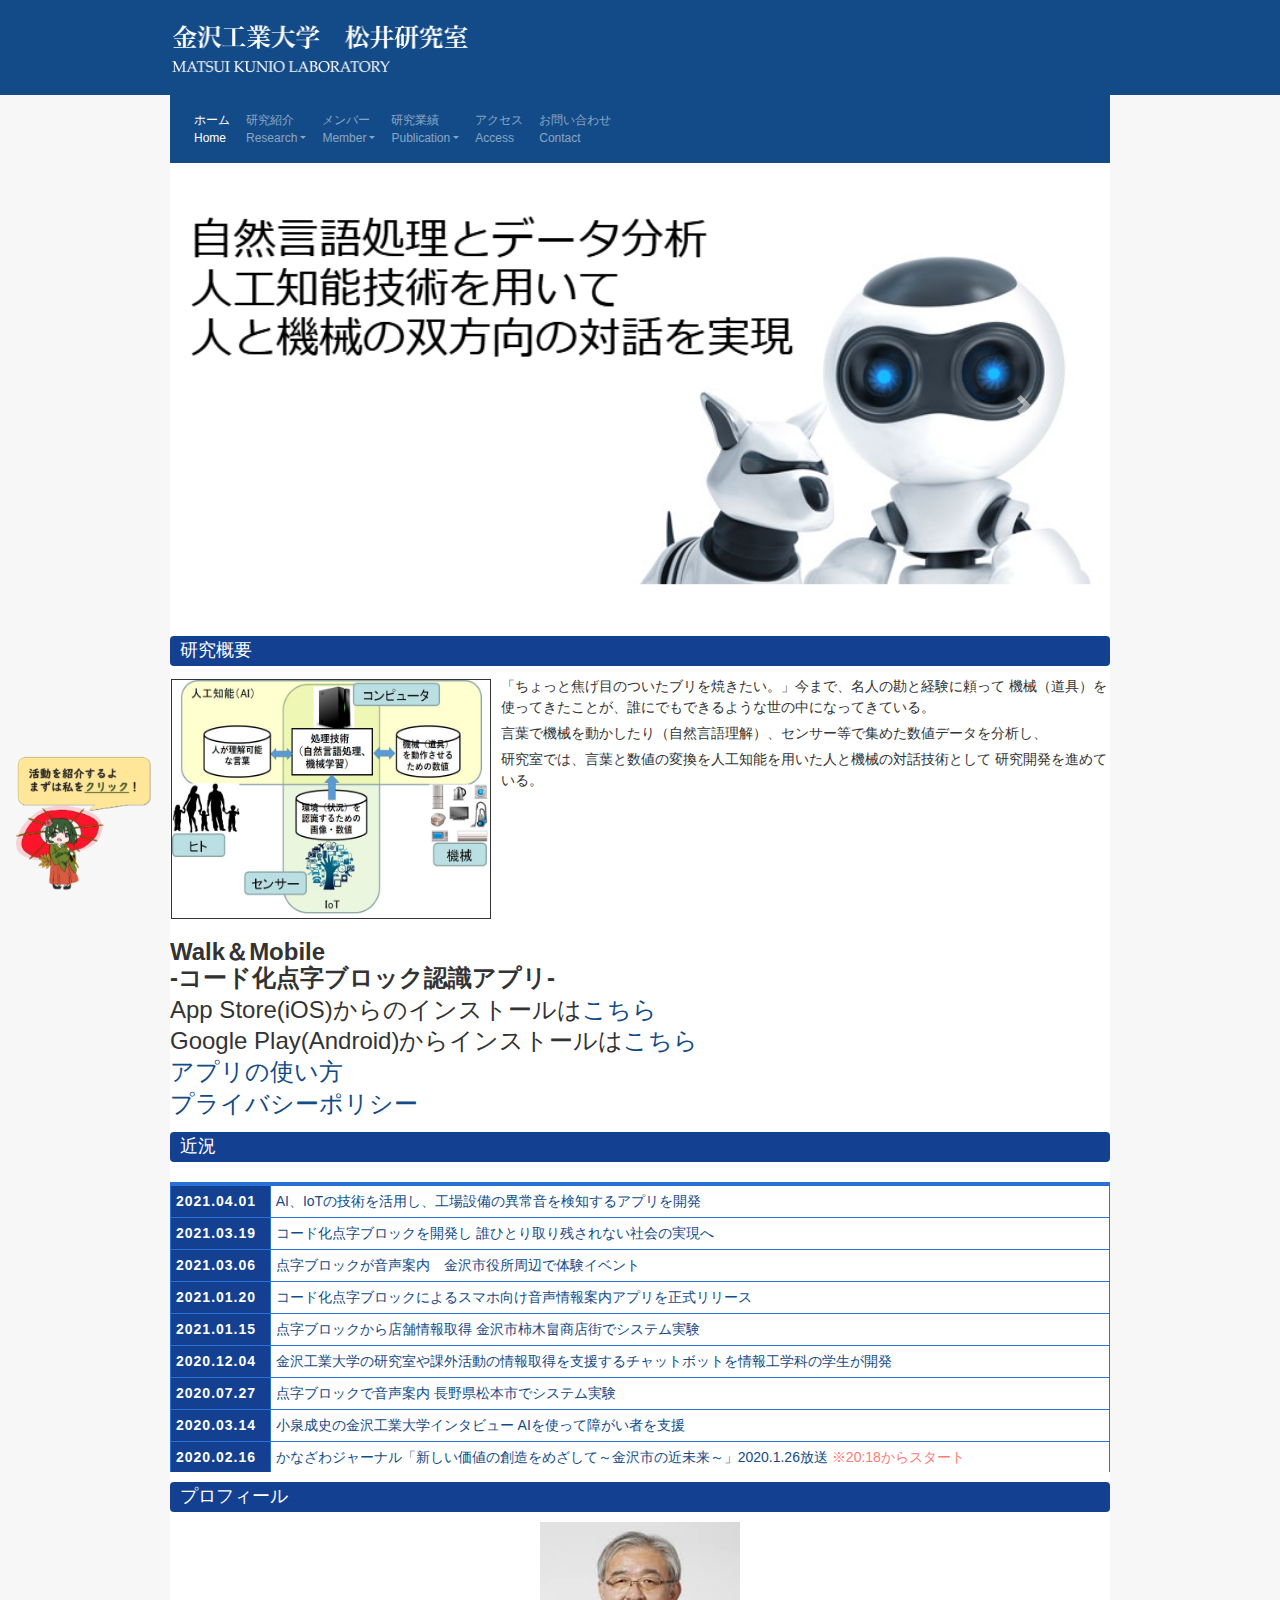
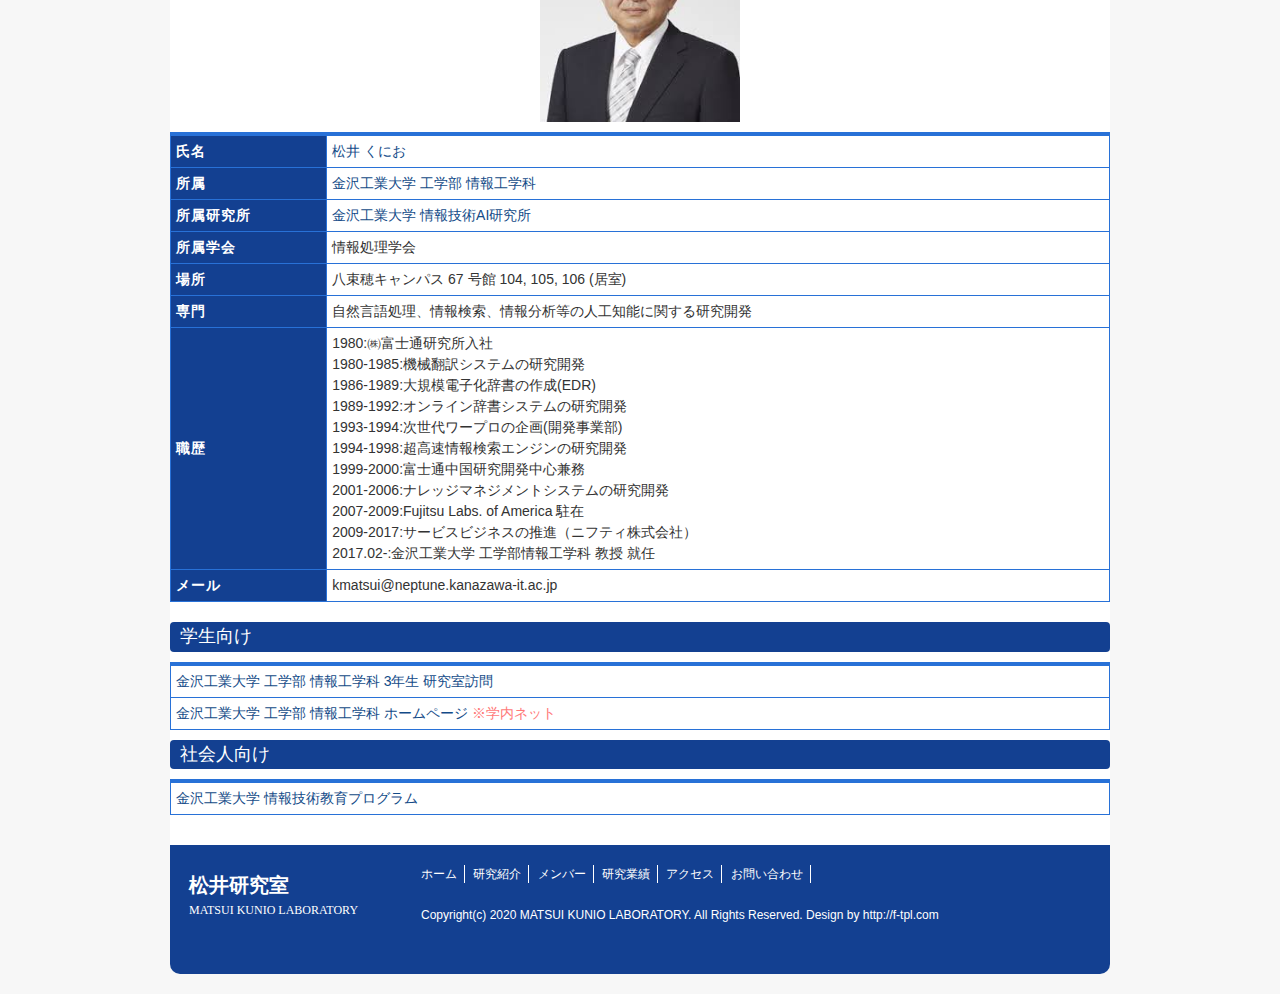
<file: index.html>
<!DOCTYPE html>
<html dir="ltr" lang="ja">
<head>
	<!-- Global site tag (gtag.js) - Google Analytics -->
	<script async src="https://www.googletagmanager.com/gtag/js?id=UA-151210319-2"></script>
	<script>
	window.dataLayer = window.dataLayer || [];
	function gtag(){dataLayer.push(arguments);}
	gtag('js', new Date());

	gtag('config', 'UA-151210319-2');
	</script>

	<meta charset="UTF-8">
	<title>金沢工業大学 松井くにお研究室</title>
	<meta name="viewport" content="width=device-width, user-scalable=yes, maximum-scale=1.0, minimum-scale=1.0">
	<meta name="description" content="「ちょっと焦げ目のついたブリを焼きたい。」今まで、名人の勘と経験に頼って 機械（道具）を使ってきたことが、誰にでもできるような世の中になってきている。
	言葉で機械を動かしたり（自然言語理解）、センサー等で集めた数値データを分析し、 スポーツ実況を自動的に行なったり（自然言語生成）することの高度化が求められている。
	金沢工業大学 松井研究室では、言葉と数値の変換を人工知能を用いた人と機械の対話技術として 研究開発を進めている。">
	<meta name="keywords" content="金沢工業大学 松井研究室">
	<link rel="stylesheet" href="custom-css-bootstrap-magic-2021-02-26.css">
	<link rel="stylesheet" href="style.css" type="text/css" media="screen">
	<!-- <link rel="stylesheet" href="https://cdn.jsdelivr.net/bxslider/4.2.12/jquery.bxslider.css"> -->
	<!-- <script src="https://ajax.googleapis.com/ajax/libs/jquery/3.1.1/jquery.min.js"></script> -->
	<!-- <script src="https://cdn.jsdelivr.net/bxslider/4.2.12/jquery.bxslider.min.js"></script> -->

	<!--追加-->
	<script>
		function openwin()
		{
			var window1 = window.open("http://ec2-54-166-236-40.compute-1.amazonaws.com:3000/", "", "locaton=no,width=500,height=580");
			window1.moveTo(0, 0);
		}
	</script>

</head>
<body>
	<a id="tag" href="javascript:openwin();">
		<img src="images/お松ちゃん.gif" width="160" height="160"/>
	</a>
<!-- ヘッダー -->
	<div id="header">
		<div class="inner">		
			<div class="logo">
				<a href="index.html"><img src="images/KITMatsuiLab.png" height="55" width="300"></a>
			</div>
		</div>
	</div>

	<div class="inner">
		
		<nav class="navbar navbar-expand-md navbar-dark bg-primary">
			<button class="navbar-toggler" data-toggle="collapse" data-target="#nav1">
				<span class="navbar-toggler-icon"></span>
			</button>
			<div class="collapse navbar-collapse" id="nav1">
				<ul class="navbar-nav">
					<!-- ホーム -->
					<li class="nav-item active"><a href="index.html" class="nav-link">ホーム<br>Home</span></a></li>
					<!-- 研究紹介 -->
					<li class="nav-item dropdown">
						<a id="toggle2" class="nav-link dropdown-toggle" href="research.html"  data-toggle="dropdown">研究紹介<br>Research</span></a>
						<div class="dropdown-menu">
						<a href="research.html#Detection" class="dropdown-item">工場設備の異常音を検知するアプリ開発</a>
						<a href="research.html#Chatbot" class="dropdown-item">学生の研究や活動情報取得を支援するチャットボット開発</a>
						<a href="research.html#Braille_blocks" class="dropdown-item">コード化点字ブロックによる音声情報案内</a>
						<a href="research.html#CM_analysis" class="dropdown-item">CM好感度調査の分析</a>
						</div>
					</li>
					<li class="nav-item dropdown">
						<a id="toggle3" class="nav-link dropdown-toggle" href="member.html"  data-toggle="dropdown">メンバー<br>Member</span></a>
						<div class="dropdown-menu">
						<a href="member.html#Professor" class="dropdown-item">教員</a>
						<a href="member.html#2021" class="dropdown-item">2021年</a>
						<a href="member.html#2020" class="dropdown-item">2020年</a>
						<a href="member.html#2019" class="dropdown-item">2019年</a>
						<a href="member.html#2018" class="dropdown-item">2018年</a>
						</div>
					</li>
					<li class="nav-item dropdown">
						<a id="toggle4" class="nav-link dropdown-toggle" href="publication.html"  data-toggle="dropdown">研究業績<br>Publication</span></a>
						<div class="dropdown-menu">
						<a href="publication.html#Symposium" class="dropdown-item">国内研究会・シンポジウム</a>
						<a href="publication.html#Product" class="dropdown-item">作品・制作物</a>
						</div>
					</li>
					<li class="nav-item"><a href="access.html" class="nav-link">アクセス<br>Access</span></a></li>
					<li class="nav-item"><a href="contact.html" class="nav-link">お問い合わせ<br>Contact</span></a></li>
				</ul>
			</div>
		</nav>
	</div>

<!-- / ヘッダー -->
<!-- メイン画像 -->

<!-- / メイン画像 -->

<div id="wrapper">

	
	<section class="content">
	<!-- 修正 -->
		<div class="container">     
		
			<div class="carousel slide" id="c1" data-ride="carousel">

			<div class="carousel-inner">
				<div class="carousel-item active"><img src="images/mainImg.png" class="d-block w-100"></div>
				<div class="carousel-item"><img src="images/Img00.png" class="d-block w-100"></div>
				<div class="carousel-item"><img src="images/Img01.png" class="d-block w-100"></div>
				<div class="carousel-item"><img src="images/Img02.jpg" class="d-block w-100"></div>
			</div>

			<a href="#c1" class="carousel-control-prev" data-slide="prev">
				<span class="carousel-control-prev-icon"></span>
				<span class="sr-only">前の画像へ</span>
			</a>
			<a href="#c1" class="carousel-control-next" data-slide="next">
				<span class="carousel-control-next-icon"></span>
				<span class="sr-only">次の画像へ</span>
			</a>
			</div>
		
		</div>
	</section>
	<!-- 修正  -->
    <div id="Research">
	<section class="content">
		<h3 class="heading">研究概要</h3>
			<article>
				<img src="images/topimage_196.jpg" width="320" height="240" alt="" class="alignleft frame">
				<p>「ちょっと焦げ目のついたブリを焼きたい。」今まで、名人の勘と経験に頼って
					機械（道具）を使ってきたことが、誰にでもできるような世の中になってきている。</p>
					<p>言葉で機械を動かしたり（自然言語理解）、センサー等で集めた数値データを分析し、</p>
					<p>研究室では、言葉と数値の変換を人工知能を用いた人と機械の対話技術として
					研究開発を進めている。</p>
			</article>
	</section>
	</div>

	<div id="Braille_blocks">
		<section class="content">
			<p class="font-weight-bold h4">Walk＆Mobile<br/>-コード化点字ブロック認識アプリ-</p>
			<p class="h4">App Store(iOS)からのインストールは<a href="https://apps.apple.com/au/app/walk-mobile/id1535368125" target="_blank" rel="noopener">こちら</a></p>
			<p class="h4">Google Play(Android)からインストールは<a href="https://play.google.com/store/apps/details?id=com.matuilab.walkandmobile" target="_blank" rel="noopener">こちら</a></p>
			<p class="h4"><a href="opendata/20201126.pdf">アプリの使い方</a></p>
			<p class="h4"><a href="opendata/privacypolicy.pdf">プライバシーポリシー</a></p>
		</section>
	</div>
	
	<div id="Recent">
	<section class="content">
		<h3 class="heading">近況</h3>
		<div style="height:300px; width:100%; overflow-y:scroll;">
			<table class="table">

				<tr>
					<th>2021.04.01</th>
					<td><ui><a href="https://www.kanazawa-it.ac.jp/kitnews/2021/0401_matsui-lab.html" target="_blank" rel="noopener">AI、IoTの技術を活用し、工場設備の異常音を検知するアプリを開発</a></ui></td>
				</tr>

				<tr>
					<th>2021.03.19</th>
					<td><ui><a href="https://kitnet.jp/backup/article/28/a28.html" target="_blank" rel="noopener">コード化点字ブロックを開発し
						誰ひとり取り残されない社会の実現へ</a></ui></td>
				</tr>

				<tr>
					<th>2021.03.06</th>
					<td><ui><a href="https://news.yahoo.co.jp/articles/ba4bc4152ffcde97bddda65e9fce98c672a5bee7?fbclid=IwAR0L6eRIQZB4yCYBYZ_qGObLNXsXmyja1DSoKjOzpOUYfu5FmvTpsAAieC8" target="_blank" rel="noopener">点字ブロックが音声案内　金沢市役所周辺で体験イベント</a></ui></td>
				</tr>

				<tr>
					<th>2021.01.20</th>
					<td><ui><a href="https://ict-enews.net/2021/01/20kit-3/?fbclid=IwAR1Akfu2FT0XpU7Cox_5Gp6a3u6ZAyj3hwBHANr5Nk6x6YzwF9asd3yKVRM" target="_blank" rel="noopener">コード化点字ブロックによるスマホ向け音声情報案内アプリを正式リリース</a></ui></td>
				</tr>

				<tr>
					<th>2021.01.15</th>
					<td><ui><a href="https://news.yahoo.co.jp/articles/efe6f7af311759715ffe85b58b4a5f59032a837f?fbclid=IwAR3gUr61uhyqCHirneCU8KGIl9h4cmAcPeGIHQ_SAozQyXrGIwXc4P2ylUY" target="_blank" rel="noopener">点字ブロックから店舗情報取得 金沢市柿木畠商店街でシステム実験</a></ui></td>
				</tr>

				<tr>
					<th>2020.12.04</th>
					<td><ui><a href="https://www.kanazawa-it.ac.jp/kitnews/2020/1204_MatsuiLab.html" target="_blank" rel="noopener">金沢工業大学の研究室や課外活動の情報取得を支援するチャットボットを情報工学科の学生が開発</a></ui></td>
				</tr>

				<tr>
					<th>2020.07.27</th>
					<td><ui><a href="https://www.shimintimes.co.jp/news/2020/07/post-10452.php?fbclid=IwAR33QlWFtQcb2EW2tUUzIJKIYw9MSjHky3C7S86anse51VSGHPWw9LdDaeQ" target_="_blank" rel="noopener">点字ブロックで音声案内 長野県松本市でシステム実験</a></ui></td>
				</tr>

				<tr>
					<th>2020.03.14</th>
					<td><ui><a href="http://kitnetblog.kitnet.jp/koizumi/2020/03/" target="_blank" rel="noopener">小泉成史の金沢工業大学インタビュー AIを使って障がい者を支援</a></ui></td>
				</tr>

				<tr>
					<th>2020.02.16</th>
					<td><ui><a href="https://youtu.be/ldwuVn1IRkQ?t=1218" target="_blank" rel="noopener">かなざわジャーナル「新しい価値の創造をめざして～金沢市の近未来～」2020.1.26放送</a><span class="red-word"> ※20:18からスタート</span></ui></td>
				</tr>

				<tr>
					<th>2020.02.15</th>
					<td><ui><a href="https://www.hokkoku.co.jp/subpage/E20200215002.htm" target="_blank" rel="noopener">観光案内に点字ブロック　２１世紀美術館周辺で実証実験</a></ui></td>
				</tr>

				<tr>
					<th>2019.12.24</th>
					<td><ui><a href="https://www.u-presscenter.jp/2019/12/post-42933.html" target="_blank" rel="noopener">「コード化点字ブロックを活用したAI音声誘導サービス」の社会実装研究を開始</a></ui></td>
				</tr>

				<tr>
					<th>2019.11.19</th>
					<td><ui><a href="https://univpressnews.com/2019/11/19/post-4143/?fbclid=IwAR1Ix3bi2nqBmFiYp6fM76V_u00R7rHQWhpUtRWJ-XUP9nB4Io610CNu-fQ" target="_blank" rel="noopener">AIが点字ブロックを全ての人が使える情報インフラに変える</a></ui></td>
				</tr>

				<tr>
					<th>2019.06.18</th>
					<td><ui><a href="https://mag.executive.itmedia.co.jp/executive/articles/1906/10/news004.html" target="_blank" rel="noopener">AIの真の利活用を促進するには「失敗を許容する文化」を根付かせるべき</a></ui></td>
				</tr>

				<tr>
					<th>2019.03.25</th>
					<td><ui><a href="https://www.kanazawa-it.ac.jp/kitnews/2019/0325_nonoichi.html" target="_blank" rel="noopener">豊川ヘンリー善崇さんが、チャットボット開発・『野々市市くらしの情報ガイド　市内医療機関施設一覧』英語版を開発</a></ui></td>
				</tr>

				<tr>
					<th>2019.03.13</th>
					<td><ui><a href="https://kitnet.jp/monogatari/play/754_toyokawa.html" target="_blank" rel="noopener">「物語の始まりへ」に豊川ヘンリー善崇さんが紹介されました</a></ui></td>
				</tr>

				<tr>
					<th>2018.09.18</th>
					<td><ui><a href="https://shingi.jst.go.jp/list/kanazawa-it/2018_kanazawa-it.html" target="_blank" rel="noopener">金沢工業大学 「新技術説明会」（2018年8月28日開催）にて発表</a></ui></td>
				</tr>

				<tr>
					<th>2018.08.28</th>
					<td><ui><a href="https://news.mynavi.jp/article/20180828-685290/" target="_blank" rel="noopener">金沢工業大学がテレビCMを「自然言語処理」や「機械学習」で解析</a></ui></td>
				</tr>

				<tr>
					<th>2017.02</th>
					<td><ui>金沢工業大学 工学部 情報工学科 教授 就任</ui></td>
				</tr>
				
			</table>
		</div>
	</section>
	</div>

	<div id="Profile">
	<section class="content">
		<h3 class="heading">プロフィール</h3>

		<center><img src="images/matsuikunio.jpg" width="200" height="200" alt=""></center>
		<table class="table">
			<tr>
				<th>氏名</th>
				<td><ui><a href="http://www.kanazawa-it.ac.jp/kyouinroku/a/BHAAD.html" target="_blank" rel="noopener">松井 くにお</a></ui></td>
			</tr>

			<tr>
				<th>所属</th>
				<td><ui><a href="https://www.kanazawa-it.ac.jp/gakubu_daigakuin/kogaku/joho/index.html" target="_blank" rel="noopener">金沢工業大学 工学部 情報工学科</a></ui></td>
			</tr>
			
			<tr>
				<th>所属研究所</th>
				<td><ui><a href="https://wwwr.kanazawa-it.ac.jp/itfl/index.html" target="_blank" rel="noopener">金沢工業大学 情報技術AI研究所</a></ui></td>
			</tr>

			<tr>
				<th>所属学会</th>
				<td>情報処理学会</td>

			</tr>

			<tr>
				<th>場所</th>
				<td>八束穂キャンパス 67 号館 104, 105, 106 (居室)</td>
			</tr>

			<tr>
				<th>専門</th>
				<td>自然言語処理、情報検索、情報分析等の人工知能に関する研究開発</td>
			</tr>

			<tr>
				<th>職歴</th>
				<td>1980:㈱富士通研究所入社<br>
				1980-1985:機械翻訳システムの研究開発<br>
				1986-1989:大規模電子化辞書の作成(EDR)<br>
				1989-1992:オンライン辞書システムの研究開発<br>
				1993-1994:次世代ワープロの企画(開発事業部)<br>
				1994-1998:超高速情報検索エンジンの研究開発<br>
				1999-2000:富士通中国研究開発中心兼務<br>
				2001-2006:ナレッジマネジメントシステムの研究開発<br>
				2007-2009:Fujitsu Labs. of America 駐在<br>
				2009-2017:サービスビジネスの推進（ニフティ株式会社）<br>
				2017.02-:金沢工業大学 工学部情報工学科 教授 就任</td>
			</tr>

			<tr>
				<th>メール</th>
				<td>kmatsui@neptune.kanazawa-it.ac.jp</td>
			</tr>

		</table>
		
	</section>
	</div>

	<h3 class="heading">学生向け</h3>
	<table class="table">
		<tr><td><ui><a href="contact.html">金沢工業大学 工学部 情報工学科 3年生 研究室訪問</a></ui></td></tr>
		<tr><td><ui><a href="http://www.ic.kanazawa-it.ac.jp/#!index.md" target="_blank" rel="noopener">金沢工業大学 工学部 情報工学科 ホームページ</a><span class="red-word"> ※学内ネット</span></ui></td></tr>
	</table>
	

	<h3 class="heading">社会人向け</h3>
	<table class="table">
		<tr><td><ui><a href="https://www.kanazawa-it.ac.jp/kit-ite/index.html" target="_blank" rel="noopener">金沢工業大学 情報技術教育プログラム</a></ui></td></tr>
	</table>

</div>
<!-- / WRAPPER -->

<!-- フッター -->
<div id="footer">
	<div class="inner row">
    
			<!-- 3カラム -->
		<section class="gridWrapper">
		
				<article class="grid">
			<!-- ロゴ -->
					<p class="logo"><a href="index.html">松井研究室<br/><span>MATSUI KUNIO LABORATORY</span></a></p>
					<!--  ロゴ -->
				</article>
		
		<article class="grid col3">
			<ul>
				<li><a href="index.html">ホーム</a></li>
				<li><a href="research.html">研究紹介</a></li>
				<li><a href="member.html">メンバー</a></li>
				<li><a href="publication.html">研究業績</a></li>
				<li><a href="access.html">アクセス</a></li>
				<li><a href="contact.html">お問い合わせ</a></li>
			</ul>
			<p>Copyright(c) 2020 MATSUI KUNIO LABORATORY. All Rights Reserved. Design by <a href="http://f-tpl.com" target="_blank" rel="nofollow">http://f-tpl.com</a></p>
		</article>
			
		</section>
			<!-- 3カラム -->
      
	</div>
</div>
<!-- / フッター -->
<script src="https://code.jquery.com/jquery-3.3.1.slim.min.js"></script>
<script>

	$('#toggle1').click(function() {
		$('#toggle1').click(function() {
			var location = $(this).attr('href');
			window.location.href = location;
			return false;
		});
	});

	$('#toggle2').click(function() {
	$('#toggle2').click(function() {
		var location = $(this).attr('href');
		window.location.href = location;
		return false;
	});
	
	});

	$('#toggle3').click(function() {
	$('#toggle3').click(function() {
		var location = $(this).attr('href');
		window.location.href = location;
		return false;
	});
	});

	$('#toggle4').click(function() {
	$('#toggle4').click(function() {
		var location = $(this).attr('href');
		window.location.href = location;
		return false;
	});
	});


	
</script>
<script src="https://cdnjs.cloudflare.com/ajax/libs/popper.js/1.14.7/umd/popper.min.js"></script>
<script src="https://stackpath.bootstrapcdn.com/bootstrap/4.3.1/js/bootstrap.min.js"></script>
</body>
</html>
</file>
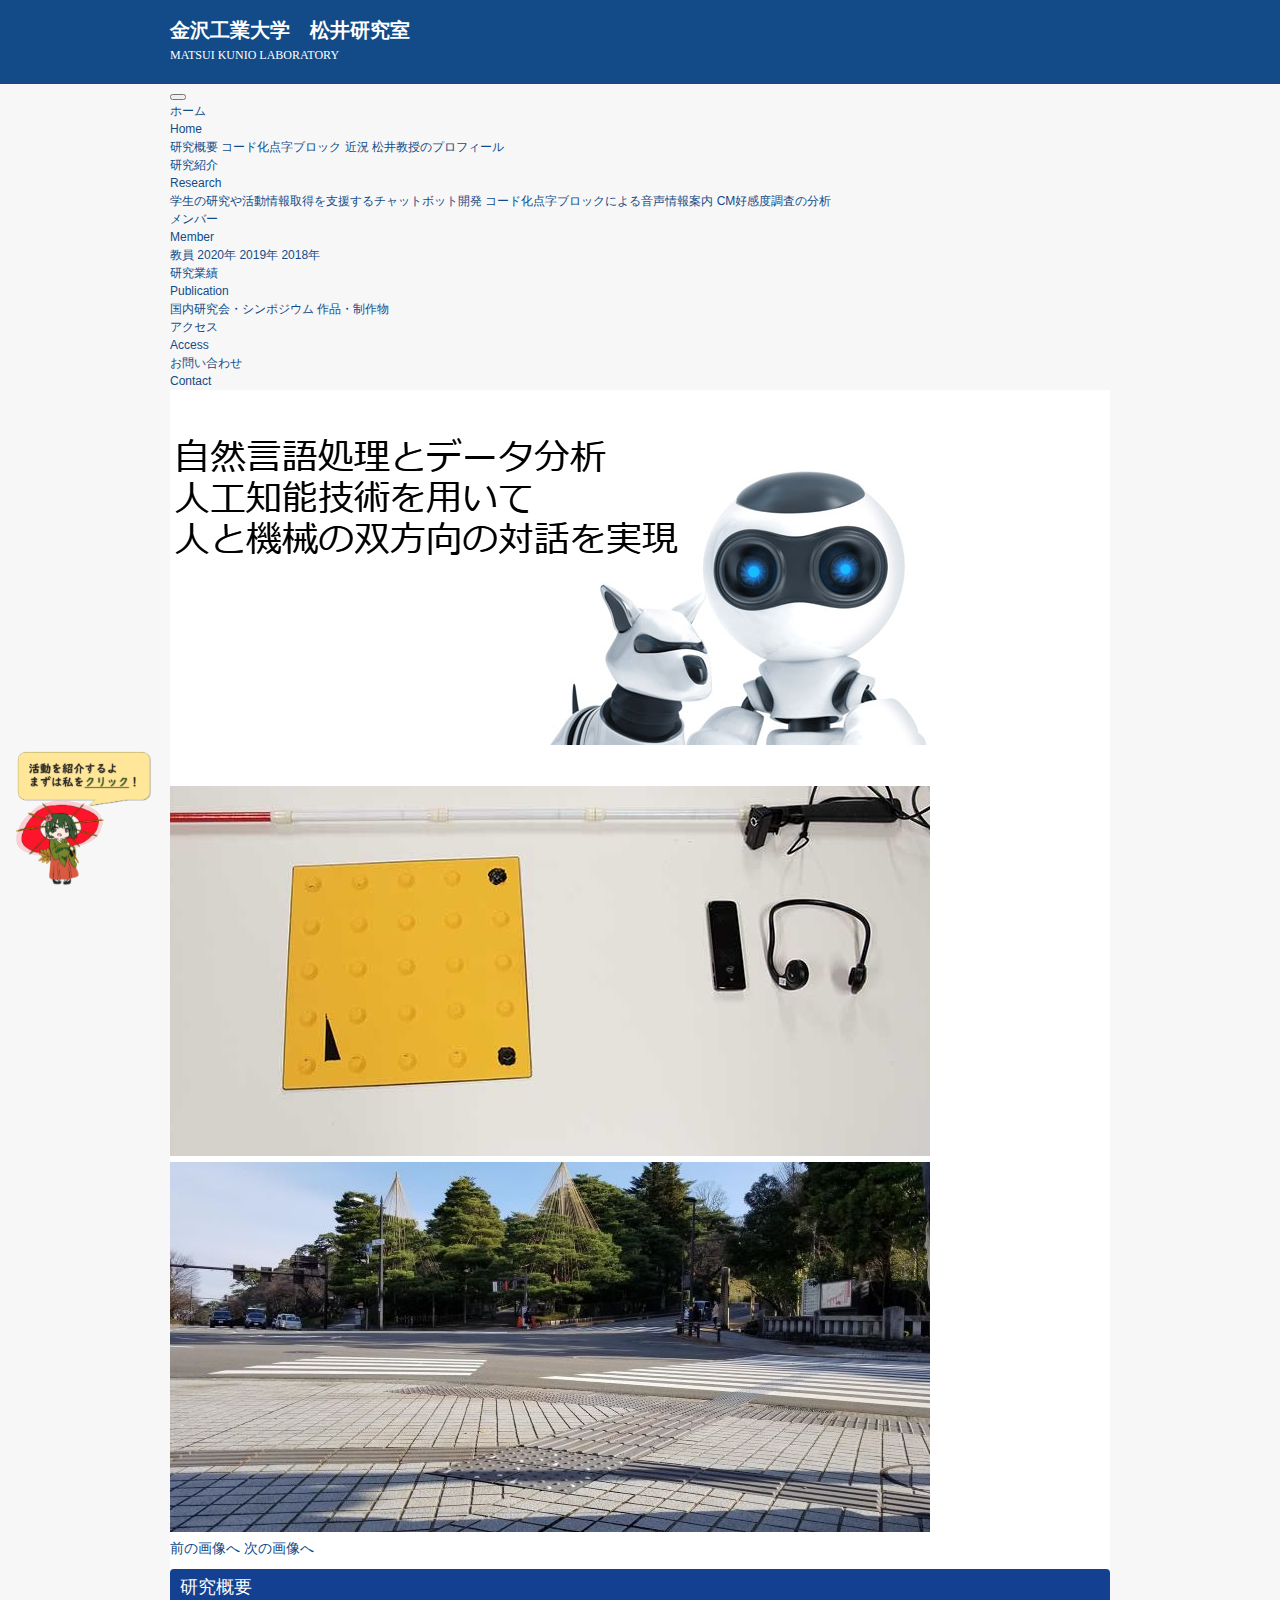
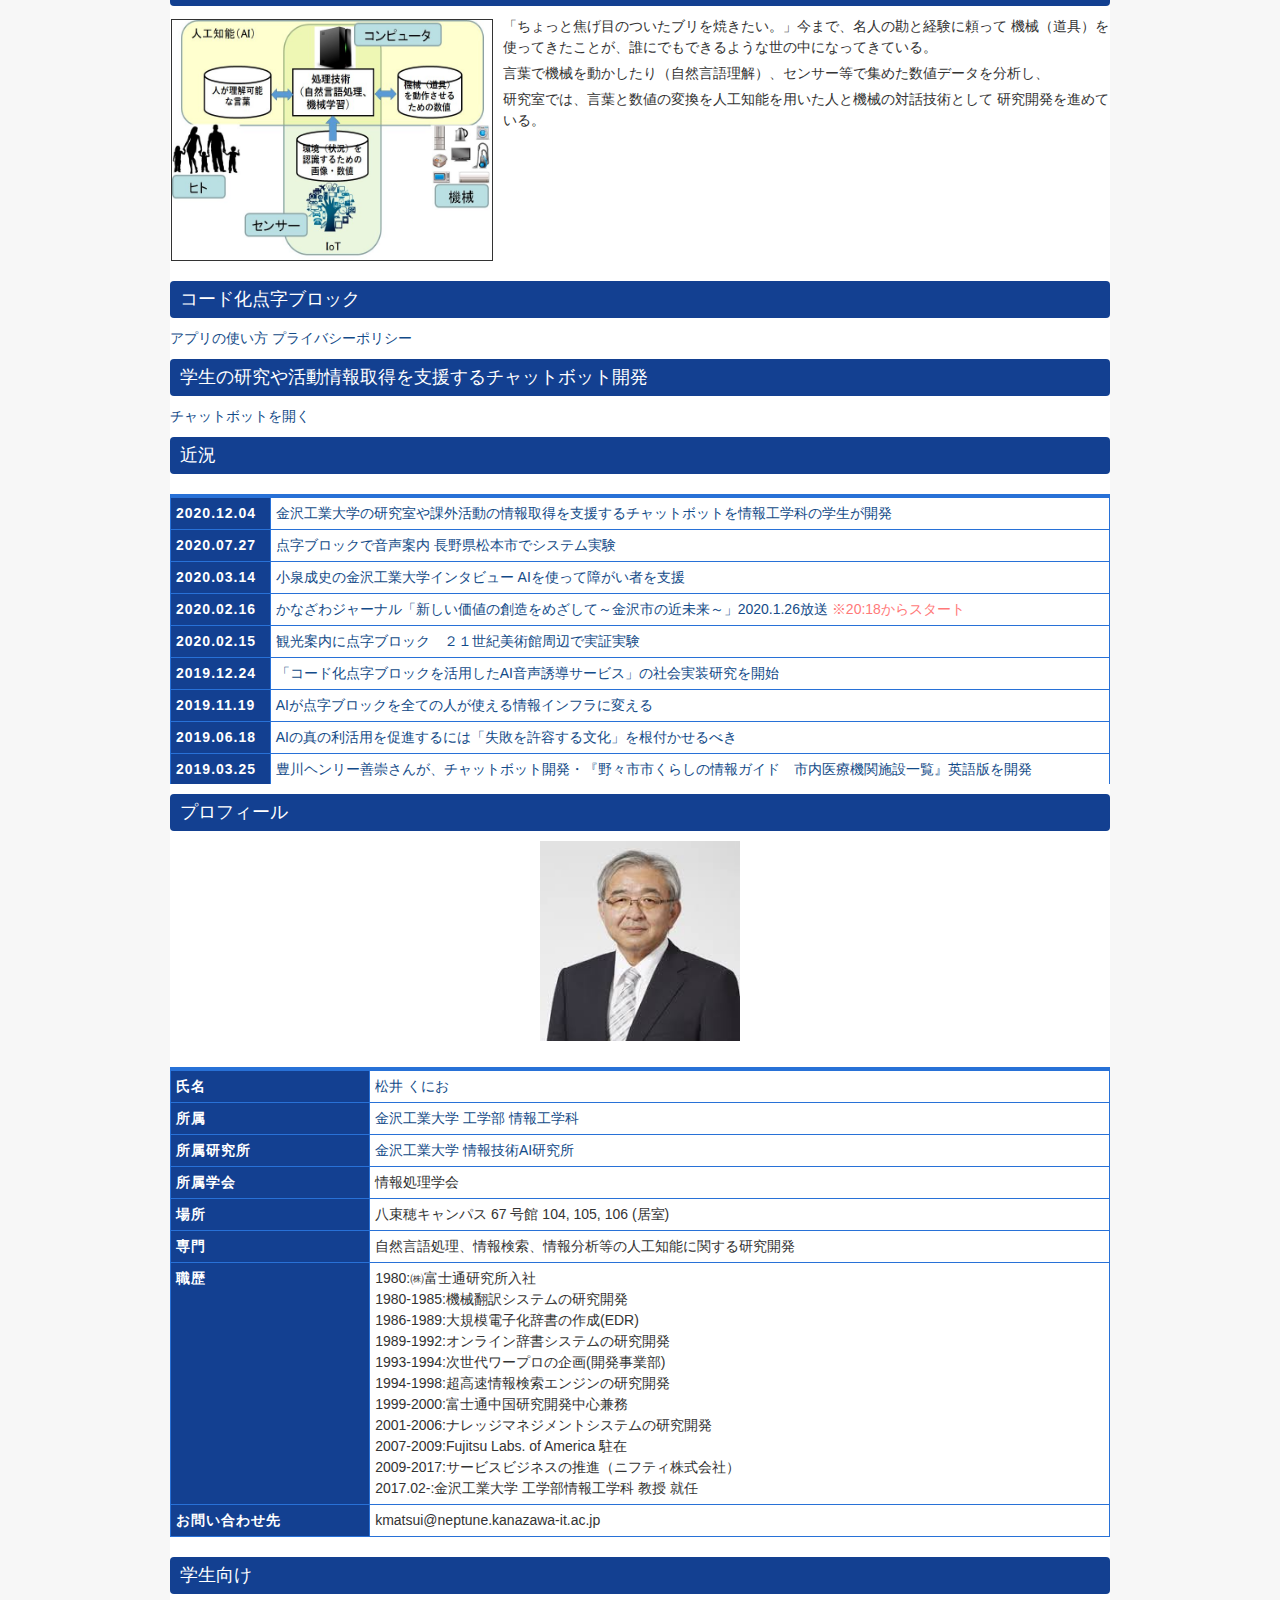
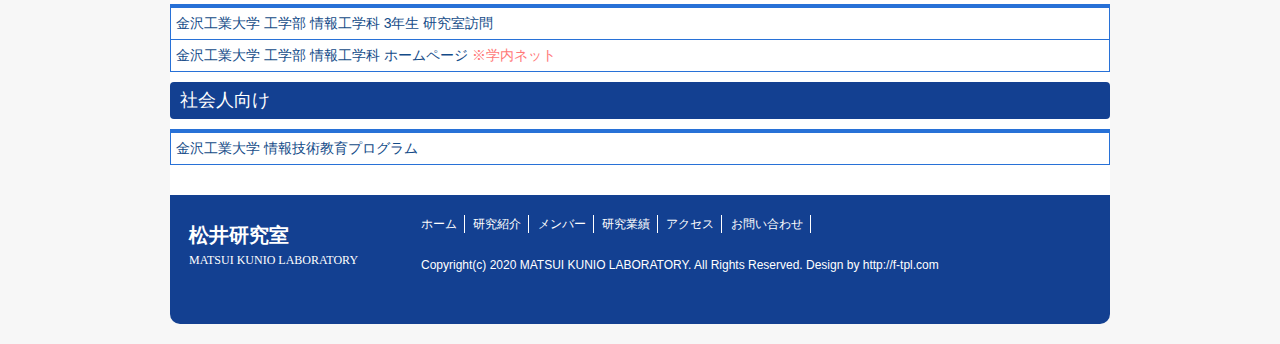
<file: matsuilab/index.html>
<!DOCTYPE html>
<html dir="ltr" lang="ja">
<head>
	<!-- Global site tag (gtag.js) - Google Analytics -->
	<script async src="https://www.googletagmanager.com/gtag/js?id=UA-151210319-2"></script>
	<script>
	window.dataLayer = window.dataLayer || [];
	function gtag(){dataLayer.push(arguments);}
	gtag('js', new Date());

	gtag('config', 'UA-151210319-2');
	</script>

	<meta charset="UTF-8">
	<title>金沢工業大学 松井くにお研究室</title>
	<meta name="viewport" content="width=device-width, user-scalable=yes, maximum-scale=1.0, minimum-scale=1.0">
	<meta name="description" content="「ちょっと焦げ目のついたブリを焼きたい。」今まで、名人の勘と経験に頼って 機械（道具）を使ってきたことが、誰にでもできるような世の中になってきている。
	言葉で機械を動かしたり（自然言語理解）、センサー等で集めた数値データを分析し、 スポーツ実況を自動的に行なったり（自然言語生成）することの高度化が求められている。
	金沢工業大学 松井研究室では、言葉と数値の変換を人工知能を用いた人と機械の対話技術として 研究開発を進めている。">
	<meta name="keywords" content="金沢工業大学 松井研究室">
	<link rel="stylesheet" href="https://stackpath.bootstrapcdn.com/bootstrap/4.2.1/css/bootstrap.min.css" integrity="sha384-GJzZqFGwb1QTTN6wy59ffF1BuGJpLSa9DkKMp0DgiMDm4iYMj70gZWKYbI706tWS" crossorigin="anonymous">
	<link rel="stylesheet" href="style.css" type="text/css" media="screen">
	<!-- <link rel="stylesheet" href="https://cdn.jsdelivr.net/bxslider/4.2.12/jquery.bxslider.css"> -->
	<!-- <script src="https://ajax.googleapis.com/ajax/libs/jquery/3.1.1/jquery.min.js"></script> -->
	<!-- <script src="https://cdn.jsdelivr.net/bxslider/4.2.12/jquery.bxslider.min.js"></script> -->

	<!--追加-->
	<script>
		function openwin()
		{
			var window1 = window.open("http://ec2-54-166-236-40.compute-1.amazonaws.com:3000/", "", "locaton=no,width=500,height=580");
			window1.moveTo(0, 0);
		}
	</script>

</head>
<body>
	<a id="tag" href="javascript:openwin();">
		<img src="images/お松ちゃん.gif" width="160" height="160"/>
	</a>
<!-- ヘッダー -->
<div id="header">
	<div class="inner">		
		<div class="logo">
			<a>金沢工業大学　松井研究室<br><span>MATSUI KUNIO LABORATORY</span></a>
		</div>
	</div>
</div>

	<div class="inner">
		
		<nav class="navbar navbar-expand-md navbar-dark bg-dark">
		
			<button class="navbar-toggler" data-toggle="collapse" data-target="#nav1">
				<span class="navbar-toggler-icon"></span>
			</button>
			<div class="collapse navbar-collapse" id="nav1">
				<ul class="navbar-nav">
					<!-- ホーム -->
					<li class="nav-item dropdown active">
						<a class="nav-link dropdown-toggle" href="index.html"  data-toggle="dropdown">ホーム<br>Home</span></a>
						<div class="dropdown-menu">
						<a href="index.html#Research" class="dropdown-item">研究概要</a>
						<a href="index.html#Braille_blocks" class="dropdown-item">コード化点字ブロック</a>
						<a href="index.html#Recent" class="dropdown-item">近況</a>
						<a href="index.html#Profile" class="dropdown-item">松井教授のプロフィール</a>
						</div>
					</li>
					<!-- 研究紹介 -->
					<li class="nav-item dropdown">
						<a class="nav-link dropdown-toggle" href="research.html"  data-toggle="dropdown">研究紹介<br>Research</span></a>
						<div class="dropdown-menu">
						<a href="research.html#Chatbot" class="dropdown-item">学生の研究や活動情報取得を支援するチャットボット開発</a>
						<a href="research.html#Braille_blocks" class="dropdown-item">コード化点字ブロックによる音声情報案内</a>
						<a href="research.html#CM_analysis" class="dropdown-item">CM好感度調査の分析</a>
						</div>
					</li>
					<li class="nav-item dropdown">
						<a class="nav-link dropdown-toggle" href="member.html"  data-toggle="dropdown">メンバー<br>Member</span></a>
						<div class="dropdown-menu">
						<a href="member.html#Professor" class="dropdown-item">教員</a>
						<a href="member.html#2020" class="dropdown-item">2020年</a>
						<a href="member.html#2019" class="dropdown-item">2019年</a>
						<a href="member.html#2018" class="dropdown-item">2018年</a>
						</div>
					</li>
					<li class="nav-item dropdown">
						<a class="nav-link dropdown-toggle" href="publication.html"  data-toggle="dropdown">研究業績<br>Publication</span></a>
						<div class="dropdown-menu">
						<a href="publication.html#Symposium" class="dropdown-item">国内研究会・シンポジウム</a>
						<a href="publication.html#Product" class="dropdown-item">作品・制作物</a>
						</div>
					</li>
					<li class="nav-item"><a href="access.html" class="nav-link">アクセス<br>Access</span></a></li>
					<li class="nav-item"><a href="contact.html" class="nav-link">お問い合わせ<br>Contact</span></a></li>
				</ul>
			</div>
		</nav>
	</div>

<!-- / ヘッダー -->
<!-- メイン画像 -->

<!-- / メイン画像 -->

<div id="wrapper">

	
	<section class="content">
	<!-- 修正 -->
		<div class="container">     
		
			<div class="carousel slide" id="c1" data-ride="carousel">

			<div class="carousel-inner">
				<div class="carousel-item active"><img src="images/mainImg.png" class="d-block w-100"></div>
				<div class="carousel-item"><img src="images/Img01.png" class="d-block w-100"></div>
				<div class="carousel-item"><img src="images/Img02.jpg" class="d-block w-100"></div>
			</div>

			<a href="#c1" class="carousel-control-prev" data-slide="prev">
				<span class="carousel-control-prev-icon"></span>
				<span class="sr-only">前の画像へ</span>
			</a>
			<a href="#c1" class="carousel-control-next" data-slide="next">
				<span class="carousel-control-next-icon"></span>
				<span class="sr-only">次の画像へ</span>
			</a>
			</div>
		
		</div>
	</section>
	<!-- 修正  -->
    <div id="Research">
	<section class="content">
		<h3 class="heading">研究概要</h3>
			<article>
				<img src="images/topimage_196.jpg" width="320" height="240" alt="" class="alignleft frame">
				<p>「ちょっと焦げ目のついたブリを焼きたい。」今まで、名人の勘と経験に頼って
					機械（道具）を使ってきたことが、誰にでもできるような世の中になってきている。</p>
					<p>言葉で機械を動かしたり（自然言語理解）、センサー等で集めた数値データを分析し、
					<p>研究室では、言葉と数値の変換を人工知能を用いた人と機械の対話技術として
					研究開発を進めている。</p>
			</article>
	</section>
	</div>

	<div id="Braille_blocks">
	<section class="content">
		<h3 class="heading">コード化点字ブロック</h3>
		<a href="opendata/ダウンロードと例.pdf" class="btn btn-primary">アプリの使い方</a>
  		<a href="opendata/privacypolicy.pdf" class="btn btn-danger">プライバシーポリシー</a>
	</section>
	</div>

	<div id="Chatbot">
	<section class="content">
		<h3 class="heading">学生の研究や活動情報取得を支援するチャットボット開発</h3>
		<a href="javascript:openwin();" class="btn btn-primary">チャットボットを開く</a>
	</section>
	</div>
	
	<div id="Recent">
	<section class="content">
		<h3 class="heading">近況</h3>
		<div style="height:300px; width:100%; overflow-y:scroll;">
			<table class="table">

				<tr>
					<th>2020.12.04</th>
					<td><ui><a a href="https://www.kanazawa-it.ac.jp/kitnews/2020/1204_MatsuiLab.html" target="_blank" rel="noopener">金沢工業大学の研究室や課外活動の情報取得を支援するチャットボットを情報工学科の学生が開発</a></ui></td>
				</tr>

				<tr>
					<th>2020.07.27</th>
					<td><ui><a href="https://www.shimintimes.co.jp/news/2020/07/post-10452.php?fbclid=IwAR33QlWFtQcb2EW2tUUzIJKIYw9MSjHky3C7S86anse51VSGHPWw9LdDaeQ" target_="_blank" rel="noopener">点字ブロックで音声案内 長野県松本市でシステム実験</a></ui></td>
				</tr>

				<tr>
					<th>2020.03.14</th>
					<td><ui><a href="http://kitnetblog.kitnet.jp/koizumi/2020/03/" target="_blank" rel="noopener">小泉成史の金沢工業大学インタビュー AIを使って障がい者を支援</a></ui></td>
				</tr>

				<tr>
					<th>2020.02.16</th>
					<td><ui><a href="https://youtu.be/ldwuVn1IRkQ?t=1218" target="_blank" rel="noopener">かなざわジャーナル「新しい価値の創造をめざして～金沢市の近未来～」2020.1.26放送</a><span class="red-word"> ※20:18からスタート</span></ui></td>
				</tr>

				<tr>
					<th>2020.02.15</th>
					<td><ui><a href="https://www.hokkoku.co.jp/subpage/E20200215002.htm" target="_blank" rel="noopener">観光案内に点字ブロック　２１世紀美術館周辺で実証実験</a></ui></td>
				</tr>

				<tr>
					<th>2019.12.24</th>
					<td><ui><a href="https://www.u-presscenter.jp/2019/12/post-42933.html" target="_blank" rel="noopener">「コード化点字ブロックを活用したAI音声誘導サービス」の社会実装研究を開始</a></ui></td>
				</tr>

				<tr>
					<th>2019.11.19</th>
					<td><ui><a href="https://univpressnews.com/2019/11/19/post-4143/?fbclid=IwAR1Ix3bi2nqBmFiYp6fM76V_u00R7rHQWhpUtRWJ-XUP9nB4Io610CNu-fQ" target="_blank" rel="noopener">AIが点字ブロックを全ての人が使える情報インフラに変える</a></ui></td>
				</tr>

				<tr>
					<th>2019.06.18</th>
					<td><ui><a href="https://mag.executive.itmedia.co.jp/executive/articles/1906/10/news004.html" target="_blank" rel="noopener">AIの真の利活用を促進するには「失敗を許容する文化」を根付かせるべき</a></ui></td>
				</tr>

				<tr>
					<th>2019.03.25</th>
					<td><ui><a href="https://www.kanazawa-it.ac.jp/kitnews/2019/0325_nonoichi.html" target="_blank" rel="noopener">豊川ヘンリー善崇さんが、チャットボット開発・『野々市市くらしの情報ガイド　市内医療機関施設一覧』英語版を開発</a></ui></td>
				</tr>

				<tr>
					<th>2019.03.13</th>
					<td><ui><a href="https://kitnet.jp/monogatari/play/754_toyokawa.html" target="_blank" rel="noopener">「物語の始まりへ」に豊川ヘンリー善崇さんが紹介されました</a></ui></td>
				</tr>

				<tr>
					<th>2018.09.18</th>
					<td><ui><a href="https://shingi.jst.go.jp/list/kanazawa-it/2018_kanazawa-it.html" target="_blank" rel="noopener">金沢工業大学 「新技術説明会」（2018年8月28日開催）にて発表</a></ui></td>
				</tr>

				<tr>
					<th>2018.08.28</th>
					<td><ui><a href="https://news.mynavi.jp/article/20180828-685290/" target="_blank" rel="noopener">金沢工業大学がテレビCMを「自然言語処理」や「機械学習」で解析</a></ui></td>
				</tr>

				<tr>
					<th>2017.02</th>
					<td><ui>金沢工業大学 工学部 情報工学科 教授 就任</ui></td>
				</tr>
				
			</table>
		</div>
	</section>
	</div>

	<div id="Profile">
	<section class="content">
		<h3 class="heading">プロフィール</h3>

		<center><img src="images/matsuikunio.jpg" width="200" height="200" alt=""></center>
		<table class="table">
			<tr>
				<th>氏名</th>
				<td><ui><a href="http://www.kanazawa-it.ac.jp/kyouinroku/a/BHAAD.html" target="_blank" rel="noopener">松井 くにお</a></ui></td>
			</tr>

			<tr>
				<th>所属</th>
				<td><ui><a href="https://www.kanazawa-it.ac.jp/gakubu_daigakuin/kogaku/joho/index.html" target="_blank" rel="noopener">金沢工業大学 工学部 情報工学科</a></ui></td>
			</tr>
			
			<tr>
				<th>所属研究所</th>
				<td><ui><a href="https://wwwr.kanazawa-it.ac.jp/itfl/index.html" target="_blank" rel="noopener">金沢工業大学 情報技術AI研究所</a></ui></td>
			</tr>

			<tr>
				<th>所属学会</th>
				<td>情報処理学会</td>

			</tr>

			<tr>
				<th>場所</th>
				<td>八束穂キャンパス 67 号館 104, 105, 106 (居室)</td>
			</tr>

			<tr>
				<th>専門</th>
				<td>自然言語処理、情報検索、情報分析等の人工知能に関する研究開発</td>
			</tr>

			<tr>
				<th>職歴</th>
				<td>1980:㈱富士通研究所入社<br>
				1980-1985:機械翻訳システムの研究開発<br>
				1986-1989:大規模電子化辞書の作成(EDR)<br>
				1989-1992:オンライン辞書システムの研究開発<br>
				1993-1994:次世代ワープロの企画(開発事業部)<br>
				1994-1998:超高速情報検索エンジンの研究開発<br>
				1999-2000:富士通中国研究開発中心兼務<br>
				2001-2006:ナレッジマネジメントシステムの研究開発<br>
				2007-2009:Fujitsu Labs. of America 駐在<br>
				2009-2017:サービスビジネスの推進（ニフティ株式会社）<br>
				2017.02-:金沢工業大学 工学部情報工学科 教授 就任</td>
			</tr>

			<tr>
				<th>お問い合わせ先</th>
				<td>kmatsui@neptune.kanazawa-it.ac.jp</td>
			</tr>

		</table>
		
	</section>
	</div>

	<h3 class="heading">学生向け</h3>
	<table class="table">
		<tr><td><ui><a href="contact.html">金沢工業大学 工学部 情報工学科 3年生 研究室訪問</a></ui></td></tr>
		<tr><td><ui><a href="http://www.ic.kanazawa-it.ac.jp/#!index.md" target="_blank" rel="noopener">金沢工業大学 工学部 情報工学科 ホームページ</a><span class="red-word"> ※学内ネット</span></ui></td></tr>
	</table>
	

	<h3 class="heading">社会人向け</h3>
	<table class="table">
		<tr><td><ui><a href="https://www.kanazawa-it.ac.jp/kit-ite/index.html" target="_blank" rel="noopener">金沢工業大学 情報技術教育プログラム</a></ui></td></tr>
	</table>

</div>
<!-- / WRAPPER -->

<!-- フッター -->
<div id="footer">
	<div class="inner">
    
			<!-- 3カラム -->
		<section class="gridWrapper">
		
				<article class="grid">
			<!-- ロゴ -->
					<p class="logo"><a href="index.html">松井研究室<br/><span>MATSUI KUNIO LABORATORY</span></a></p>
					<!-- / ロゴ -->
				</article>
		
		<article class="grid col3">
			<ul>
				<li><a href="index.html">ホーム</a></li>
				<li><a href="research.html">研究紹介</a></li>
				<li><a href="member.html">メンバー</a></li>
				<li><a href="publication.html">研究業績</a></li>
				<li><a href="access.html">アクセス</a></li>
				<li><a href="contact.html">お問い合わせ</a></li>
			</ul>
			<p>Copyright(c) 2020 MATSUI KUNIO LABORATORY. All Rights Reserved. Design by <a href="http://f-tpl.com" target="_blank" rel="nofollow">http://f-tpl.com</a></p>
		</article>
			
		</section>
			<!-- / 3カラム -->
      
	</div>
</div>
<!-- / フッター -->
<script src="https://code.jquery.com/jquery-3.3.1.slim.min.js"></script>
<script>

	$('.dropdown-toggle').click(function() {
		$('.dropdown-toggle').click(function() {
		var location = $(this).attr('href');
		window.location.href = location;
		return false;
	});
	});
	
</script>
<script src="https://cdnjs.cloudflare.com/ajax/libs/popper.js/1.14.7/umd/popper.min.js"></script>
<script src="https://stackpath.bootstrapcdn.com/bootstrap/4.3.1/js/bootstrap.min.js"></script>
</body>
</html>
</file>
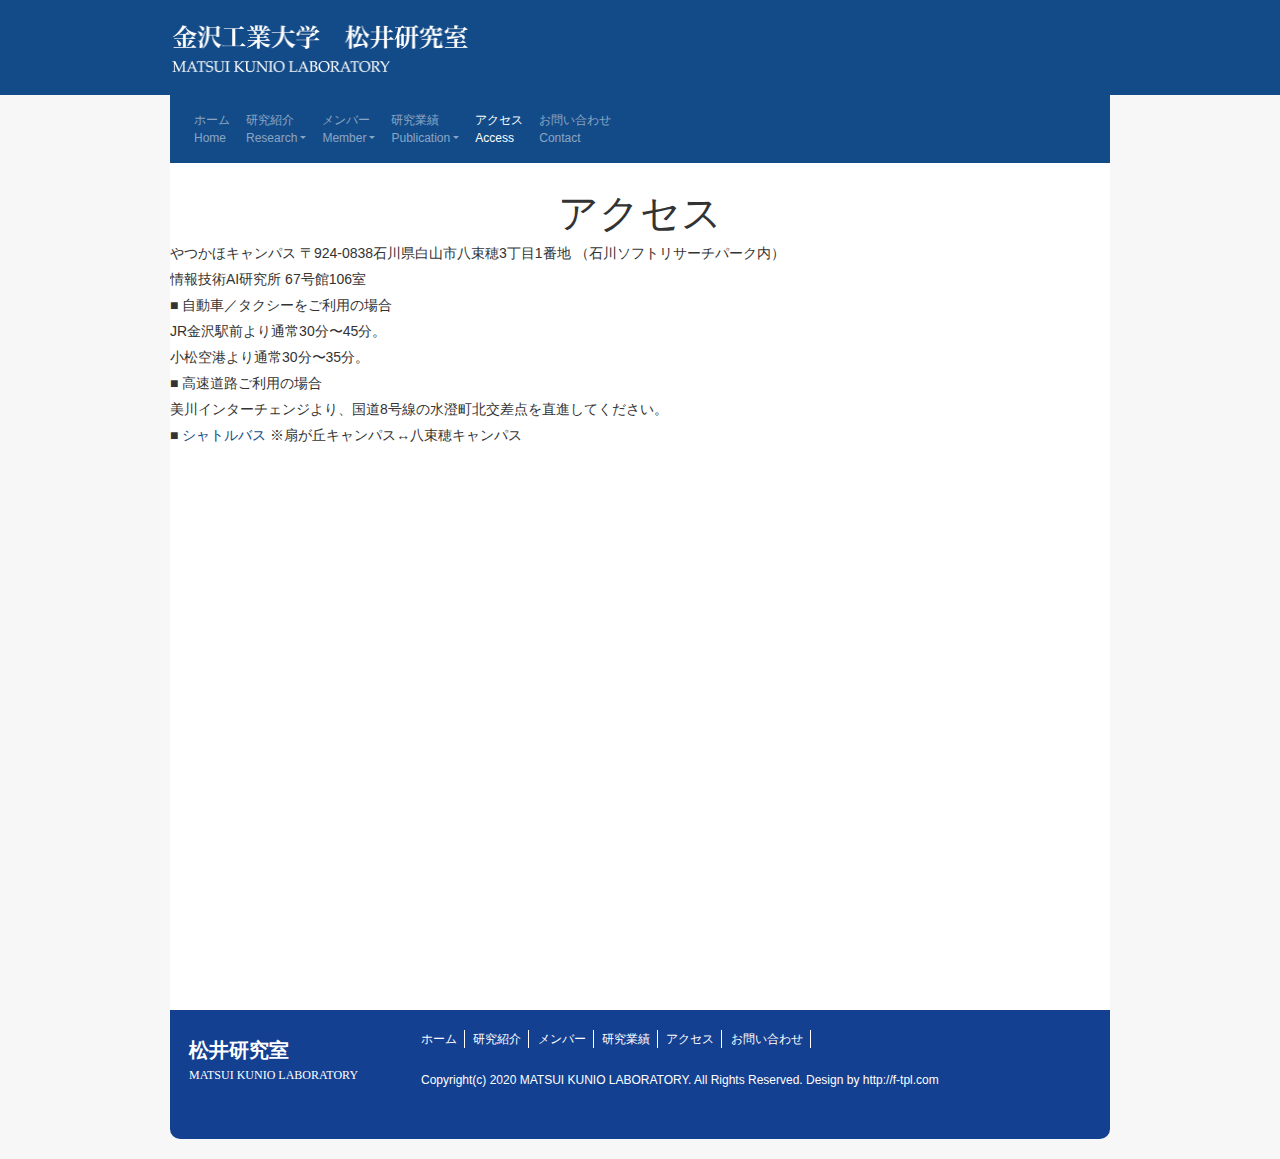
<file: access.html>
<!DOCTYPE html>
<html dir="ltr" lang="ja">
<head>
<!-- Global site tag (gtag.js) - Google Analytics -->
<script async src="https://www.googletagmanager.com/gtag/js?id=UA-151210319-2"></script>
<script>
  window.dataLayer = window.dataLayer || [];
  function gtag(){dataLayer.push(arguments);}
  gtag('js', new Date());

  gtag('config', 'UA-151210319-2');
</script>

<meta charset="UTF-8">
<title>金沢工業大学 松井くにお研究室</title>
<meta name="viewport" content="width=device-width, user-scalable=yes, maximum-scale=1.0, minimum-scale=1.0">
<meta name="description" content="松井研究室への問い合わせは、kmatsui@neptune.kanazawa-it.ac.jpまでご連絡ください。 もしくは松井の居室（八束穂キャンパス67号館106号室）まで直接お越しください。">
<meta name="keywords" content="金沢工業大学 松井研究室">
<link rel="stylesheet" href="custom-css-bootstrap-magic-2021-02-26.css">
<link rel="stylesheet" href="style.css" type="text/css" media="screen">
<!--[if lt IE 9]>
<script src="js/html5.js"></script>
<script src="js/css3-mediaqueries.js"></script>
<![endif]-->
</head>
<body id="subpage">
<!-- ヘッダー -->
<div id="header">
	<div class="inner">		
		<div class="logo">
			<a href="index.html"><img src="images/KITMatsuiLab.png" height="55" width="300"></a>
		</div>
	</div>
</div>

	<div class="inner">
		
			
		<nav class="navbar navbar-expand-md navbar-dark bg-primary">
		
			<button class="navbar-toggler" data-toggle="collapse" data-target="#nav1">
				<span class="navbar-toggler-icon"></span>
			</button>
			<div class="collapse navbar-collapse" id="nav1">
				<ul class="navbar-nav">
					<!-- ホーム -->
					<li class="nav-item"><a href="index.html" class="nav-link">ホーム<br>Home</span></a></li>
					<!-- 研究紹介 -->
					<li class="nav-item dropdown">
						<a id="toggle2" class="nav-link dropdown-toggle" href="research.html"  data-toggle="dropdown">研究紹介<br>Research</span></a>
						<div class="dropdown-menu">
						<a href="research.html#Detection" class="dropdown-item">工場設備の異常音を検知するアプリ開発</a>
						<a href="research.html#Chatbot" class="dropdown-item">学生の研究や活動情報取得を支援するチャットボット開発</a>
						<a href="research.html#Braille_blocks" class="dropdown-item">コード化点字ブロックによる音声情報案内</a>
						<a href="research.html#CM_analysis" class="dropdown-item">CM好感度調査の分析</a>
						</div>
					</li>
					<li class="nav-item dropdown">
						<a id="toggle3" class="nav-link dropdown-toggle" href="member.html"  data-toggle="dropdown">メンバー<br>Member</span></a>
						<div class="dropdown-menu">
						<a href="member.html#Professor" class="dropdown-item">教員</a>
						<a href="member.html#2021" class="dropdown-item">2021年</a>
						<a href="member.html#2020" class="dropdown-item">2020年</a>
						<a href="member.html#2019" class="dropdown-item">2019年</a>
						<a href="member.html#2018" class="dropdown-item">2018年</a>
						</div>
					</li>
					<li class="nav-item dropdown">
						<a id="toggle4" class="nav-link dropdown-toggle" href="publication.html"  data-toggle="dropdown">研究業績<br>Publication</span></a>
						<div class="dropdown-menu">
						<a href="publication.html#Symposium" class="dropdown-item">国内研究会・シンポジウム</a>
						<a href="publication.html#Product" class="dropdown-item">作品・制作物</a>
						</div>
					</li>
					<li class="nav-item active"><a href="access.html" class="nav-link">アクセス<br>Access</span></a></li>
					<li class="nav-item"><a href="contact.html" class="nav-link">お問い合わせ<br>Contact</span></a></li>
				</ul>
			</div>
		</nav>
	</div>
<!-- / ヘッダー -->

<!-- / メイン画像 -->



<div id="wrapper">
    
<!-- コンテンツ -->


		<section class="content">
			<center>アクセス</center>
			<article>
				<p>やつかほキャンパス 〒924-0838石川県白山市八束穂3丁目1番地 （石川ソフトリサーチパーク内）</p>
				<p>情報技術AI研究所 67号館106室</p>
				<p>■ 自動車／タクシーをご利用の場合</p>
				<p>JR金沢駅前より通常30分〜45分。</p>
				<p>小松空港より通常30分〜35分。</p>
				<p>■ 高速道路ご利用の場合</p>
				<p>美川インターチェンジより、国道8号線の水澄町北交差点を直進してください。</p>
				<p>■<a href="https://www.kanazawa-it.ac.jp/about_kit/yatsukaho.html#timetable2" target="_blank" rel="noopener"> シャトルバス</a> ※扇が丘キャンパス↔八束穂キャンパス</p>
				<div class="youtube">
					<iframe src="https://www.google.com/maps/embed?pb=!1m18!1m12!1m3!1d3207.8670130024734!2d136.5695303145173!3d36.48492798001473!2m3!1f0!2f0!3f0!3m2!1i1024!2i768!4f13.1!3m3!1m2!1s0x5ff8497c0af006e5%3A0x8123fd192bb26bdc!2z44CSOTI0LTA4Mzgg55-z5bed55yM55m95bGx5biC5YWr5p2f56mC77yS5LiB55uuIOaDheWgseaKgOihk0FJ56CU56m25omA77yINjflj7fppKjvvIk!5e0!3m2!1sja!2sjp!4v1581430462989!5m2!1sja!2sjp" 
					width="600" height="450" frameborder="0" style="border:0;" allowfullscreen=""></iframe>
				</div>
		
				
			</article>
		</section>


	<!-- / コンテンツ -->

</div>
<!-- / WRAPPER -->

<!-- フッター -->
<div id="footer">
	<div class="inner">
    
		<!-- 3カラム -->
    <section class="gridWrapper">
      
			<article class="grid">
      			<!-- ロゴ -->
				<p class="logo"><a href="index.html">松井研究室<br /><span>MATSUI KUNIO LABORATORY</span></a></p>
				<!-- / ロゴ -->
			</article>
      
      <article class="grid col3">
		<ul>
			<li><a href="index.html">ホーム</a></li>
			<li><a href="research.html">研究紹介</a></li>
			<li><a href="member.html">メンバー</a></li>
			<li><a href="publication.html">研究業績</a></li>
			<li><a href="access.html">アクセス</a></li>
			<li><a href="contact.html">お問い合わせ</a></li>
		</ul>
		<p>Copyright(c) 2020 MATSUI KUNIO LABORATORY. All Rights Reserved. Design by <a href="http://f-tpl.com" target="_blank" rel="nofollow">http://f-tpl.com</a></p>
      </article>
		
    </section>
		<!-- / 3カラム -->
      
	</div>
</div>
<!-- / フッター -->
<script src="https://code.jquery.com/jquery-3.3.1.slim.min.js"></script>
<script>

	$('#toggle1').click(function() {
	$('#toggle1').click(function() {
		var location = $(this).attr('href');
		window.location.href = location;
		return false;
	});
	});

	$('#toggle2').click(function() {
	$('#toggle2').click(function() {
		var location = $(this).attr('href');
		window.location.href = location;
		return false;
	});
	});

	$('#toggle3').click(function() {
	$('#toggle3').click(function() {
		var location = $(this).attr('href');
		window.location.href = location;
		return false;
	});
	});

	$('#toggle4').click(function() {
	$('#toggle4').click(function() {
		var location = $(this).attr('href');
		window.location.href = location;
		return false;
	});
	});
	
</script>
<script src="https://cdnjs.cloudflare.com/ajax/libs/popper.js/1.14.7/umd/popper.min.js"></script>
<script src="https://stackpath.bootstrapcdn.com/bootstrap/4.3.1/js/bootstrap.min.js"></script>

</body>
</html>
</file>
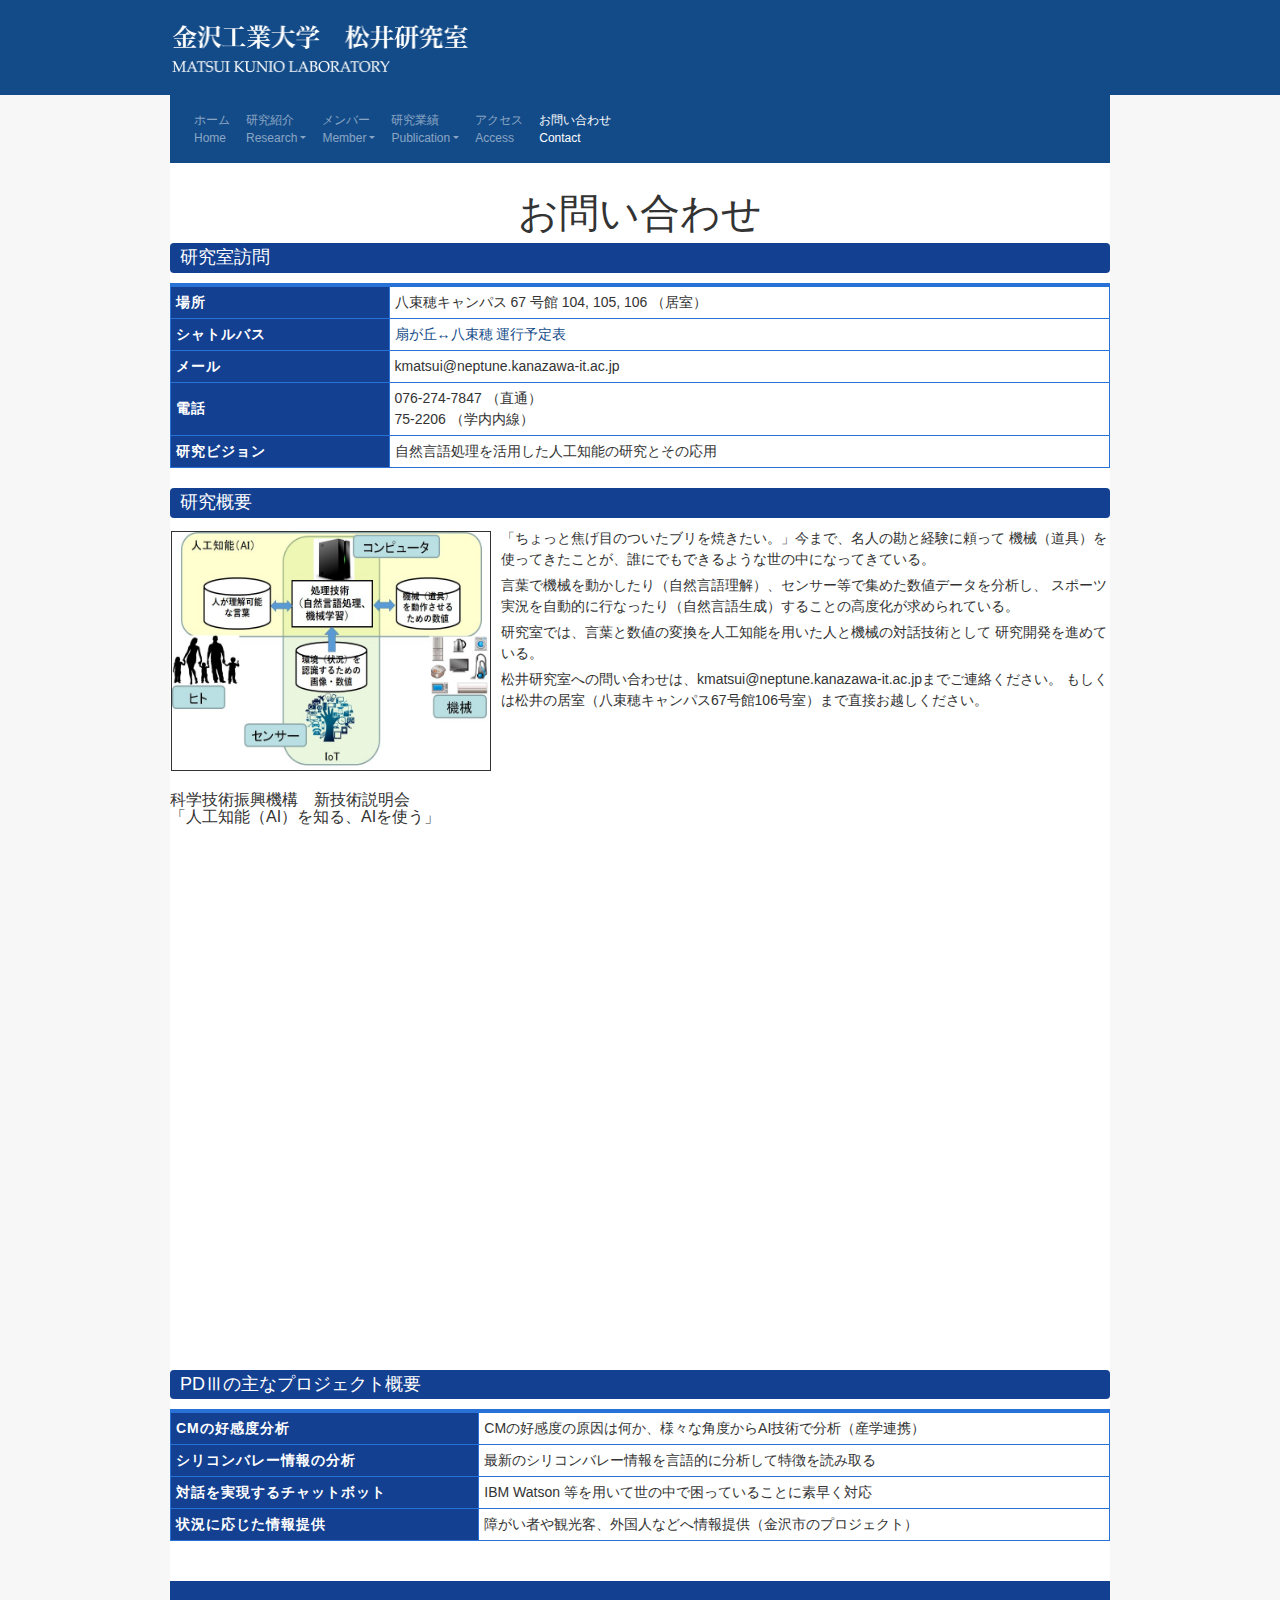
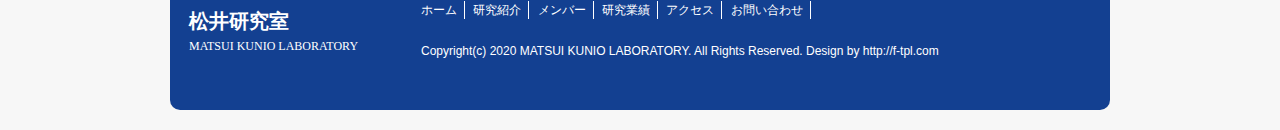
<file: contact.html>
<!DOCTYPE html>
<html dir="ltr" lang="ja">
<head>
<!-- Global site tag (gtag.js) - Google Analytics -->
<script async src="https://www.googletagmanager.com/gtag/js?id=UA-151210319-2"></script>
<script>
  window.dataLayer = window.dataLayer || [];
  function gtag(){dataLayer.push(arguments);}
  gtag('js', new Date());

  gtag('config', 'UA-151210319-2');
</script>

<meta charset="UTF-8">
<title>金沢工業大学 松井くにお研究室</title>
<meta name="viewport" content="width=device-width, user-scalable=yes, maximum-scale=1.0, minimum-scale=1.0">
<meta name="description" content="松井研究室への問い合わせは、kmatsui@neptune.kanazawa-it.ac.jpまでご連絡ください。 もしくは松井の居室（八束穂キャンパス67号館106号室）まで直接お越しください。">
<meta name="keywords" content="金沢工業大学 松井研究室">
<link rel="stylesheet" href="custom-css-bootstrap-magic-2021-02-26.css">
<link rel="stylesheet" href="style.css" type="text/css" media="screen">
<!--[if lt IE 9]>
<script src="js/html5.js"></script>
<script src="js/css3-mediaqueries.js"></script>
<![endif]-->
</head>
<body id="subpage">
<!-- ヘッダー -->
<div id="header">
	<div class="inner">		
		<div class="logo">
			<a href="index.html"><img src="images/KITMatsuiLab.png" height="55" width="300"></a>
		</div>
	</div>
</div>

	<div class="inner">
		
		<nav class="navbar navbar-expand-md navbar-dark bg-primary">
		
			<button class="navbar-toggler" data-toggle="collapse" data-target="#nav1">
				<span class="navbar-toggler-icon"></span>
			</button>
			<div class="collapse navbar-collapse" id="nav1">
				<ul class="navbar-nav">
					<!-- ホーム -->
					<li class="nav-item"><a href="index.html" class="nav-link">ホーム<br>Home</span></a></li>
					<!-- 研究紹介 -->
					<li class="nav-item dropdown">
						<a id="toggle2" class="nav-link dropdown-toggle" href="research.html"  data-toggle="dropdown">研究紹介<br>Research</span></a>
						<div class="dropdown-menu">
						<a href="research.html#Detection" class="dropdown-item">工場設備の異常音を検知するアプリ開発</a>
						<a href="research.html#Chatbot" class="dropdown-item">学生の研究や活動情報取得を支援するチャットボット開発</a>
						<a href="research.html#Braille_blocks" class="dropdown-item">コード化点字ブロックによる音声情報案内</a>
						<a href="research.html#CM_analysis" class="dropdown-item">CM好感度調査の分析</a>
						</div>
					</li>
					<li class="nav-item dropdown">
						<a id="toggle3" class="nav-link dropdown-toggle" href="member.html"  data-toggle="dropdown">メンバー<br>Member</span></a>
						<div class="dropdown-menu">
						<a href="member.html#Professor" class="dropdown-item">教員</a>
						<a href="member.html#2021" class="dropdown-item">2021年</a>
						<a href="member.html#2020" class="dropdown-item">2020年</a>
						<a href="member.html#2019" class="dropdown-item">2019年</a>
						<a href="member.html#2018" class="dropdown-item">2018年</a>
						</div>
					</li>
					<li class="nav-item dropdown">
						<a id="toggle4" class="nav-link dropdown-toggle" href="publication.html"  data-toggle="dropdown">研究業績<br>Publication</span></a>
						<div class="dropdown-menu">
						<a href="publication.html#Symposium" class="dropdown-item">国内研究会・シンポジウム</a>
						<a href="publication.html#Product" class="dropdown-item">作品・制作物</a>
						</div>
					</li>
					<li class="nav-item"><a href="access.html" class="nav-link">アクセス<br>Access</span></a></li>
					<li class="nav-item active"><a href="contact.html" class="nav-link">お問い合わせ<br>Contact</span></a></li>
				</ul>
			</div>
		</nav>
	</div>

<!-- / ヘッダー -->
<!-- メイン画像 -->
<!-- / メイン画像 -->
<div id="wrapper">
    
<!-- コンテンツ -->


		<section class="content">
			<center>お問い合わせ</center>
			<h3 class="heading">研究室訪問</h3>

			<table class="table">

				<tr>
					<th>場所</th>
					<td>八束穂キャンパス 67 号館 104, 105, 106 （居室）</td>
				</tr>

				<tr>
					<th>シャトルバス</th>
					<td><a href="https://www.kanazawa-it.ac.jp/about_kit/yatsukaho.html#timetable2" target="_blank" rel="noopener">扇が丘↔八束穂 運行予定表</a></td>
				</tr>

				<tr>
					<th>メール</th>
					<td>kmatsui@neptune.kanazawa-it.ac.jp</td>
				</tr>

				<tr>
					<th>電話</th>
					<td>076-274-7847 （直通） <br>75-2206 （学内内線）</td>
				</tr>

				<tr>
					<th>研究ビジョン</th>
					<td>自然言語処理を活用した人工知能の研究とその応用</td>
				</tr>

			</table>
		</section>

		<section class="content">
			<h3 class="heading">研究概要</h3>
				<img src="images/topimage_196.jpg" width="320" height="240" alt="" class="alignleft frame">
				<p>「ちょっと焦げ目のついたブリを焼きたい。」今まで、名人の勘と経験に頼って
					機械（道具）を使ってきたことが、誰にでもできるような世の中になってきている。</p>
					<p>言葉で機械を動かしたり（自然言語理解）、センサー等で集めた数値データを分析し、
					スポーツ実況を自動的に行なったり（自然言語生成）することの高度化が求められている。</p>
					<p>研究室では、言葉と数値の変換を人工知能を用いた人と機械の対話技術として
					研究開発を進めている。</p>
					<p>松井研究室への問い合わせは、kmatsui@neptune.kanazawa-it.ac.jpまでご連絡ください。
					もしくは松井の居室（八束穂キャンパス67号館106号室）まで直接お越しください。</p>
		</section>

		<section class="content">
			<p class="h6">科学技術振興機構　新技術説明会</br>
			「人工知能（AI）を知る、AIを使う」</p>
			<div class="youtube">
			<iframe width="560" height="315" src="https://www.youtube.com/embed/gbw79PoPhtE" frameborder="0" allow="accelerometer; autoplay; encrypted-media; gyroscope; picture-in-picture" allowfullscreen></iframe>
			</div>
		</section>

		<section class="content">
			<h3 class="heading">PDⅢの主なプロジェクト概要</h3>
			<table class="table">

				<tr>
					<th>CMの好感度分析</th>
					<td>CMの好感度の原因は何か、様々な角度からAI技術で分析（産学連携）</td>
				</tr>

				<tr>
					<th>シリコンバレー情報の分析</th>
					<td>最新のシリコンバレー情報を言語的に分析して特徴を読み取る</td>
				</tr>

				<tr>
					<th>対話を実現するチャットボット</th>
					<td>IBM Watson 等を用いて世の中で困っていることに素早く対応</td>
				</tr>

				<tr>
					<th>状況に応じた情報提供</th>
					<td>障がい者や観光客、外国人などへ情報提供（金沢市のプロジェクト）</td>
				</tr>

			</table>
		</section>
	<!-- / コンテンツ -->

</div>
<!-- / WRAPPER -->

<!-- フッター -->
<div id="footer">
	<div class="inner">
    
		<!-- 3カラム -->
    <section class="gridWrapper">
      
			<article class="grid">
      			<!-- ロゴ -->
				<p class="logo"><a href="index.html">松井研究室<br /><span>MATSUI KUNIO LABORATORY</span></a></p>
				<!-- / ロゴ -->
			</article>
      
      <article class="grid col3">
		<ul>
			<li><a href="index.html">ホーム</a></li>
			<li><a href="research.html">研究紹介</a></li>
			<li><a href="member.html">メンバー</a></li>
			<li><a href="publication.html">研究業績</a></li>
			<li><a href="access.html">アクセス</a></li>
			<li><a href="contact.html">お問い合わせ</a></li>
		</ul>
		<p>Copyright(c) 2020 MATSUI KUNIO LABORATORY. All Rights Reserved. Design by <a href="http://f-tpl.com" target="_blank" rel="nofollow">http://f-tpl.com</a></p>
      </article>
		
    </section>
		<!-- / 3カラム -->
      
	</div>
</div>
<!-- / フッター -->
<script src="https://code.jquery.com/jquery-3.3.1.slim.min.js"></script>
<script>

	$('#toggle1').click(function() {
	$('#toggle1').click(function() {
		var location = $(this).attr('href');
		window.location.href = location;
		return false;
	});
	});

	$('#toggle2').click(function() {
	$('#toggle2').click(function() {
		var location = $(this).attr('href');
		window.location.href = location;
		return false;
	});
	});

	$('#toggle3').click(function() {
	$('#toggle3').click(function() {
		var location = $(this).attr('href');
		window.location.href = location;
		return false;
	});
	});

	$('#toggle4').click(function() {
	$('#toggle4').click(function() {
		var location = $(this).attr('href');
		window.location.href = location;
		return false;
	});
	});
	
</script>
<script src="https://cdnjs.cloudflare.com/ajax/libs/popper.js/1.14.7/umd/popper.min.js"></script>
<script src="https://stackpath.bootstrapcdn.com/bootstrap/4.3.1/js/bootstrap.min.js"></script>


</body>
</html>
</file>
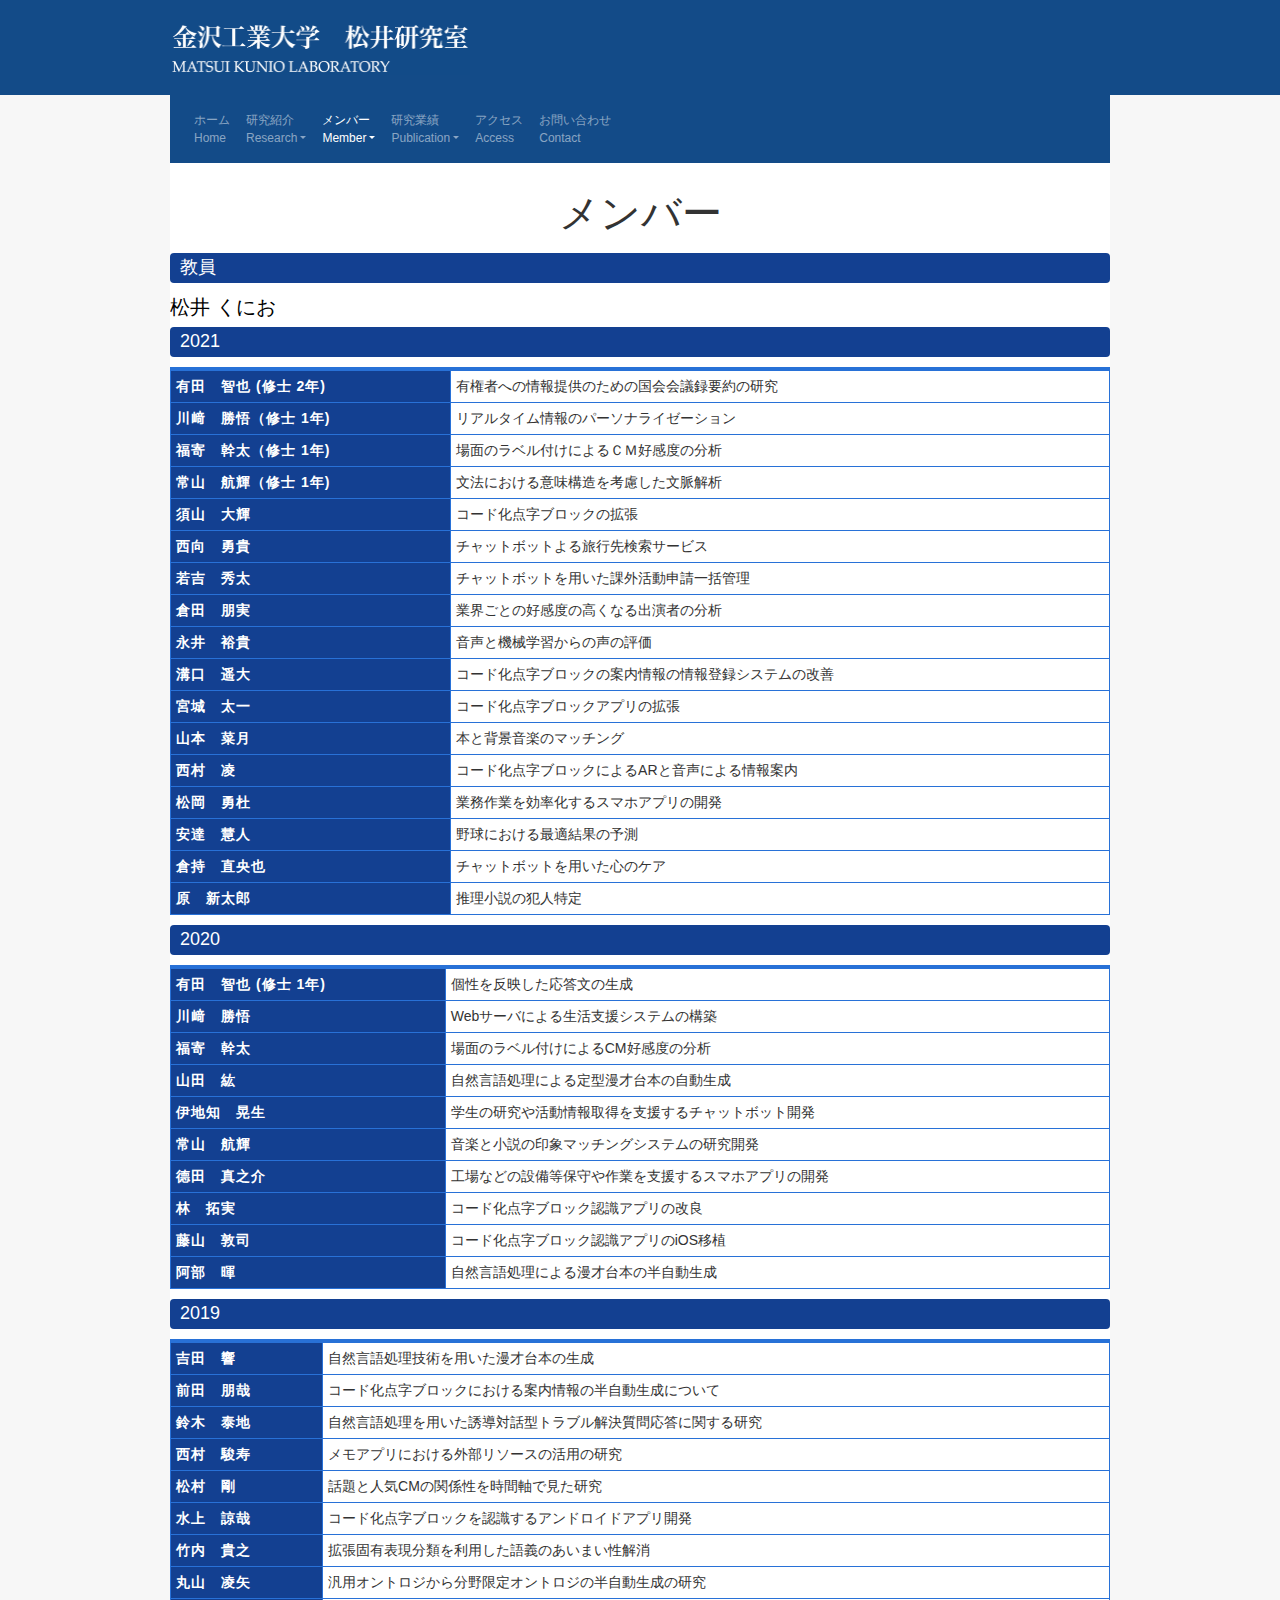
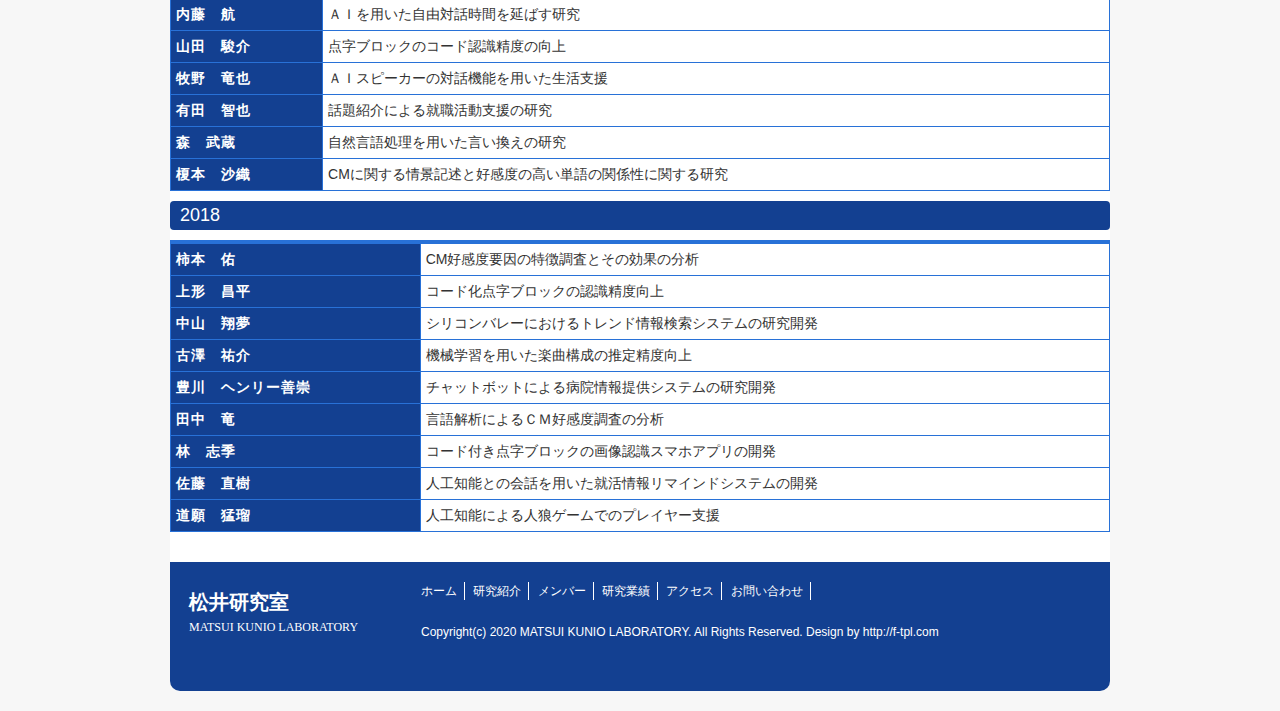
<file: member.html>
<!DOCTYPE html>
<html dir="ltr" lang="ja">

<head>
	<!-- Global site tag (gtag.js) - Google Analytics -->
	<script async src="https://www.googletagmanager.com/gtag/js?id=UA-151210319-2"></script>
	<script>
		window.dataLayer = window.dataLayer || [];
		function gtag() { dataLayer.push(arguments); }
		gtag('js', new Date());

		gtag('config', 'UA-151210319-2');
	</script>

	<meta charset="UTF-8">
	<title>金沢工業大学 松井くにお研究室</title>
	<meta name="viewport" content="width=device-width, user-scalable=yes, maximum-scale=1.0, minimum-scale=1.0">
	<meta name="description" content="松井くにお">
	<meta name="keywords" content="金沢工業大学 松井研究室">
	<link rel="stylesheet" href="custom-css-bootstrap-magic-2021-02-26.css">
	<link rel="stylesheet" href="style.css" type="text/css" media="screen">
	<!--[if lt IE 9]>
<script src="js/html5.js"></script>
<script src="js/css3-mediaqueries.js"></script>
<![endif]-->
</head>

<body id="subpage">
	<!-- ヘッダー -->

	<!-- / ヘッダー -->
	<div id="header">
		<div class="inner">
			<div class="logo">
				<a href="index.html"><img src="images/KITMatsuiLab.png" height="55" width="300"></a>
			</div>
		</div>
	</div>

	<div class="inner">

		<nav class="navbar navbar-expand-md navbar-dark bg-primary">

			<button class="navbar-toggler" data-toggle="collapse" data-target="#nav1">
				<span class="navbar-toggler-icon"></span>
			</button>
			<div class="collapse navbar-collapse" id="nav1">
				<ul class="navbar-nav">
					<!-- ホーム -->
					<li class="nav-item"><a href="index.html" class="nav-link">ホーム<br>Home</span></a></li>
					<!-- 研究紹介 -->
					<li class="nav-item dropdown">
						<a id="toggle2" class="nav-link dropdown-toggle" href="research.html"
							data-toggle="dropdown">研究紹介<br>Research</span></a>
						<div class="dropdown-menu">
							<a href="research.html#Detection" class="dropdown-item">工場設備の異常音を検知するアプリ開発</a>
							<a href="research.html#Chatbot" class="dropdown-item">学生の研究や活動情報取得を支援するチャットボット開発</a>
							<a href="research.html#Braille_blocks" class="dropdown-item">コード化点字ブロックによる音声情報案内</a>
							<a href="research.html#CM_analysis" class="dropdown-item">CM好感度調査の分析</a>
						</div>
					</li>
					<li class="nav-item dropdown active">
						<a id="toggle3" class="nav-link dropdown-toggle" href="member.html"
							data-toggle="dropdown">メンバー<br>Member</span></a>
						<div class="dropdown-menu">
							<a href="member.html#Professor" class="dropdown-item">教員</a>
							<a href="member.html#2021" class="dropdown-item">2021年</a>
							<a href="member.html#2020" class="dropdown-item">2020年</a>
							<a href="member.html#2019" class="dropdown-item">2019年</a>
							<a href="member.html#2018" class="dropdown-item">2018年</a>
						</div>
					</li>
					<li class="nav-item dropdown">
						<a id="toggle4" class="nav-link dropdown-toggle" href="publication.html"
							data-toggle="dropdown">研究業績<br>Publication</span></a>
						<div class="dropdown-menu">
							<a href="publication.html#Symposium" class="dropdown-item">国内研究会・シンポジウム</a>
							<a href="publication.html#Product" class="dropdown-item">作品・制作物</a>
						</div>
					</li>
					<li class="nav-item"><a href="access.html" class="nav-link">アクセス<br>Access</span></a></li>
					<li class="nav-item"><a href="contact.html" class="nav-link">お問い合わせ<br>Contact</span></a></li>
				</ul>
			</div>
		</nav>
	</div>
	<!-- / メイン画像 -->



	<div id="wrapper">

		<section class="content">
			<center>メンバー</center>
		</section>

		<div id="research">
			<div id="research-content">

				<div id="Professor">

					<h3 class="heading">教員</h3>
					<p class="h4"><a href="http://www.kanazawa-it.ac.jp/kyouinroku/a/BHAAD.html" target="_blank"
							rel="noopener">松井 くにお</a></p>

				</div>

				<!--2020-->
				<div id="2021">
					<h3 class="heading">2021</h3>
					<table class="table">
						<tr>
							<th>有田　智也 (修士 2年)</th>
							<td>
								<ui>有権者への情報提供のための国会会議録要約の研究</ui>
							</td>

						</tr>

						<tr>
							<th>川﨑　勝悟（修士 1年)</th>
							<td>
								<ui>リアルタイム情報のパーソナライゼーション</ui>
							</td>

						</tr>

						<tr>
							<th>福寄　幹太（修士 1年)</th>
							<td>
								<ui>場面のラベル付けによるＣＭ好感度の分析</ui>
							</td>

						</tr>

						<tr>
							<th>常山　航輝（修士 1年)</th>
							<td>
								<ui>文法における意味構造を考慮した文脈解析</ui>
							</td>

						</tr>

						<tr>
							<th>須山　大輝</th>
							<td>
								<ui>コード化点字ブロックの拡張</ui>
							</td>

						</tr>

						<tr>
							<th>西向　勇貴</th>
							<td>
								<ui>チャットボットよる旅行先検索サービス</ui>
							</td>

						</tr>

						<tr>
							<th>若吉　秀太</th>
							<td>
								<ui>チャットボットを用いた課外活動申請一括管理</ui>
							</td>

						</tr>

						<tr>
							<th>倉田　朋実</th>
							<td>
								<ui>業界ごとの好感度の高くなる出演者の分析</ui>
							</td>

						</tr>

						<tr>
							<th>永井　裕貴</th>
							<td>
								<ui>音声と機械学習からの声の評価</ui>
							</td>

						</tr>

						<tr>
							<th>溝口　遥大</th>
							<td>
								<ui>コード化点字ブロックの案内情報の情報登録システムの改善</ui>
							</td>

						</tr>

						<tr>
							<th>宮城　太一</th>
							<td>
								<ui>コード化点字ブロックアプリの拡張</ui>
							</td>

						</tr>

						<tr>
							<th>山本　菜月</th>
							<td>
								<ui>本と背景音楽のマッチング</ui>
							</td>

						</tr>

						<tr>
							<th>西村　凌</th>
							<td>
								<ui>コード化点字ブロックによるARと音声による情報案内</ui>
							</td>

						</tr>

						<tr>
							<th>松岡　勇杜</th>
							<td>
								<ui>業務作業を効率化するスマホアプリの開発</ui>
							</td>

						</tr>

						<tr>
							<th>安達　慧人</th>
							<td>
								<ui>野球における最適結果の予測</ui>
							</td>

						</tr>

						<tr>
							<th>倉持　直央也</th>
							<td>
								<ui>チャットボットを用いた心のケア</ui>
							</td>

						</tr>

						<tr>
							<th>原　新太郎</th>
							<td>
								<ui>推理小説の犯人特定</ui>
							</td>

						</tr>




					</table>
				</div>
				<!--2020-->
				<div id="2020">
					<h3 class="heading">2020</h3>
					<table class="table">
						<tr>
							<th>有田　智也 (修士 1年)</th>
							<td>
								<ui>個性を反映した応答文の生成</ui>
							</td>

						</tr>

						<tr>
							<th>川﨑　勝悟</th>
							<td>
								<ui>Webサーバによる生活支援システムの構築</ui>
							</td>
						</tr>

						<tr>
							<th>福寄　幹太</th>
							<td>
								<ui>場面のラベル付けによるCM好感度の分析</ui>
							</td>
						</tr>

						<tr>
							<th>山田　紘</th>
							<td>
								<ui>自然言語処理による定型漫才台本の自動生成</ui>
							</td>
						</tr>

						<tr>
							<th>伊地知　晃生</th>
							<td>
								<ui>学生の研究や活動情報取得を支援するチャットボット開発</ui>
							</td>
						</tr>

						<tr>
							<th>常山　航輝</th>
							<td>
								<ui>音楽と小説の印象マッチングシステムの研究開発</ui>
							</td>
						</tr>

						<tr>
							<th>德田　真之介</th>
							<td>
								<ui>工場などの設備等保守や作業を支援するスマホアプリの開発</ui>
							</td>
						</tr>

						<tr>
							<th>林　拓実</th>
							<td>
								<ui>コード化点字ブロック認識アプリの改良</ui>
							</td>
						</tr>

						<tr>
							<th>藤山　敦司</th>
							<td>
								<ui>コード化点字ブロック認識アプリのiOS移植</ui>
							</td>
						</tr>

						<tr>
							<th>阿部　暉</th>
							<td>
								<ui>自然言語処理による漫才台本の半自動生成</ui>
							</td>
						</tr>
					</table>
				</div>
				<!--2019-->
				<div id="2019">
					<h3 class="heading">2019</h3>
					<table class="table">
						<tr>
							<th>吉田　響</th>
							<td>
								<ui>自然言語処理技術を用いた漫才台本の生成</ui>
							</td>
						</tr>

						<tr>
							<th>前田　朋哉</th>
							<td>
								<ui>コード化点字ブロックにおける案内情報の半自動生成について</ui>
							</td>
						</tr>

						<tr>
							<th>鈴木　泰地</th>
							<td>
								<ui>自然言語処理を用いた誘導対話型トラブル解決質問応答に関する研究</ui>
							</td>
						</tr>

						<tr>
							<th>西村　駿寿</th>
							<td>
								<ui>メモアプリにおける外部リソースの活用の研究</ui>
							</td>
						</tr>

						<tr>
							<th>松村　剛</th>
							<td>
								<ui>話題と人気CMの関係性を時間軸で見た研究</ui>
							</td>
						</tr>

						<tr>
							<th>水上　諒哉</th>
							<td>
								<ui>コード化点字ブロックを認識するアンドロイドアプリ開発</ui>
							</td>
						</tr>

						<tr>
							<th>竹内　貴之</th>
							<td>
								<ui>拡張固有表現分類を利用した語義のあいまい性解消</ui>
							</td>
						</tr>

						<tr>
							<th>丸山　凌矢</th>
							<td>
								<ui>汎用オントロジから分野限定オントロジの半自動生成の研究</ui>
							</td>
						</tr>

						<tr>
							<th>内藤　航</th>
							<td>
								<ui>ＡＩを用いた自由対話時間を延ばす研究</ui>
							</td>
						</tr>

						<tr>
							<th>山田　駿介</th>
							<td>
								<ui>点字ブロックのコード認識精度の向上</ui>
							</td>
						</tr>

						<tr>
							<th>牧野　竜也</th>
							<td>
								<ui>ＡＩスピーカーの対話機能を用いた生活支援</ui>
							</td>
						</tr>

						<tr>
							<th>有田　智也</th>
							<td>
								<ui>話題紹介による就職活動支援の研究</ui>
							</td>
						</tr>

						<tr>
							<th>森　武蔵</th>
							<td>
								<ui>自然言語処理を用いた言い換えの研究</ui>
							</td>
						</tr>

						<tr>
							<th>榎本　沙織</th>
							<td>
								<ui>CMに関する情景記述と好感度の高い単語の関係性に関する研究</ui>
							</td>
						</tr>
					</table>
				</div>
				<!--2018-->
				<div id="2018">
					<h3 class="heading">2018</h3>
					<table class="table">
						<tr>
							<th>柿本　佑</th>
							<td>
								<ui>CM好感度要因の特徴調査とその効果の分析</ui>
							</td>
						</tr>

						<tr>
							<th>上形　昌平</th>
							<td>
								<ui>コード化点字ブロックの認識精度向上</ui>
							</td>
						</tr>

						<tr>
							<th>中山　翔夢</th>
							<td>
								<ui>シリコンバレーにおけるトレンド情報検索システムの研究開発</ui>
							</td>
						</tr>

						<tr>
							<th>古澤　祐介</th>
							<td>
								<ui>機械学習を用いた楽曲構成の推定精度向上</ui>
							</td>
						</tr>

						<tr>
							<th>豊川　ヘンリー善崇</th>
							<td>
								<ui>チャットボットによる病院情報提供システムの研究開発</ui>
							</td>
						</tr>

						<tr>
							<th>田中　竜</th>
							<td>
								<ui>言語解析によるＣＭ好感度調査の分析</ui>
							</td>
						</tr>

						<tr>
							<th>林　志季</th>
							<td>
								<ui>コード付き点字ブロックの画像認識スマホアプリの開発</ui>
							</td>
						</tr>

						<tr>
							<th>佐藤　直樹</th>
							<td>
								<ui>人工知能との会話を用いた就活情報リマインドシステムの開発</ui>
							</td>
						</tr>

						<tr>
							<th>道願　猛瑠</th>
							<td>
								<ui>人工知能による人狼ゲームでのプレイヤー支援</ui>
							</td>
						</tr>
					</table>
				</div>
			</div>
		</div>

		<!-- / コンテンツ -->

	</div>
	<!-- / WRAPPER -->

	<!-- フッター -->
	<div id="footer">
		<div class="inner">

			<!-- 3カラム -->
			<section class="gridWrapper">

				<article class="grid">
					<!-- ロゴ -->
					<p class="logo"><a href="index.html">松井研究室<br /><span>MATSUI KUNIO LABORATORY</span></a></p>
					<!-- / ロゴ -->
				</article>

				<article class="grid col3">
					<ul>
						<li><a href="index.html">ホーム</a></li>
						<li><a href="research.html">研究紹介</a></li>
						<li><a href="member.html">メンバー</a></li>
						<li><a href="publication.html">研究業績</a></li>
						<li><a href="access.html">アクセス</a></li>
						<li><a href="contact.html">お問い合わせ</a></li>
					</ul>
					<p>Copyright(c) 2020 MATSUI KUNIO LABORATORY. All Rights Reserved. Design by <a
							href="http://f-tpl.com" target="_blank" rel="nofollow">http://f-tpl.com</a></p>
				</article>

			</section>
			<!-- / 3カラム -->

		</div>
	</div>
	<!-- / フッター -->
	<script src="https://code.jquery.com/jquery-3.3.1.slim.min.js"></script>
	<script>

		$('#toggle1').click(function () {
			$('#toggle1').click(function () {
				var location = $(this).attr('href');
				window.location.href = location;
				return false;
			});
		});

		$('#toggle2').click(function () {
			$('#toggle2').click(function () {
				var location = $(this).attr('href');
				window.location.href = location;
				return false;
			});
		});

		$('#toggle3').click(function () {
			$('#toggle3').click(function () {
				var location = $(this).attr('href');
				window.location.href = location;
				return false;
			});
		});

		$('#toggle4').click(function () {
			$('#toggle4').click(function () {
				var location = $(this).attr('href');
				window.location.href = location;
				return false;
			});
		});

	</script>
	<script src="https://cdnjs.cloudflare.com/ajax/libs/popper.js/1.14.7/umd/popper.min.js"></script>
	<script src="https://stackpath.bootstrapcdn.com/bootstrap/4.3.1/js/bootstrap.min.js"></script>

</body>

</html>
</file>
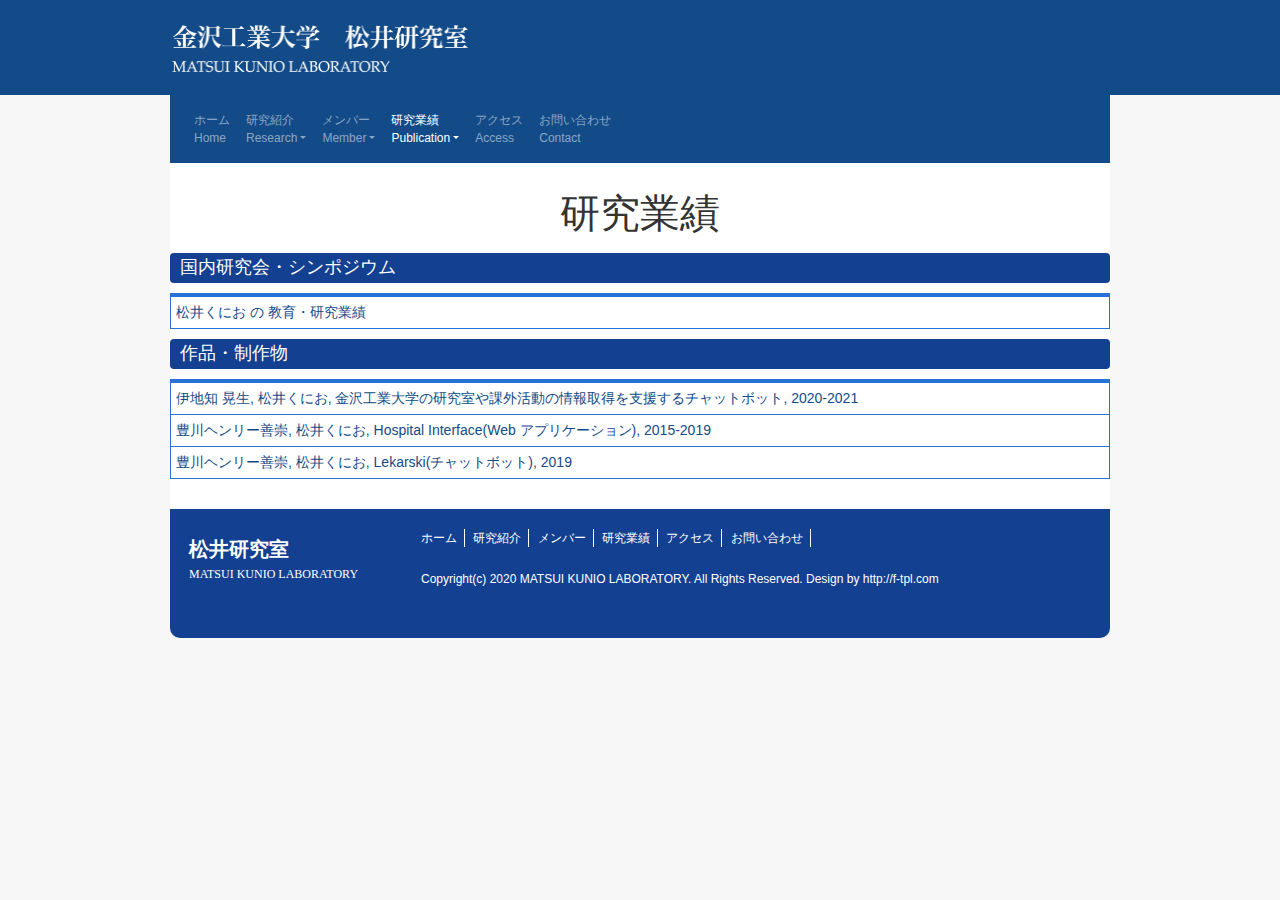
<file: publication.html>
<!DOCTYPE html>
<html dir="ltr" lang="ja">
<head>
<!-- Global site tag (gtag.js) - Google Analytics -->
<script async src="https://www.googletagmanager.com/gtag/js?id=UA-151210319-2"></script>
<script>
  window.dataLayer = window.dataLayer || [];
  function gtag(){dataLayer.push(arguments);}
  gtag('js', new Date());

  gtag('config', 'UA-151210319-2');
</script>

<meta charset="UTF-8">
<title>金沢工業大学 松井くにお研究室</title>
<meta name="viewport" content="width=device-width, user-scalable=yes, maximum-scale=1.0, minimum-scale=1.0">
<meta name="description" content="松井くにお">
<meta name="keywords" content="金沢工業大学 松井研究室">
<link rel="stylesheet" href="custom-css-bootstrap-magic-2021-02-26.css">
<link rel="stylesheet" href="style.css" type="text/css" media="screen">
<!--[if lt IE 9]>
<script src="js/html5.js"></script>
<script src="js/css3-mediaqueries.js"></script>
<![endif]-->
</head>
<body id="subpage">
<!-- ヘッダー -->
<div id="header">
	<div class="inner">		
		<div class="logo">
			<a href="index.html"><img src="images/KITMatsuiLab.png" height="55" width="300"></a>
		</div>
	</div>
</div>

<div class="inner">
	
		
	<nav class="navbar navbar-expand-md navbar-dark bg-primary">
	
		<button class="navbar-toggler" data-toggle="collapse" data-target="#nav1">
			<span class="navbar-toggler-icon"></span>
		</button>
		<div class="collapse navbar-collapse" id="nav1">
			<ul class="navbar-nav">
				<!-- ホーム -->
				<li class="nav-item"><a href="index.html" class="nav-link">ホーム<br>Home</span></a></li>
				<!-- 研究紹介 -->
				<li class="nav-item dropdown">
					<a id="toggle2" class="nav-link dropdown-toggle" href="research.html"  data-toggle="dropdown">研究紹介<br>Research</span></a>
					<div class="dropdown-menu">
					<a href="research.html#Detection" class="dropdown-item">工場設備の異常音を検知するアプリ開発</a>
					<a href="research.html#Chatbot" class="dropdown-item">学生の研究や活動情報取得を支援するチャットボット開発</a>
					<a href="research.html#Braille_blocks" class="dropdown-item">コード化点字ブロックによる音声情報案内</a>
					<a href="research.html#CM_analysis" class="dropdown-item">CM好感度調査の分析</a>
					</div>
				</li>
				<!-- メンバー -->
				<li class="nav-item dropdown">
					<a id="toggle3" class="nav-link dropdown-toggle" href="member.html"  data-toggle="dropdown">メンバー<br>Member</span></a>
					<div class="dropdown-menu">
					<a href="member.html#Professor" class="dropdown-item">教員</a>
					<a href="member.html#2021" class="dropdown-item">2021年</a>
					<a href="member.html#2020" class="dropdown-item">2020年</a>
					<a href="member.html#2019" class="dropdown-item">2019年</a>
					<a href="member.html#2018" class="dropdown-item">2018年</a>
					</div>
				</li>
				<!-- 研究業績 -->
				<li class="nav-item dropdown active">
					<a id="toggle4"class="nav-link dropdown-toggle" href="publication.html"  data-toggle="dropdown">研究業績<br>Publication</span></a>
					<div class="dropdown-menu">
					<a href="publication.html#Symposium" class="dropdown-item">国内研究会・シンポジウム</a>
					<a href="publication.html#Product" class="dropdown-item">作品・制作物</a>
					</div>
				</li>
				<li class="nav-item"><a href="access.html" class="nav-link">アクセス<br>Access</span></a></li>
				<li class="nav-item"><a href="contact.html" class="nav-link">お問い合わせ<br>Contact</span></a></li>
			</ul>
		</div>
	</nav>
</div>
<!-- / ヘッダー -->

<!-- / メイン画像 -->



<div id="wrapper">
  
		<section class="content">
			<center>研究業績</center>
		</section>

		<div id="research">
			<div id="research-content">
			
				<!--2020-->
				<div id="Symposium">
					<h3 class="heading">国内研究会・シンポジウム</h3>
					<table class="table">
						<tr><td><ui><a href="https://kitap01.kanazawa-it.ac.jp/researcherdb/gyousekiIndex/GIBHAAD_0001.html?_ga=2.173961568.213099646.1581386280-573832851.1570073447" target="_blank" rel="noopener">松井くにお の 教育・研究業績</a></ui></td></tr>
					</table>			
				</div>

				<div id="Product">
					<h3 class="heading">作品・制作物</h3>
					<table class="table">
						<tr><td><ui><a href="http://ec2-54-166-236-40.compute-1.amazonaws.com:3000/" target="_blank" rel="noopener">伊地知 晃生, 松井くにお, 金沢工業大学の研究室や課外活動の情報取得を支援するチャットボット, 2020-2021</a></ui></td></tr>
						<tr><td><ui><a href="http://cotech-lab.github.io/hospital/" target="_blank" rel="noopener">豊川ヘンリー善崇, 松井くにお, Hospital Interface(Web アプリケーション), 2015-2019</a></ui></td></tr>
						<tr><td><ui><a href="https://line.me/R/ti/p/B7aqQJCukb" target="_blank" rel="noopener">豊川ヘンリー善崇, 松井くにお, Lekarski(チャットボット), 2019</a></ui></td></tr>
					</table>
				</div>


			</div>
		</div>
	
    
	<!-- / コンテンツ -->

</div>
<!-- / WRAPPER -->

<!-- フッター -->
<div id="footer">
	<div class="inner">
    
		<!-- 3カラム -->
    <section class="gridWrapper">
      
			<article class="grid">
      	<!-- ロゴ -->
		  <p class="logo"><a href="index.html">松井研究室<br /><span>MATSUI KUNIO LABORATORY</span></a></p>
		  <!-- / ロゴ -->
			</article>
      
      <article class="grid col3">
		<ul>
			<li><a href="index.html">ホーム</a></li>
			<li><a href="research.html">研究紹介</a></li>
			<li><a href="member.html">メンバー</a></li>
			<li><a href="publication.html">研究業績</a></li>
			<li><a href="access.html">アクセス</a></li>
			<li><a href="contact.html">お問い合わせ</a></li>
		</ul>
		<p>Copyright(c) 2020 MATSUI KUNIO LABORATORY. All Rights Reserved. Design by <a href="http://f-tpl.com" target="_blank" rel="nofollow">http://f-tpl.com</a></p>
      </article>
		
    </section>
		<!-- / 3カラム -->
      
	</div>
</div>
<!-- / フッター -->
<script src="https://code.jquery.com/jquery-3.3.1.slim.min.js"></script>
<script>

	$('#toggle1').click(function() {
	$('#toggle1').click(function() {
		var location = $(this).attr('href');
		window.location.href = location;
		return false;
	});
	});

	$('#toggle2').click(function() {
	$('#toggle2').click(function() {
		var location = $(this).attr('href');
		window.location.href = location;
		return false;
	});
	});

	$('#toggle3').click(function() {
	$('#toggle3').click(function() {
		var location = $(this).attr('href');
		window.location.href = location;
		return false;
	});
	});

	$('#toggle4').click(function() {
	$('#toggle4').click(function() {
		var location = $(this).attr('href');
		window.location.href = location;
		return false;
	});
	});
	
</script>
<script src="https://cdnjs.cloudflare.com/ajax/libs/popper.js/1.14.7/umd/popper.min.js"></script>
<script src="https://stackpath.bootstrapcdn.com/bootstrap/4.3.1/js/bootstrap.min.js"></script>

</body>
</html>
</file>
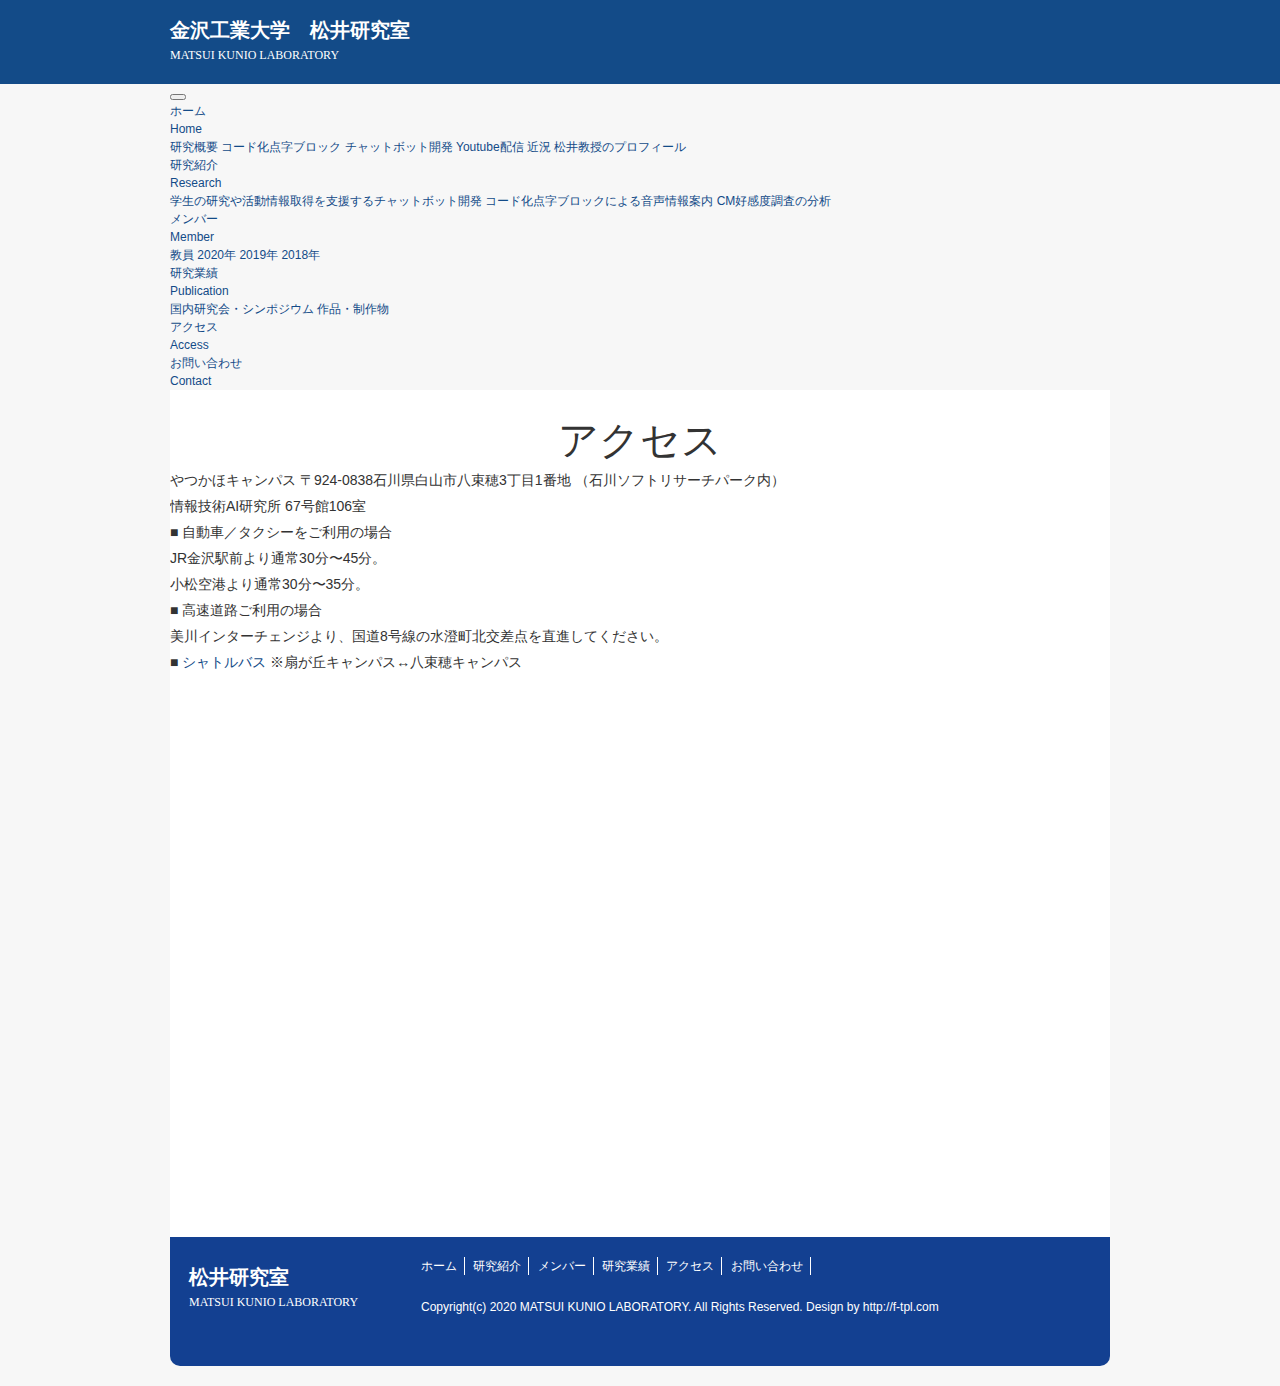
<file: matsuilab/access.html>
<!DOCTYPE html>
<html dir="ltr" lang="ja">
<head>
<!-- Global site tag (gtag.js) - Google Analytics -->
<script async src="https://www.googletagmanager.com/gtag/js?id=UA-151210319-2"></script>
<script>
  window.dataLayer = window.dataLayer || [];
  function gtag(){dataLayer.push(arguments);}
  gtag('js', new Date());

  gtag('config', 'UA-151210319-2');
</script>

<meta charset="UTF-8">
<title>金沢工業大学 松井くにお研究室</title>
<meta name="viewport" content="width=device-width, user-scalable=yes, maximum-scale=1.0, minimum-scale=1.0">
<meta name="description" content="松井研究室への問い合わせは、kmatsui@neptune.kanazawa-it.ac.jpまでご連絡ください。 もしくは松井の居室（八束穂キャンパス67号館106号室）まで直接お越しください。">
<meta name="keywords" content="金沢工業大学 松井研究室">
<link rel="stylesheet" href="https://stackpath.bootstrapcdn.com/bootstrap/4.2.1/css/bootstrap.min.css" integrity="sha384-GJzZqFGwb1QTTN6wy59ffF1BuGJpLSa9DkKMp0DgiMDm4iYMj70gZWKYbI706tWS" crossorigin="anonymous">
<link rel="stylesheet" href="style.css" type="text/css" media="screen">
<!--[if lt IE 9]>
<script src="js/html5.js"></script>
<script src="js/css3-mediaqueries.js"></script>
<![endif]-->
</head>
<body id="subpage">
<!-- ヘッダー -->
<div id="header">
	<div class="inner">		
		<div class="logo">
			<a>金沢工業大学　松井研究室<br><span>MATSUI KUNIO LABORATORY</span></a>
		</div>
	</div>
</div>

	<div class="inner">
		
			
		<nav class="navbar navbar-expand-md navbar-dark bg-dark">
		
			<button class="navbar-toggler" data-toggle="collapse" data-target="#nav1">
				<span class="navbar-toggler-icon"></span>
			</button>
			<div class="collapse navbar-collapse" id="nav1">
				<ul class="navbar-nav">
					<!-- ホーム -->
					<li class="nav-item dropdown">
						<a class="nav-link dropdown-toggle" href="index.html"  data-toggle="dropdown">ホーム<br>Home</span></a>
						<div class="dropdown-menu">
						<a href="index.html#Research" class="dropdown-item">研究概要</a>
						<a href="index.html#Braille_blocks" class="dropdown-item">コード化点字ブロック</a>
						<a href="index.html#Chatbot" class="dropdown-item">チャットボット開発</a>
						<a href="index.html#YoutubeLive" class="dropdown-item">Youtube配信</a>
						<a href="index.html#Recent" class="dropdown-item">近況</a>
						<a href="index.html#Profile" class="dropdown-item">松井教授のプロフィール</a>
						</div>
					</li>
					<!-- 研究紹介 -->
					<li class="nav-item dropdown">
						<a class="nav-link dropdown-toggle" href="research.html"  data-toggle="dropdown">研究紹介<br>Research</span></a>
						<div class="dropdown-menu">
						<a href="research.html#Chatbot" class="dropdown-item">学生の研究や活動情報取得を支援するチャットボット開発</a>
						<a href="research.html#Braille_blocks" class="dropdown-item">コード化点字ブロックによる音声情報案内</a>
						<a href="research.html#CM_analysis" class="dropdown-item">CM好感度調査の分析</a>
						</div>
					</li>
					<li class="nav-item dropdown">
						<a class="nav-link dropdown-toggle" href="member.html"  data-toggle="dropdown">メンバー<br>Member</span></a>
						<div class="dropdown-menu">
						<a href="member.html#Professor" class="dropdown-item">教員</a>
						<a href="member.html#2020" class="dropdown-item">2020年</a>
						<a href="member.html#2019" class="dropdown-item">2019年</a>
						<a href="member.html#2018" class="dropdown-item">2018年</a>
						</div>
					</li>
					<li class="nav-item dropdown">
						<a class="nav-link dropdown-toggle" href="publication.html"  data-toggle="dropdown">研究業績<br>Publication</span></a>
						<div class="dropdown-menu">
						<a href="publication.html#Symposium" class="dropdown-item">国内研究会・シンポジウム</a>
						<a href="publication.html#Product" class="dropdown-item">作品・制作物</a>
						</div>
					</li>
					<li class="nav-item active"><a href="access.html" class="nav-link">アクセス<br>Access</span></a></li>
					<li class="nav-item"><a href="contact.html" class="nav-link">お問い合わせ<br>Contact</span></a></li>
				</ul>
			</div>
		</nav>
	</div>
<!-- / ヘッダー -->

<!-- / メイン画像 -->



<div id="wrapper">
    
<!-- コンテンツ -->


		<section class="content">
			<center>アクセス</center>
			<article>
				<p>やつかほキャンパス 〒924-0838石川県白山市八束穂3丁目1番地 （石川ソフトリサーチパーク内）</p>
				<p>情報技術AI研究所 67号館106室</p>
				<p>■ 自動車／タクシーをご利用の場合</p>
				<p>JR金沢駅前より通常30分〜45分。</p>
				<p>小松空港より通常30分〜35分。</p>
				<p>■ 高速道路ご利用の場合</p>
				<p>美川インターチェンジより、国道8号線の水澄町北交差点を直進してください。</p>
				<p>■<a href="https://www.kanazawa-it.ac.jp/about_kit/yatsukaho.html#timetable2" target="_blank" rel="noopener"> シャトルバス</a> ※扇が丘キャンパス↔八束穂キャンパス</p>
				<div class="youtube">
					<iframe src="https://www.google.com/maps/embed?pb=!1m18!1m12!1m3!1d3207.8670130024734!2d136.5695303145173!3d36.48492798001473!2m3!1f0!2f0!3f0!3m2!1i1024!2i768!4f13.1!3m3!1m2!1s0x5ff8497c0af006e5%3A0x8123fd192bb26bdc!2z44CSOTI0LTA4Mzgg55-z5bed55yM55m95bGx5biC5YWr5p2f56mC77yS5LiB55uuIOaDheWgseaKgOihk0FJ56CU56m25omA77yINjflj7fppKjvvIk!5e0!3m2!1sja!2sjp!4v1581430462989!5m2!1sja!2sjp" 
					width="600" height="450" frameborder="0" style="border:0;" allowfullscreen=""></iframe>
				</div>
		
				
			</article>
		</section>


	<!-- / コンテンツ -->

</div>
<!-- / WRAPPER -->

<!-- フッター -->
<div id="footer">
	<div class="inner">
    
		<!-- 3カラム -->
    <section class="gridWrapper">
      
			<article class="grid">
      			<!-- ロゴ -->
				<p class="logo"><a href="index.html">松井研究室<br /><span>MATSUI KUNIO LABORATORY</span></a></p>
				<!-- / ロゴ -->
			</article>
      
      <article class="grid col3">
		<ul>
			<li><a href="index.html">ホーム</a></li>
			<li><a href="research.html">研究紹介</a></li>
			<li><a href="member.html">メンバー</a></li>
			<li><a href="publication.html">研究業績</a></li>
			<li><a href="access.html">アクセス</a></li>
			<li><a href="contact.html">お問い合わせ</a></li>
		</ul>
		<p>Copyright(c) 2020 MATSUI KUNIO LABORATORY. All Rights Reserved. Design by <a href="http://f-tpl.com" target="_blank" rel="nofollow">http://f-tpl.com</a></p>
      </article>
		
    </section>
		<!-- / 3カラム -->
      
	</div>
</div>
<!-- / フッター -->
<script src="https://code.jquery.com/jquery-3.3.1.slim.min.js"></script>
<script>

	$('.dropdown-toggle').click(function() {
		$('.dropdown-toggle').click(function() {
		var location = $(this).attr('href');
		window.location.href = location;
		return false;
	});
	});
	
</script>
<script src="https://cdnjs.cloudflare.com/ajax/libs/popper.js/1.14.7/umd/popper.min.js"></script>
<script src="https://stackpath.bootstrapcdn.com/bootstrap/4.3.1/js/bootstrap.min.js"></script>

</body>
</html>
</file>
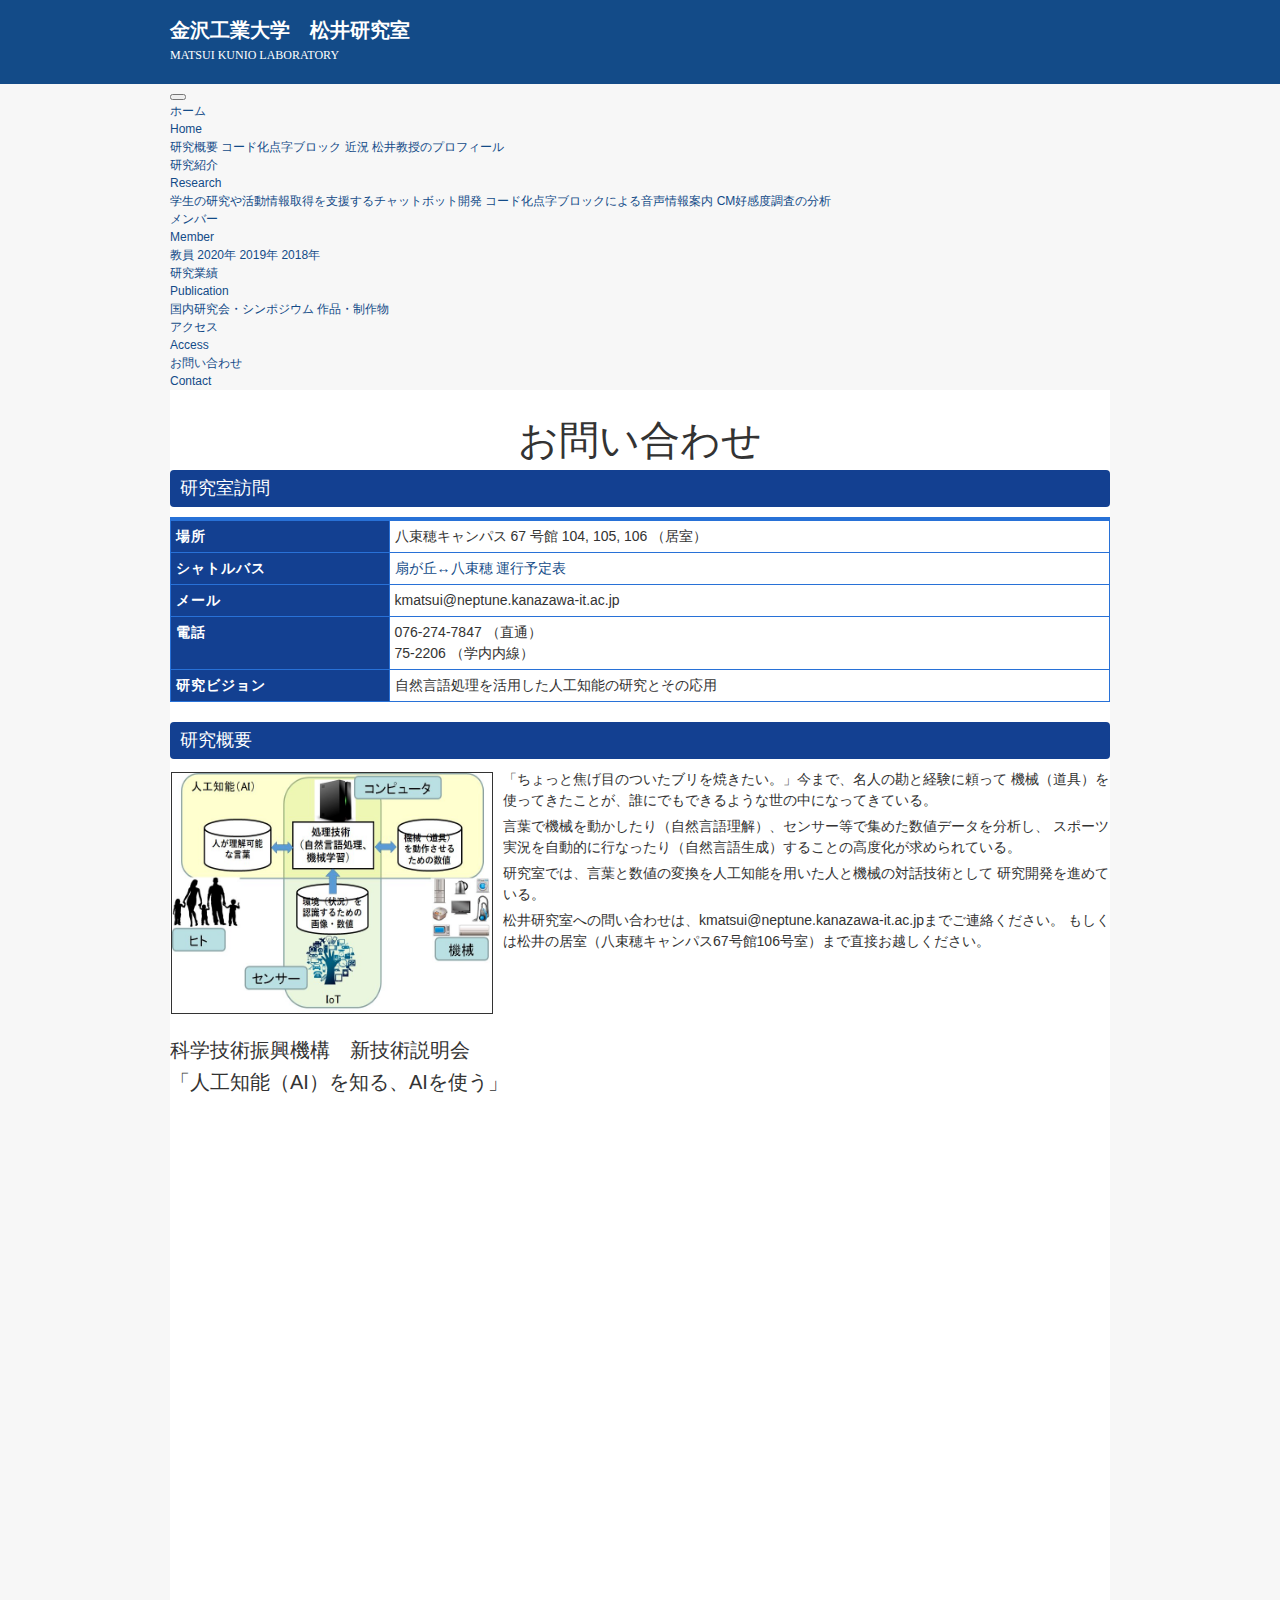
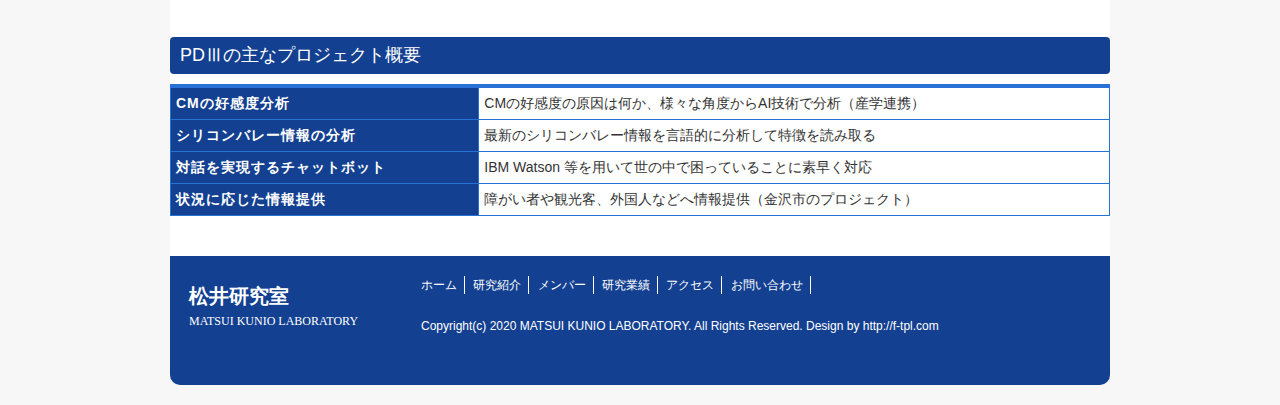
<file: matsuilab/contact.html>
<!DOCTYPE html>
<html dir="ltr" lang="ja">
<head>
<!-- Global site tag (gtag.js) - Google Analytics -->
<script async src="https://www.googletagmanager.com/gtag/js?id=UA-151210319-2"></script>
<script>
  window.dataLayer = window.dataLayer || [];
  function gtag(){dataLayer.push(arguments);}
  gtag('js', new Date());

  gtag('config', 'UA-151210319-2');
</script>

<meta charset="UTF-8">
<title>金沢工業大学 松井くにお研究室</title>
<meta name="viewport" content="width=device-width, user-scalable=yes, maximum-scale=1.0, minimum-scale=1.0">
<meta name="description" content="松井研究室への問い合わせは、kmatsui@neptune.kanazawa-it.ac.jpまでご連絡ください。 もしくは松井の居室（八束穂キャンパス67号館106号室）まで直接お越しください。">
<meta name="keywords" content="金沢工業大学 松井研究室">
<link rel="stylesheet" href="https://stackpath.bootstrapcdn.com/bootstrap/4.2.1/css/bootstrap.min.css" integrity="sha384-GJzZqFGwb1QTTN6wy59ffF1BuGJpLSa9DkKMp0DgiMDm4iYMj70gZWKYbI706tWS" crossorigin="anonymous">
<link rel="stylesheet" href="style.css" type="text/css" media="screen">
<!--[if lt IE 9]>
<script src="js/html5.js"></script>
<script src="js/css3-mediaqueries.js"></script>
<![endif]-->
</head>
<body id="subpage">
<!-- ヘッダー -->
<div id="header">
	<div class="inner">		
		<div class="logo">
			<a>金沢工業大学　松井研究室<br><span>MATSUI KUNIO LABORATORY</span></a>
		</div>
	</div>
</div>

	<div class="inner">
		
		<nav class="navbar navbar-expand-md navbar-dark bg-dark">
		
			<button class="navbar-toggler" data-toggle="collapse" data-target="#nav1">
				<span class="navbar-toggler-icon"></span>
			</button>
			<div class="collapse navbar-collapse" id="nav1">
				<ul class="navbar-nav">
					<!-- ホーム -->
					<li class="nav-item dropdown">
						<a class="nav-link dropdown-toggle" href="index.html"  data-toggle="dropdown">ホーム<br>Home</span></a>
						<div class="dropdown-menu">
						<a href="index.html#Research" class="dropdown-item">研究概要</a>
						<a href="index.html#Braille_blocks" class="dropdown-item">コード化点字ブロック</a>
						<a href="index.html#Recent" class="dropdown-item">近況</a>
						<a href="index.html#Profile" class="dropdown-item">松井教授のプロフィール</a>
						</div>
					</li>
					<!-- 研究紹介 -->
					<li class="nav-item dropdown">
						<a class="nav-link dropdown-toggle" href="research.html"  data-toggle="dropdown">研究紹介<br>Research</span></a>
						<div class="dropdown-menu">
						<a href="research.html#Chatbot" class="dropdown-item">学生の研究や活動情報取得を支援するチャットボット開発</a>
						<a href="research.html#Braille_blocks" class="dropdown-item">コード化点字ブロックによる音声情報案内</a>
						<a href="research.html#CM_analysis" class="dropdown-item">CM好感度調査の分析</a>
						</div>
					</li>
					<li class="nav-item dropdown">
						<a class="nav-link dropdown-toggle" href="member.html"  data-toggle="dropdown">メンバー<br>Member</span></a>
						<div class="dropdown-menu">
						<a href="member.html#Professor" class="dropdown-item">教員</a>
						<a href="member.html#2020" class="dropdown-item">2020年</a>
						<a href="member.html#2019" class="dropdown-item">2019年</a>
						<a href="member.html#2018" class="dropdown-item">2018年</a>
						</div>
					</li>
					<li class="nav-item dropdown">
						<a class="nav-link dropdown-toggle" href="publication.html"  data-toggle="dropdown">研究業績<br>Publication</span></a>
						<div class="dropdown-menu">
						<a href="publication.html#Symposium" class="dropdown-item">国内研究会・シンポジウム</a>
						<a href="publication.html#Product" class="dropdown-item">作品・制作物</a>
						</div>
					</li>
					<li class="nav-item"><a href="access.html" class="nav-link">アクセス<br>Access</span></a></li>
					<li class="nav-item active"><a href="contact.html" class="nav-link">お問い合わせ<br>Contact</span></a></li>
				</ul>
			</div>
		</nav>
	</div>

<!-- / ヘッダー -->
<!-- メイン画像 -->
<!-- / メイン画像 -->
<div id="wrapper">
    
<!-- コンテンツ -->


		<section class="content">
			<center>お問い合わせ</center>
			<h3 class="heading">研究室訪問</h3>

			<table class="table">

				<tr>
					<th>場所</th>
					<td>八束穂キャンパス 67 号館 104, 105, 106 （居室）</td>
				</tr>

				<tr>
					<th>シャトルバス</th>
					<td><a href="https://www.kanazawa-it.ac.jp/about_kit/yatsukaho.html#timetable2" target="_blank" rel="noopener">扇が丘↔八束穂 運行予定表</a></td>
				</tr>

				<tr>
					<th>メール</th>
					<td>kmatsui@neptune.kanazawa-it.ac.jp</td>
				</tr>

				<tr>
					<th>電話</th>
					<td>076-274-7847 （直通） <br>75-2206 （学内内線）</td>
				</tr>

				<tr>
					<th>研究ビジョン</th>
					<td>自然言語処理を活用した人工知能の研究とその応用</td>
				</tr>

			</table>
		</section>

		<section class="content">
			<h3 class="heading">研究概要</h3>
				<img src="images/topimage_196.jpg" width="320" height="240" alt="" class="alignleft frame">
				<p>「ちょっと焦げ目のついたブリを焼きたい。」今まで、名人の勘と経験に頼って
					機械（道具）を使ってきたことが、誰にでもできるような世の中になってきている。</p>
					<p>言葉で機械を動かしたり（自然言語理解）、センサー等で集めた数値データを分析し、
					スポーツ実況を自動的に行なったり（自然言語生成）することの高度化が求められている。</p>
					<p>研究室では、言葉と数値の変換を人工知能を用いた人と機械の対話技術として
					研究開発を進めている。</p>
					<p>松井研究室への問い合わせは、kmatsui@neptune.kanazawa-it.ac.jpまでご連絡ください。
					もしくは松井の居室（八束穂キャンパス67号館106号室）まで直接お越しください。</p>
		</section>

		<section class="content">
			<h1>科学技術振興機構　新技術説明会</h1>
			<h1>「人工知能（AI）を知る、AIを使う」</h1>
			<div class="youtube">
			<iframe width="560" height="315" src="https://www.youtube.com/embed/gbw79PoPhtE" frameborder="0" allow="accelerometer; autoplay; encrypted-media; gyroscope; picture-in-picture" allowfullscreen></iframe>
			</div>
		</section>

		<section class="content">
			<h3 class="heading">PDⅢの主なプロジェクト概要</h3>
			<table class="table">

				<tr>
					<th>CMの好感度分析</th>
					<td>CMの好感度の原因は何か、様々な角度からAI技術で分析（産学連携）</td>
				</tr>

				<tr>
					<th>シリコンバレー情報の分析</th>
					<td>最新のシリコンバレー情報を言語的に分析して特徴を読み取る</td>
				</tr>

				<tr>
					<th>対話を実現するチャットボット</th>
					<td>IBM Watson 等を用いて世の中で困っていることに素早く対応</td>
				</tr>

				<tr>
					<th>状況に応じた情報提供</th>
					<td>障がい者や観光客、外国人などへ情報提供（金沢市のプロジェクト）</td>
				</tr>

			</table>
		</section>
	<!-- / コンテンツ -->

</div>
<!-- / WRAPPER -->

<!-- フッター -->
<div id="footer">
	<div class="inner">
    
		<!-- 3カラム -->
    <section class="gridWrapper">
      
			<article class="grid">
      			<!-- ロゴ -->
				<p class="logo"><a href="index.html">松井研究室<br /><span>MATSUI KUNIO LABORATORY</span></a></p>
				<!-- / ロゴ -->
			</article>
      
      <article class="grid col3">
		<ul>
			<li><a href="index.html">ホーム</a></li>
			<li><a href="research.html">研究紹介</a></li>
			<li><a href="member.html">メンバー</a></li>
			<li><a href="publication.html">研究業績</a></li>
			<li><a href="access.html">アクセス</a></li>
			<li><a href="contact.html">お問い合わせ</a></li>
		</ul>
		<p>Copyright(c) 2020 MATSUI KUNIO LABORATORY. All Rights Reserved. Design by <a href="http://f-tpl.com" target="_blank" rel="nofollow">http://f-tpl.com</a></p>
      </article>
		
    </section>
		<!-- / 3カラム -->
      
	</div>
</div>
<!-- / フッター -->
<script src="https://code.jquery.com/jquery-3.3.1.slim.min.js"></script>
<script>

	$('.dropdown-toggle').click(function() {
		$('.dropdown-toggle').click(function() {
		var location = $(this).attr('href');
		window.location.href = location;
		return false;
	});
	});
	
</script>
<script src="https://cdnjs.cloudflare.com/ajax/libs/popper.js/1.14.7/umd/popper.min.js"></script>
<script src="https://stackpath.bootstrapcdn.com/bootstrap/4.3.1/js/bootstrap.min.js"></script>


</body>
</html>
</file>
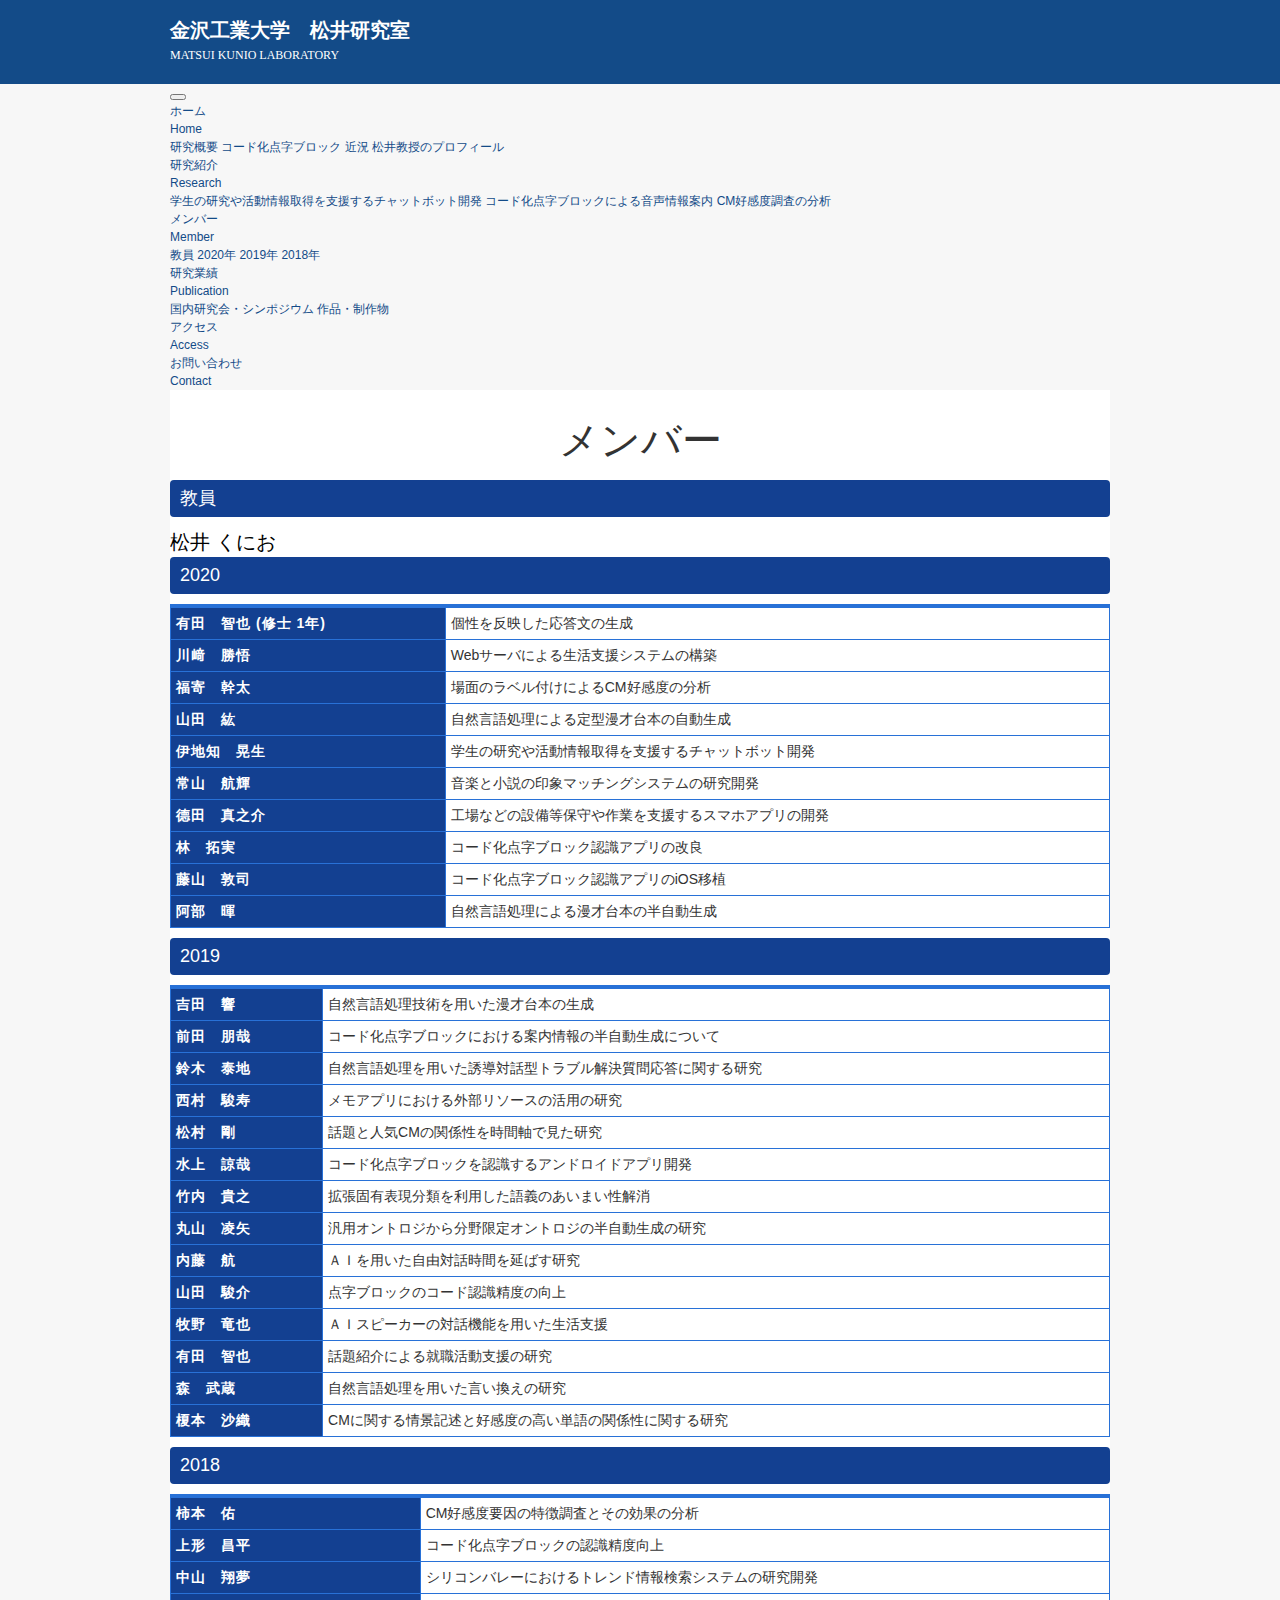
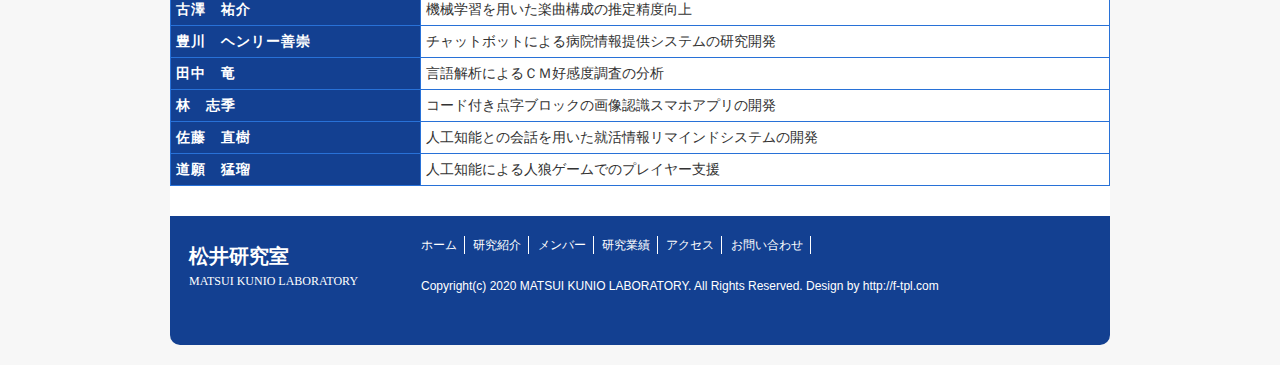
<file: matsuilab/member.html>
<!DOCTYPE html>
<html dir="ltr" lang="ja">
<head>
<!-- Global site tag (gtag.js) - Google Analytics -->
<script async src="https://www.googletagmanager.com/gtag/js?id=UA-151210319-2"></script>
<script>
  window.dataLayer = window.dataLayer || [];
  function gtag(){dataLayer.push(arguments);}
  gtag('js', new Date());

  gtag('config', 'UA-151210319-2');
</script>

<meta charset="UTF-8">
<title>金沢工業大学 松井くにお研究室</title>
<meta name="viewport" content="width=device-width, user-scalable=yes, maximum-scale=1.0, minimum-scale=1.0">
<meta name="description" content="松井くにお">
<meta name="keywords" content="金沢工業大学 松井研究室">
<link rel="stylesheet" href="https://stackpath.bootstrapcdn.com/bootstrap/4.2.1/css/bootstrap.min.css" integrity="sha384-GJzZqFGwb1QTTN6wy59ffF1BuGJpLSa9DkKMp0DgiMDm4iYMj70gZWKYbI706tWS" crossorigin="anonymous">
<link rel="stylesheet" href="style.css" type="text/css" media="screen">
<!--[if lt IE 9]>
<script src="js/html5.js"></script>
<script src="js/css3-mediaqueries.js"></script>
<![endif]-->
</head>
<body id="subpage">
<!-- ヘッダー -->

<!-- / ヘッダー -->
<div id="header">
	<div class="inner">		
		<div class="logo">
			<a>金沢工業大学　松井研究室<br><span>MATSUI KUNIO LABORATORY</span></a>
		</div>
	</div>
</div>

<div class="inner">
		
	<nav class="navbar navbar-expand-md navbar-dark bg-dark">
	
		<button class="navbar-toggler" data-toggle="collapse" data-target="#nav1">
			<span class="navbar-toggler-icon"></span>
		</button>
		<div class="collapse navbar-collapse" id="nav1">
			<ul class="navbar-nav">
				<!-- ホーム -->
				<li class="nav-item dropdown">
					<a class="nav-link dropdown-toggle" href="index.html"  data-toggle="dropdown">ホーム<br>Home</span></a>
					<div class="dropdown-menu">
					<a href="index.html#Research" class="dropdown-item">研究概要</a>
					<a href="index.html#Braille_blocks" class="dropdown-item">コード化点字ブロック</a>
					<a href="index.html#Recent" class="dropdown-item">近況</a>
					<a href="index.html#Profile" class="dropdown-item">松井教授のプロフィール</a>
					</div>
				</li>
				<!-- 研究紹介 -->
				<li class="nav-item dropdown">
					<a class="nav-link dropdown-toggle" href="research.html"  data-toggle="dropdown">研究紹介<br>Research</span></a>
					<div class="dropdown-menu">
					<a href="research.html#Chatbot" class="dropdown-item">学生の研究や活動情報取得を支援するチャットボット開発</a>
					<a href="research.html#Braille_blocks" class="dropdown-item">コード化点字ブロックによる音声情報案内</a>
					<a href="research.html#CM_analysis" class="dropdown-item">CM好感度調査の分析</a>
					</div>
				</li>
				<li class="nav-item dropdown active">
					<a class="nav-link dropdown-toggle" href="member.html"  data-toggle="dropdown">メンバー<br>Member</span></a>
					<div class="dropdown-menu">
					<a href="member.html#Professor" class="dropdown-item">教員</a>
					<a href="member.html#2020" class="dropdown-item">2020年</a>
					<a href="member.html#2019" class="dropdown-item">2019年</a>
					<a href="member.html#2018" class="dropdown-item">2018年</a>
					</div>
				</li>
				<li class="nav-item dropdown">
					<a class="nav-link dropdown-toggle" href="publication.html"  data-toggle="dropdown">研究業績<br>Publication</span></a>
					<div class="dropdown-menu">
					<a href="publication.html#Symposium" class="dropdown-item">国内研究会・シンポジウム</a>
					<a href="publication.html#Product" class="dropdown-item">作品・制作物</a>
					</div>
				</li>
				<li class="nav-item"><a href="access.html" class="nav-link">アクセス<br>Access</span></a></li>
				<li class="nav-item"><a href="contact.html" class="nav-link">お問い合わせ<br>Contact</span></a></li>
			</ul>
		</div>
	</nav>
</div>
<!-- / メイン画像 -->



<div id="wrapper">
  
		<section class="content">
			<center>メンバー</center>
		</section>

		<div id="research">
			<div id="research-content">

				<div id="Professor">
					
					<h3 class="heading">教員</h3>								
					<h2><a href="http://www.kanazawa-it.ac.jp/kyouinroku/a/BHAAD.html" target="_blank" rel="noopener">松井 くにお</a></h2>
				
				</div>
				<!--2020-->
				<div id="2020">
					<h3 class="heading">2020</h3>
					<table class="table">
						<tr>
							<th>有田　智也 (修士 1年)</th>
							<td><ui>個性を反映した応答文の生成</ui></td>

						</tr>
		
						<tr>
							<th>川﨑　勝悟</th>
							<td><ui>Webサーバによる生活支援システムの構築</ui></td>
						</tr>
		
						<tr>
							<th>福寄　幹太</th>
							<td><ui>場面のラベル付けによるCM好感度の分析</ui></td>
						</tr>
		
						<tr>
							<th>山田　紘</th>
							<td><ui>自然言語処理による定型漫才台本の自動生成</ui></td>
						</tr>
		
						<tr>
							<th>伊地知　晃生</th>
							<td><ui>学生の研究や活動情報取得を支援するチャットボット開発</ui></td>
						</tr>
		
						<tr>
							<th>常山　航輝</th>
							<td><ui>音楽と小説の印象マッチングシステムの研究開発</ui></td>
						</tr>
		
						<tr>
							<th>德田　真之介</th>
							<td><ui>工場などの設備等保守や作業を支援するスマホアプリの開発</ui></td>
						</tr>
		
						<tr>
							<th>林　拓実</th>
							<td><ui>コード化点字ブロック認識アプリの改良</ui></td>
						</tr>
		
						<tr>
							<th>藤山　敦司</th>
							<td><ui>コード化点字ブロック認識アプリのiOS移植</ui></td>
						</tr>
		
						<tr>
							<th>阿部　暉</th>
							<td><ui>自然言語処理による漫才台本の半自動生成</ui></td>
						</tr>	
					</table>               
				</div>
				<!--2019-->
				<div id="2019">
					<h3 class="heading">2019</h3>
					<table class="table">
						<tr>
							<th>吉田　響</th>
							<td><ui>自然言語処理技術を用いた漫才台本の生成</ui></td>
						</tr>
		
						<tr>
							<th>前田　朋哉</th>
							<td><ui>コード化点字ブロックにおける案内情報の半自動生成について</ui></td>
						</tr>
		
						<tr>
							<th>鈴木　泰地</th>
							<td><ui>自然言語処理を用いた誘導対話型トラブル解決質問応答に関する研究</ui></td>
						</tr>
		
						<tr>
							<th>西村　駿寿</th>
							<td><ui>メモアプリにおける外部リソースの活用の研究</ui></td>
						</tr>
		
						<tr>
							<th>松村　剛</th>
							<td><ui>話題と人気CMの関係性を時間軸で見た研究</ui></td>
						</tr>
		
						<tr>
							<th>水上　諒哉</th>
							<td><ui>コード化点字ブロックを認識するアンドロイドアプリ開発</ui></td>
						</tr>
		
						<tr>
							<th>竹内　貴之</th>
							<td><ui>拡張固有表現分類を利用した語義のあいまい性解消</ui></td>
						</tr>
		
						<tr>
							<th>丸山　凌矢</th>
							<td><ui>汎用オントロジから分野限定オントロジの半自動生成の研究</ui></td>
						</tr>
		
						<tr>
							<th>内藤　航</th>
							<td><ui>ＡＩを用いた自由対話時間を延ばす研究</ui></td>
						</tr>
		
						<tr>
							<th>山田　駿介</th>
							<td><ui>点字ブロックのコード認識精度の向上</ui></td>
						</tr>
		
						<tr>
							<th>牧野　竜也</th>
							<td><ui>ＡＩスピーカーの対話機能を用いた生活支援</ui></td>
						</tr>
		
						<tr>
							<th>有田　智也</th>
							<td><ui>話題紹介による就職活動支援の研究</ui></td>
						</tr>
		
						<tr>
							<th>森　武蔵</th>
							<td><ui>自然言語処理を用いた言い換えの研究</ui></td>
						</tr>
		
						<tr>
							<th>榎本　沙織</th>
							<td><ui>CMに関する情景記述と好感度の高い単語の関係性に関する研究</ui></td>
						</tr>
					</table>               
				</div>
				<!--2018-->
				<div id="2018">
					<h3 class="heading">2018</h3>
					<table class="table">
						<tr>
							<th>柿本　佑</th>
							<td><ui>CM好感度要因の特徴調査とその効果の分析</ui></td>
						</tr>
		
						<tr>
							<th>上形　昌平</th>
							<td><ui>コード化点字ブロックの認識精度向上</ui></td>
						</tr>
		
						<tr>
							<th>中山　翔夢</th>
							<td><ui>シリコンバレーにおけるトレンド情報検索システムの研究開発</ui></td>
						</tr>
		
						<tr>
							<th>古澤　祐介</th>
							<td><ui>機械学習を用いた楽曲構成の推定精度向上</ui></td>
						</tr>
		
						<tr>
							<th>豊川　ヘンリー善崇</th>
							<td><ui>チャットボットによる病院情報提供システムの研究開発</ui></td>
						</tr>
		
						<tr>
							<th>田中　竜</th>
							<td><ui>言語解析によるＣＭ好感度調査の分析</ui></td>
						</tr>
		
						<tr>
							<th>林　志季</th>
							<td><ui>コード付き点字ブロックの画像認識スマホアプリの開発</ui></td>
						</tr>
		
						<tr>
							<th>佐藤　直樹</th>
							<td><ui>人工知能との会話を用いた就活情報リマインドシステムの開発</ui></td>
						</tr>
		
						<tr>
							<th>道願　猛瑠</th>
							<td><ui>人工知能による人狼ゲームでのプレイヤー支援</ui></td>
						</tr>	
					</table>			              
				</div>
			</div>
		</div>
    
	<!-- / コンテンツ -->

</div>
<!-- / WRAPPER -->

<!-- フッター -->
<div id="footer">
	<div class="inner">
    
		<!-- 3カラム -->
    <section class="gridWrapper">
      
			<article class="grid">
      	<!-- ロゴ -->
		  <p class="logo"><a href="index.html">松井研究室<br /><span>MATSUI KUNIO LABORATORY</span></a></p>
		  <!-- / ロゴ -->
			</article>
      
      <article class="grid col3">
		<ul>
			<li><a href="index.html">ホーム</a></li>
			<li><a href="research.html">研究紹介</a></li>
			<li><a href="member.html">メンバー</a></li>
			<li><a href="publication.html">研究業績</a></li>
			<li><a href="access.html">アクセス</a></li>
			<li><a href="contact.html">お問い合わせ</a></li>
		</ul>
		<p>Copyright(c) 2020 MATSUI KUNIO LABORATORY. All Rights Reserved. Design by <a href="http://f-tpl.com" target="_blank" rel="nofollow">http://f-tpl.com</a></p>
      </article>
		
    </section>
		<!-- / 3カラム -->
      
	</div>
</div>
<!-- / フッター -->
<script src="https://code.jquery.com/jquery-3.3.1.slim.min.js"></script>
<script>

	$('.dropdown-toggle').click(function() {
		$('.dropdown-toggle').click(function() {
		var location = $(this).attr('href');
		window.location.href = location;
		return false;
	});
	});
	
</script>
<script src="https://cdnjs.cloudflare.com/ajax/libs/popper.js/1.14.7/umd/popper.min.js"></script>
<script src="https://stackpath.bootstrapcdn.com/bootstrap/4.3.1/js/bootstrap.min.js"></script>

</body>
</html>
</file>
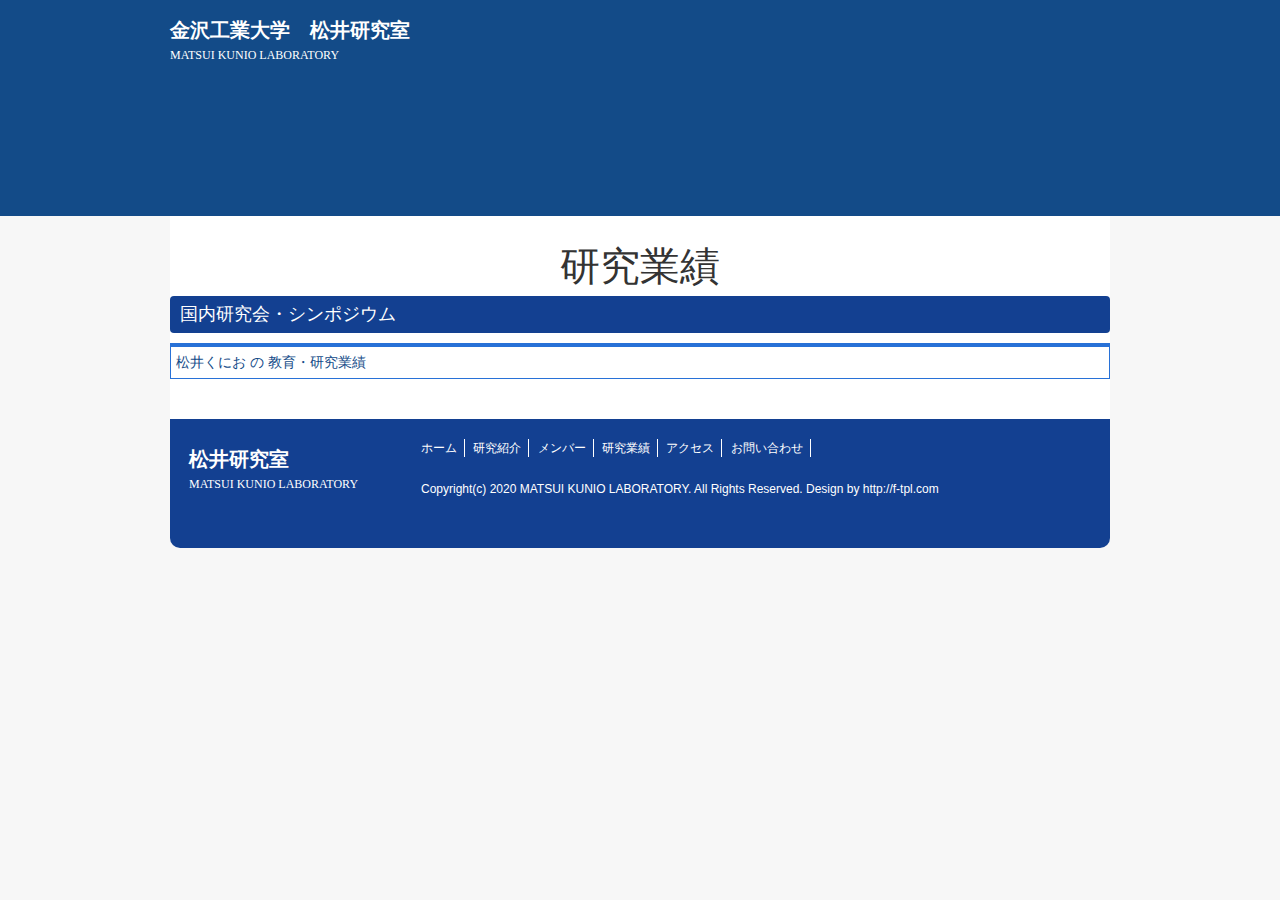
<file: matsuilab/publication+.html>
<!DOCTYPE html>
<html dir="ltr" lang="ja">
<head>
<meta charset="UTF-8">
<meta name="viewport" content="width=device-width, user-scalable=yes, maximum-scale=1.0, minimum-scale=1.0">
<meta name="description" content="研究業績">
<meta name="keywords" content="金沢工業大学 松井研究室">

<link rel="stylesheet" href="style.css" type="text/css" media="screen">
<!--[if lt IE 9]>
<script src="js/html5.js"></script>
<script src="js/css3-mediaqueries.js"></script>
<![endif]-->
</head>
<body id="subpage">
<!-- ヘッダー -->
<div id="header">
	<div class="inner">
  

		<!-- ロゴ -->
		<div class="logo">
			<a href="index.html">金沢工業大学　松井研究室<br><span>MATSUI KUNIO LABORATORY</span></a>
		</div>
		<!-- / ロゴ -->

  <!-- トップナビゲーション -->
	<ul id="topnav">
		<li><a href="index.html">ホーム<br><span>Home</span></a></li>
		<li><a href="research.html">研究紹介<br><span>Research</span></a></li>
		<li><a href="member.html">メンバー<br><span>Member</span></a></li>
		<li class="active"><a href="publication.html">研究業績<br><span>Publication</span></a></li>
		<li><a href="access.html">アクセス<br><span>Access</span></a></li>
		<li><a href="contact.html">お問い合わせ<br><span>Contact</span></a></li>
	</ul>
	<!-- トップナビゲーション -->
  
  </div>
  
</div>
<!-- / ヘッダー -->

<!-- / メイン画像 -->



<div id="wrapper">
    
<!-- コンテンツ -->


		<section class="content">
			<center>研究業績</center>
			<h3 class="heading">国内研究会・シンポジウム</h3>

			<article>
				<table class="table">

					<tr>
						<td><ui><a href="https://kitap01.kanazawa-it.ac.jp/researcherdb/gyousekiIndex/GIBHAAD_0001.html?_ga=2.173961568.213099646.1581386280-573832851.1570073447">松井くにお の 教育・研究業績</a></ui>
						</td>
					</tr>
				</table>
			</article>
		</section>
  
	<!-- / コンテンツ -->

</div>
<!-- / WRAPPER -->

<!-- フッター -->
	<div id="footer">
		<div class="inner">
		
			<!-- 3カラム -->
		<section class="gridWrapper">
		
				<article class="grid">
				<!-- ロゴ -->
				<p class="logo"><a href="index.html">松井研究室<br /><span>MATSUI KUNIO LABORATORY</span></a></p>
				<!-- / ロゴ -->
				</article>
		
		<article class="grid col3">
			<ul>
				<li><a href="index.html">ホーム</a></li>
				<li><a href="research.html">研究紹介</a></li>
				<li><a href="research.html">メンバー</a></li>
				<li><a href="research.html">研究業績</a></li>
				<li><a href="research.html">アクセス</a></li>
				<li><a href="research.html">お問い合わせ</a></li>
			</ul>
			<p>Copyright(c) 2020 MATSUI KUNIO LABORATORY. All Rights Reserved. Design by <a href="http://f-tpl.com" target="_blank" rel="nofollow">http://f-tpl.com</a></p>
		</article>
			
		</section>
			<!-- / 3カラム -->
		
		</div>
	</div>
<!-- / フッター -->

</body>
</html>
</file>
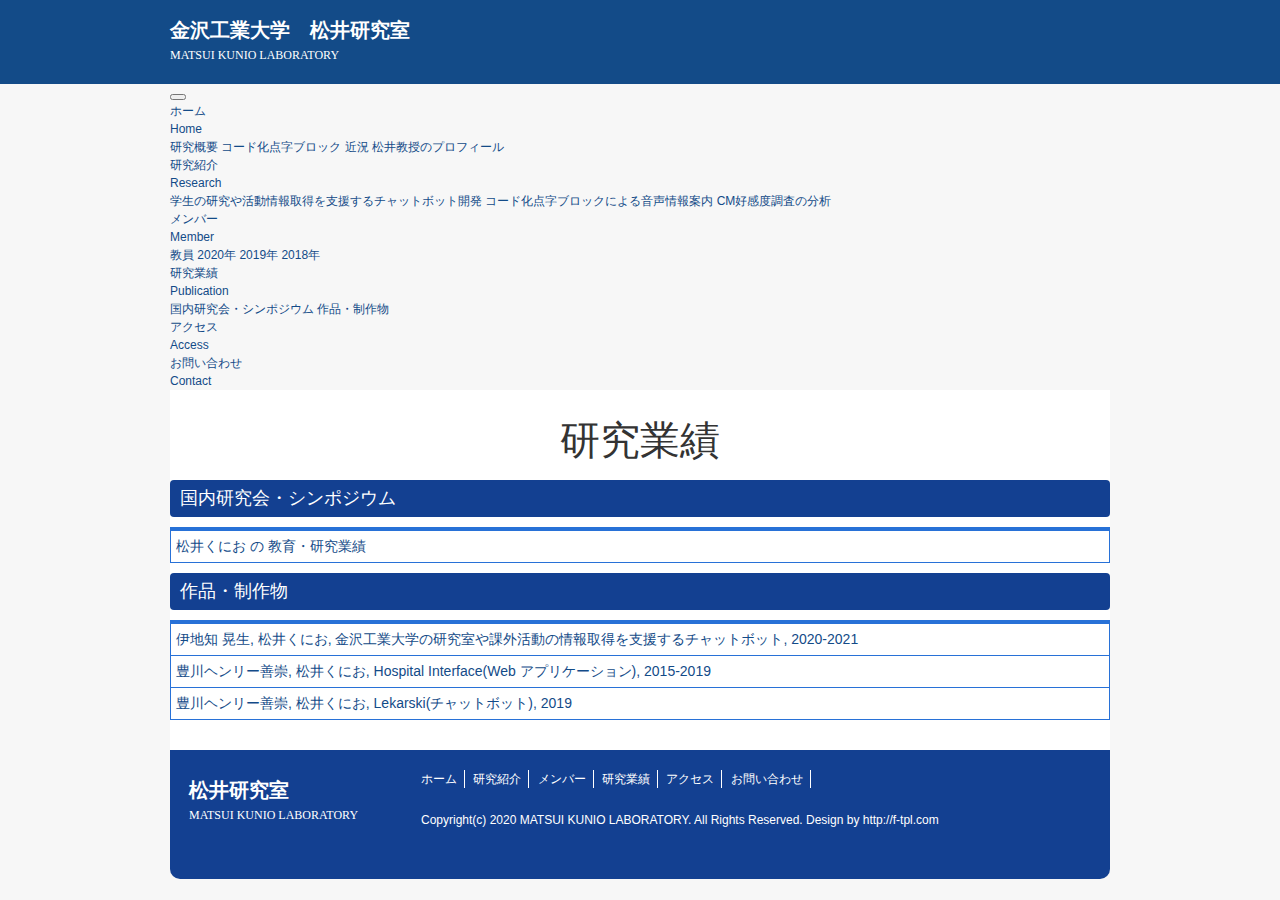
<file: matsuilab/publication.html>
<!DOCTYPE html>
<html dir="ltr" lang="ja">
<head>
<!-- Global site tag (gtag.js) - Google Analytics -->
<script async src="https://www.googletagmanager.com/gtag/js?id=UA-151210319-2"></script>
<script>
  window.dataLayer = window.dataLayer || [];
  function gtag(){dataLayer.push(arguments);}
  gtag('js', new Date());

  gtag('config', 'UA-151210319-2');
</script>

<meta charset="UTF-8">
<title>金沢工業大学 松井くにお研究室</title>
<meta name="viewport" content="width=device-width, user-scalable=yes, maximum-scale=1.0, minimum-scale=1.0">
<meta name="description" content="松井くにお">
<meta name="keywords" content="金沢工業大学 松井研究室">
<link rel="stylesheet" href="https://stackpath.bootstrapcdn.com/bootstrap/4.2.1/css/bootstrap.min.css" integrity="sha384-GJzZqFGwb1QTTN6wy59ffF1BuGJpLSa9DkKMp0DgiMDm4iYMj70gZWKYbI706tWS" crossorigin="anonymous">
<link rel="stylesheet" href="style.css" type="text/css" media="screen">
<!--[if lt IE 9]>
<script src="js/html5.js"></script>
<script src="js/css3-mediaqueries.js"></script>
<![endif]-->
</head>
<body id="subpage">
<!-- ヘッダー -->
<div id="header">
	<div class="inner">		
		<div class="logo">
			<a>金沢工業大学　松井研究室<br><span>MATSUI KUNIO LABORATORY</span></a>
		</div>
	</div>
</div>

<div class="inner">
	
		
	<nav class="navbar navbar-expand-md navbar-dark bg-dark">
	
		<button class="navbar-toggler" data-toggle="collapse" data-target="#nav1">
			<span class="navbar-toggler-icon"></span>
		</button>
		<div class="collapse navbar-collapse" id="nav1">
			<ul class="navbar-nav">
				<!-- ホーム -->
				<li class="nav-item dropdown">
					<a class="nav-link dropdown-toggle" href="index.html"  data-toggle="dropdown">ホーム<br>Home</span></a>
					<div class="dropdown-menu">
					<a href="index.html#Research" class="dropdown-item">研究概要</a>
					<a href="index.html#Braille_blocks" class="dropdown-item">コード化点字ブロック</a>
					<a href="index.html#Recent" class="dropdown-item">近況</a>
					<a href="index.html#Profile" class="dropdown-item">松井教授のプロフィール</a>
					</div>
				</li>
				<!-- 研究紹介 -->
				<li class="nav-item dropdown">
					<a class="nav-link dropdown-toggle" href="research.html"  data-toggle="dropdown">研究紹介<br>Research</span></a>
					<div class="dropdown-menu">
					<a href="research.html#Chatbot" class="dropdown-item">学生の研究や活動情報取得を支援するチャットボット開発</a>
					<a href="research.html#Braille_blocks" class="dropdown-item">コード化点字ブロックによる音声情報案内</a>
					<a href="research.html#CM_analysis" class="dropdown-item">CM好感度調査の分析</a>
					</div>
				</li>
				<!-- メンバー -->
				<li class="nav-item dropdown">
					<a class="nav-link dropdown-toggle" href="member.html"  data-toggle="dropdown">メンバー<br>Member</span></a>
					<div class="dropdown-menu">
					<a href="member.html#Professor" class="dropdown-item">教員</a>
					<a href="member.html#2020" class="dropdown-item">2020年</a>
					<a href="member.html#2019" class="dropdown-item">2019年</a>
					<a href="member.html#2018" class="dropdown-item">2018年</a>
					</div>
				</li>
				<!-- 研究業績 -->
				<li class="nav-item dropdown active">
					<a class="nav-link dropdown-toggle" href="publication.html"  data-toggle="dropdown">研究業績<br>Publication</span></a>
					<div class="dropdown-menu">
					<a href="publication.html#Symposium" class="dropdown-item">国内研究会・シンポジウム</a>
					<a href="publication.html#Product" class="dropdown-item">作品・制作物</a>
					</div>
				</li>
				<li class="nav-item"><a href="access.html" class="nav-link">アクセス<br>Access</span></a></li>
				<li class="nav-item"><a href="contact.html" class="nav-link">お問い合わせ<br>Contact</span></a></li>
			</ul>
		</div>
	</nav>
</div>
<!-- / ヘッダー -->

<!-- / メイン画像 -->



<div id="wrapper">
  
		<section class="content">
			<center>研究業績</center>
		</section>

		<div id="research">
			<div id="research-content">
			
				<!--2020-->
				<div id="Symposium">
					<h3 class="heading">国内研究会・シンポジウム</h3>
					<table class="table">
						<tr><td><ui><a href="https://kitap01.kanazawa-it.ac.jp/researcherdb/gyousekiIndex/GIBHAAD_0001.html?_ga=2.173961568.213099646.1581386280-573832851.1570073447" target="_blank" rel="noopener">松井くにお の 教育・研究業績</a></ui></td></tr>
					</table>			
				</div>

				<div id="Product">
					<h3 class="heading">作品・制作物</h3>
					<table class="table">
						<tr><td><ui><a href="http://ec2-54-166-236-40.compute-1.amazonaws.com:3000/" target="_blank" rel="noopener">伊地知 晃生, 松井くにお, 金沢工業大学の研究室や課外活動の情報取得を支援するチャットボット, 2020-2021</a></ui></td></tr>
						<tr><td><ui><a href="http://cotech-lab.github.io/hospital/" target="_blank" rel="noopener">豊川ヘンリー善崇, 松井くにお, Hospital Interface(Web アプリケーション), 2015-2019</a></ui></td></tr>
						<tr><td><ui><a href="https://line.me/R/ti/p/B7aqQJCukb" target="_blank" rel="noopener">豊川ヘンリー善崇, 松井くにお, Lekarski(チャットボット), 2019</a></ui></td></tr>
					</table>
				</div>


			</div>
		</div>
	
    
	<!-- / コンテンツ -->

</div>
<!-- / WRAPPER -->

<!-- フッター -->
<div id="footer">
	<div class="inner">
    
		<!-- 3カラム -->
    <section class="gridWrapper">
      
			<article class="grid">
      	<!-- ロゴ -->
		  <p class="logo"><a href="index.html">松井研究室<br /><span>MATSUI KUNIO LABORATORY</span></a></p>
		  <!-- / ロゴ -->
			</article>
      
      <article class="grid col3">
		<ul>
			<li><a href="index.html">ホーム</a></li>
			<li><a href="research.html">研究紹介</a></li>
			<li><a href="member.html">メンバー</a></li>
			<li><a href="publication.html">研究業績</a></li>
			<li><a href="access.html">アクセス</a></li>
			<li><a href="contact.html">お問い合わせ</a></li>
		</ul>
		<p>Copyright(c) 2020 MATSUI KUNIO LABORATORY. All Rights Reserved. Design by <a href="http://f-tpl.com" target="_blank" rel="nofollow">http://f-tpl.com</a></p>
      </article>
		
    </section>
		<!-- / 3カラム -->
      
	</div>
</div>
<!-- / フッター -->
<script src="https://code.jquery.com/jquery-3.3.1.slim.min.js"></script>
<script>

	$('.dropdown-toggle').click(function() {
		$('.dropdown-toggle').click(function() {
		var location = $(this).attr('href');
		window.location.href = location;
		return false;
	});
	});
	
</script>
<script src="https://cdnjs.cloudflare.com/ajax/libs/popper.js/1.14.7/umd/popper.min.js"></script>
<script src="https://stackpath.bootstrapcdn.com/bootstrap/4.3.1/js/bootstrap.min.js"></script>

</body>
</html>
</file>
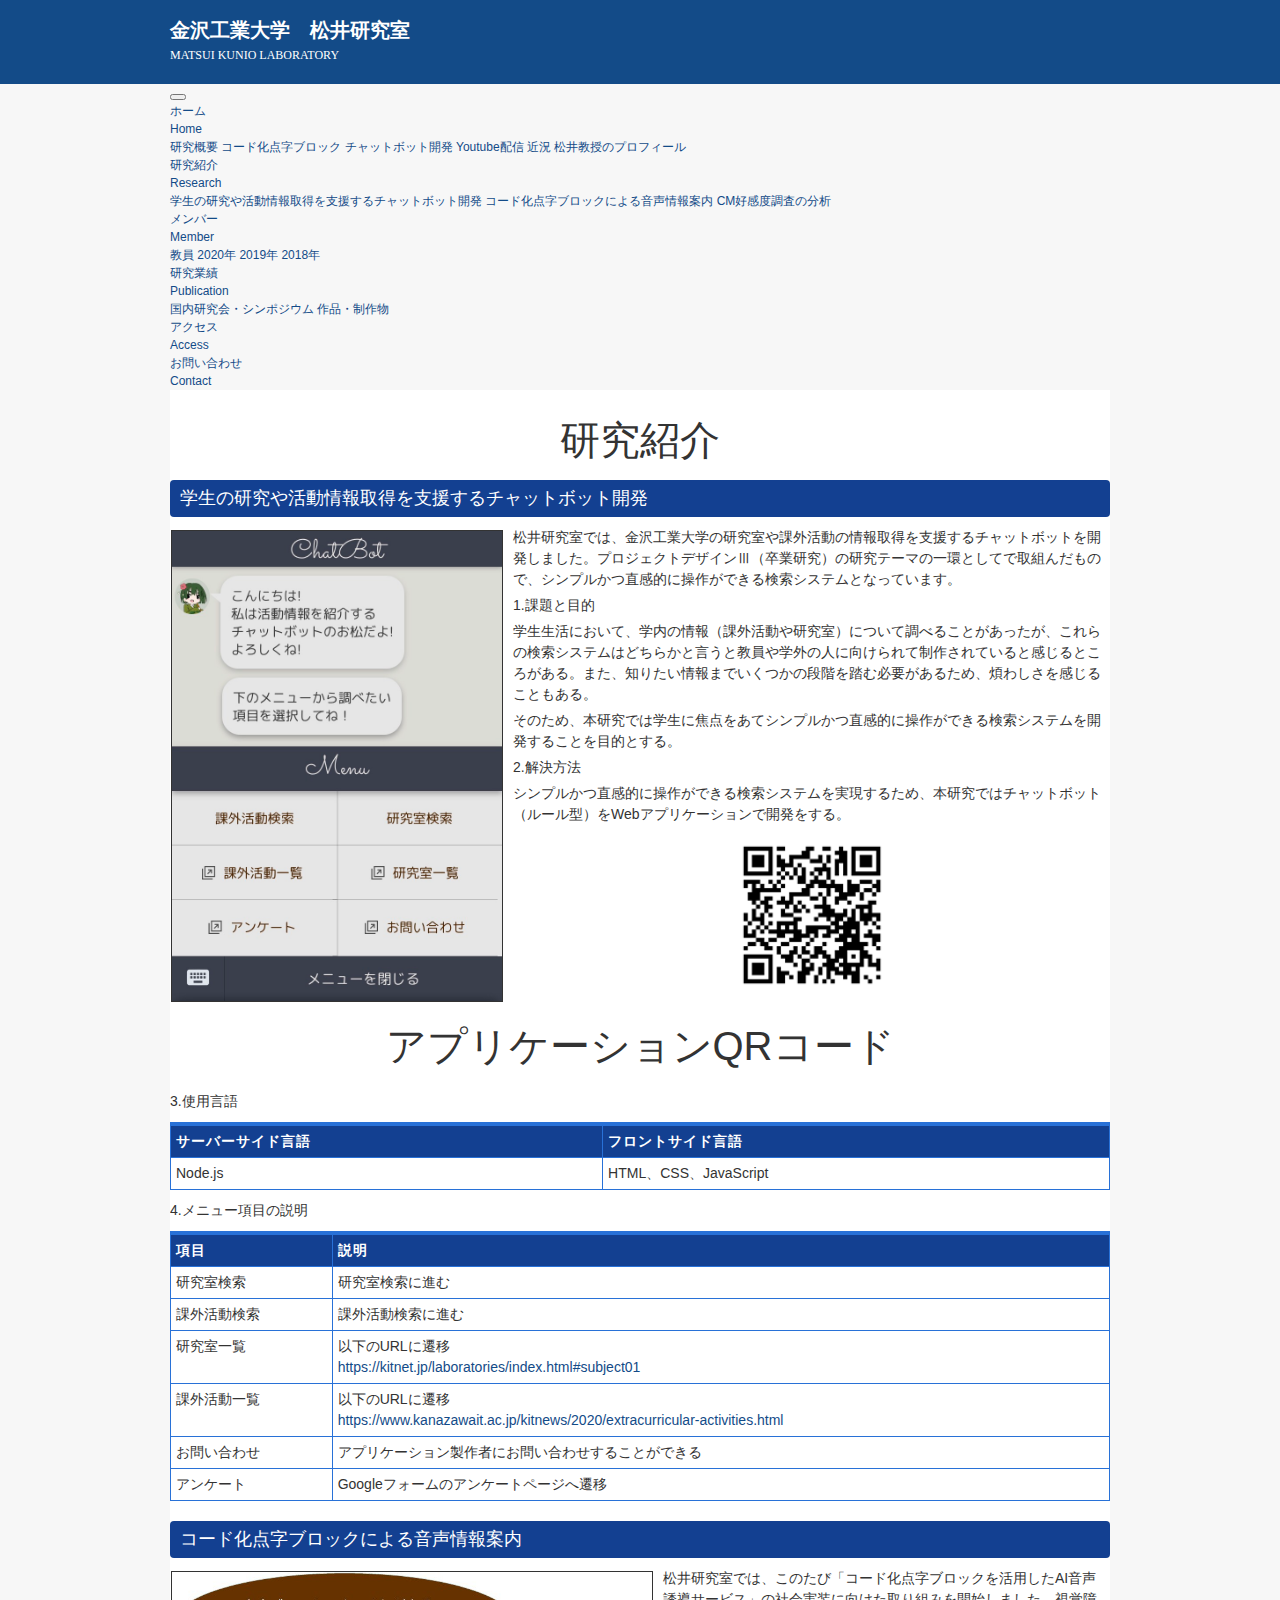
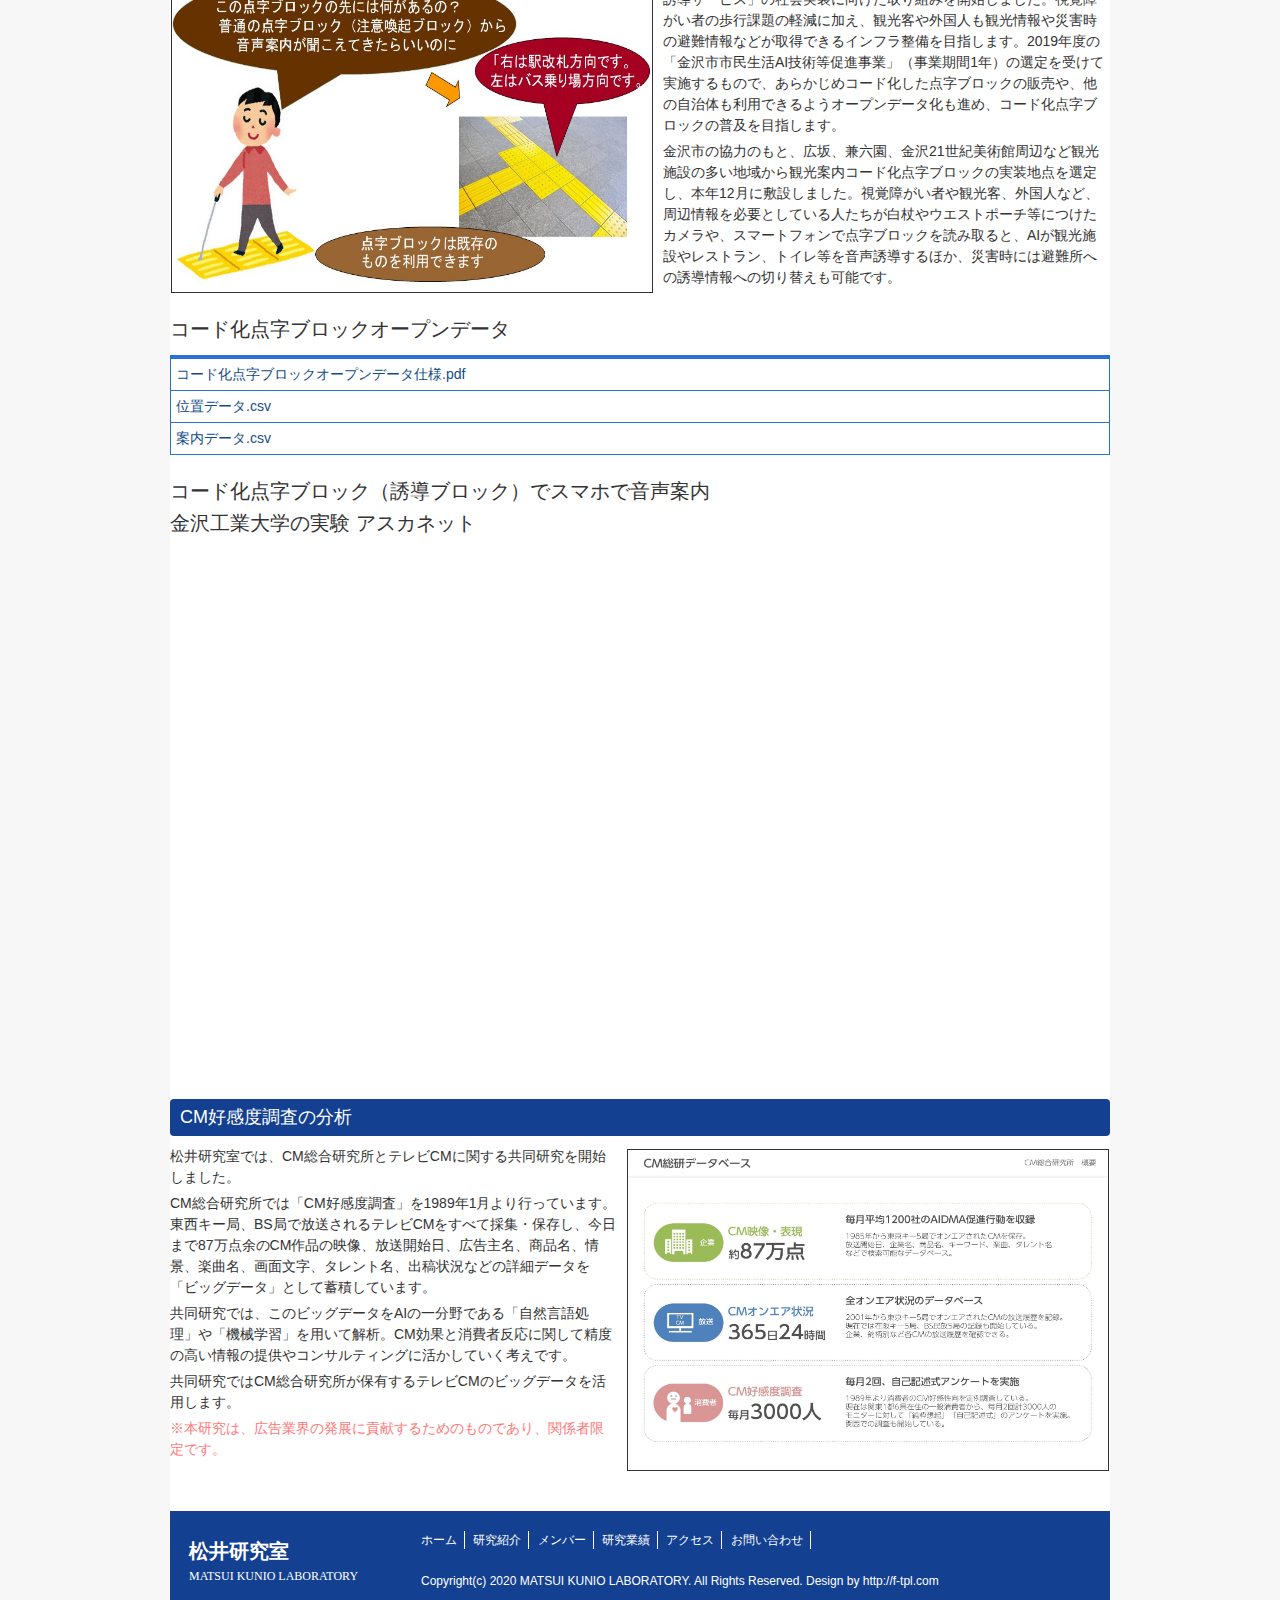
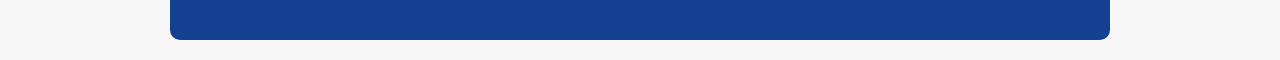
<file: matsuilab/research.html>
<!DOCTYPE html>
<html dir="ltr" lang="ja">
<head>
<!-- Global site tag (gtag.js) - Google Analytics -->
<script async src="https://www.googletagmanager.com/gtag/js?id=UA-151210319-2"></script>
<script>
  window.dataLayer = window.dataLayer || [];
  function gtag(){dataLayer.push(arguments);}
  gtag('js', new Date());

  gtag('config', 'UA-151210319-2');
</script>

<meta charset="UTF-8">
<title>金沢工業大学 松井くにお研究室</title>
<meta name="viewport" content="width=device-width, user-scalable=yes, maximum-scale=1.0, minimum-scale=1.0">
<meta name="description" content="コード化点字ブロックによる音声情報案内">
<meta name="description" content="CM好感度調査の分析">
<meta name="keywords" content="金沢工業大学 松井研究室">
<link rel="stylesheet" href="https://stackpath.bootstrapcdn.com/bootstrap/4.2.1/css/bootstrap.min.css" integrity="sha384-GJzZqFGwb1QTTN6wy59ffF1BuGJpLSa9DkKMp0DgiMDm4iYMj70gZWKYbI706tWS" crossorigin="anonymous">
<link rel="stylesheet" href="style.css" type="text/css" media="screen">
<!--[if lt IE 9]>
<script src="js/html5.js"></script>
<script src="js/css3-mediaqueries.js"></script>
<![endif]-->
</head>
<body id="subpage">
<!-- ヘッダー -->
<div id="header">
	<div class="inner">		
		<div class="logo">
			<a>金沢工業大学　松井研究室<br><span>MATSUI KUNIO LABORATORY</span></a>
		</div>
	</div>
</div>

<div class="inner">
	
	<nav class="navbar navbar-expand-md navbar-dark bg-dark">
		
		<button class="navbar-toggler" data-toggle="collapse" data-target="#nav1">
			<span class="navbar-toggler-icon"></span>
		</button>
		<div class="collapse navbar-collapse" id="nav1">
			<ul class="navbar-nav">
				<!-- ホーム -->
				<li class="nav-item dropdown">
					<a class="nav-link dropdown-toggle" href="index.html"  data-toggle="dropdown">ホーム<br>Home</span></a>
					<div class="dropdown-menu">
						<a href="index.html#Research" class="dropdown-item">研究概要</a>
						<a href="index.html#Braille_blocks" class="dropdown-item">コード化点字ブロック</a>
						<a href="index.html#Chatbot" class="dropdown-item">チャットボット開発</a>
						<a href="index.html#YoutubeLive" class="dropdown-item">Youtube配信</a>
						<a href="index.html#Recent" class="dropdown-item">近況</a>
						<a href="index.html#Profile" class="dropdown-item">松井教授のプロフィール</a>
					</div>
				</li>
				<!-- 研究紹介 -->
				<li class="nav-item dropdown active">
					<a class="nav-link dropdown-toggle" href="research.html"  data-toggle="dropdown">研究紹介<br>Research</span></a>
					<div class="dropdown-menu">
						<a href="research.html#Chatbot" class="dropdown-item">学生の研究や活動情報取得を支援するチャットボット開発</a>
						<a href="research.html#Braille_blocks" class="dropdown-item">コード化点字ブロックによる音声情報案内</a>
						<a href="research.html#CM_analysis" class="dropdown-item">CM好感度調査の分析</a>
					</div>
				</li>
				<li class="nav-item dropdown">
					<a class="nav-link dropdown-toggle" href="member.html"  data-toggle="dropdown">メンバー<br>Member</span></a>
					<div class="dropdown-menu">
						<a href="member.html#Professor" class="dropdown-item">教員</a>
						<a href="member.html#2020" class="dropdown-item">2020年</a>
						<a href="member.html#2019" class="dropdown-item">2019年</a>
						<a href="member.html#2018" class="dropdown-item">2018年</a>
					</div>
				</li>
				<li class="nav-item dropdown">
					<a class="nav-link dropdown-toggle" href="publication.html"  data-toggle="dropdown">研究業績<br>Publication</span></a>
					<div class="dropdown-menu">
						<a href="publication.html#Symposium" class="dropdown-item">国内研究会・シンポジウム</a>
						<a href="publication.html#Product" class="dropdown-item">作品・制作物</a>
					</div>
				</li>
				<li class="nav-item"><a href="access.html" class="nav-link">アクセス<br>Access</span></a></li>
				<li class="nav-item"><a href="contact.html" class="nav-link">お問い合わせ<br>Contact</span></a></li>
			</ul>
		</div>
	</nav>
</div>

<div id="wrapper">
	
	<!-- コンテンツ -->
	<section class="content">
		<center>研究紹介</center>
	</section>
	
	<div id="research">
		<div id="research-content">
			<div id="Chatbot">
				<section class="content">
					<h3 class="heading">学生の研究や活動情報取得を支援するチャットボット開発</h3>
					<article>
						<img src="images/Chatbot.jpg" width="330" height="470" alt="" class="alignleft frame">
						<p>松井研究室では、金沢工業大学の研究室や課外活動の情報取得を支援するチャットボットを開発しました。プロジェクトデザインⅢ（卒業研究）の研究テーマの一環としてで取組んだもので、シンプルかつ直感的に操作ができる検索システムとなっています。</p>
						<p class="font-weight-bold">1.課題と目的</p>
						<p>学生生活において、学内の情報（課外活動や研究室）について調べることがあったが、これらの検索システムはどちらかと言うと教員や学外の人に向けられて制作されていると感じるところがある。また、知りたい情報までいくつかの段階を踏む必要があるため、煩わしさを感じることもある。</p>
						<p>そのため、本研究では学生に焦点をあてシンプルかつ直感的に操作ができる検索システムを開発することを目的とする。</p>
						<p class="font-weight-bold">2.解決方法</p>
						<p>シンプルかつ直感的に操作ができる検索システムを実現するため、本研究ではチャットボット（ルール型）をWebアプリケーションで開発をする。</p>
						<center>
						<div class="center-block">
							<img src="images/20201204QRcode.png"  alt="" style="width:170px; height:170px;">
							<p>アプリケーションQRコード</p>
						</div>
						</center>
					</article>
				</section>
				<section class="content">
					<article>
						<p class="font-weight-bold">3.使用言語</p>
						<table class="table">
							<tr>
								<th>サーバーサイド言語</th>
								<th>フロントサイド言語</th>				
							</tr>
							<tr>
								<td>Node.js</td>
								<td>HTML、CSS、JavaScript</td>
							</tr>
						</table>

					<article>
						<p class="font-weight-bold">4.メニュー項目の説明</p>
						<table class="table">
							<tr>
								<th>項目</th>
								<th>説明</th>				
							</tr>
							<tr>
								<td>研究室検索</td>
								<td>研究室検索に進む</td>
							</tr>
							<tr>
								<td>課外活動検索</td>
								<td>課外活動検索に進む</td>
							</tr>
							<tr>
								<td>研究室一覧</td>
								<td>以下のURLに遷移</br>
								<a href="https://kitnet.jp/laboratories/index.html#subject01">https://kitnet.jp/laboratories/index.html#subject01</a></td>
							</tr>
							<tr>
								<td>課外活動一覧</td>
								<td>以下のURLに遷移</br>
								<a href="https://www.kanazawait.ac.jp/kitnews/2020/extracurricular-activities.html">https://www.kanazawait.ac.jp/kitnews/2020/extracurricular-activities.html</a></td>
							</tr>
							<tr>
								<td>お問い合わせ</td>
								<td>アプリケーション製作者にお問い合わせすることができる</td>
							</tr>
							<tr>
								<td>アンケート</td>
								<td>Googleフォームのアンケートページへ遷移</td>
							</tr>
						</table>
					</article>
				</section>
			</div>


			<div id="Braille_blocks">
				<section class="content">
					<h3 class="heading">コード化点字ブロックによる音声情報案内</h3>
					<img src="images/kenkyushokai_1641.jpg" width="480" height="320" alt="" class="alignleft frame">
					<p>松井研究室では、このたび「コード化点字ブロックを活用したAI音声誘導サービス」の社会実装に向けた取り組みを開始しました。視覚障がい者の歩行課題の軽減に加え、観光客や外国人も観光情報や災害時の避難情報などが取得できるインフラ整備を目指します。2019年度の「金沢市市民生活AI技術等促進事業」（事業期間1年）の選定を受けて実施するもので、あらかじめコード化した点字ブロックの販売や、他の自治体も利用できるようオープンデータ化も進め、コード化点字ブロックの普及を目指します。</p>
					<p>金沢市の協力のもと、広坂、兼六園、金沢21世紀美術館周辺など観光施設の多い地域から観光案内コード化点字ブロックの実装地点を選定し、本年12月に敷設しました。視覚障がい者や観光客、外国人など、周辺情報を必要としている人たちが白杖やウエストポーチ等につけたカメラや、スマートフォンで点字ブロックを読み取ると、AIが観光施設やレストラン、トイレ等を音声誘導するほか、災害時には避難所への誘導情報への切り替えも可能です。</p>				
				</section>
					
					<section class="content">
						<h1>コード化点字ブロックオープンデータ</h1>
						<table class="table">
							<tr>
								<td><ui><a href="opendata/opendata.pdf">コード化点字ブロックオープンデータ仕様.pdf</a></ui></td>
							</tr>
			
							<tr>
								<td><ui><a href="opendata/placedata.csv">位置データ.csv</a></ui></td>
							</tr>
			
							<tr>
								<td><ui><a href="opendata/guidedata.csv">案内データ.csv</a></ui></td>
							</tr>
						</table>
					</section>
			
					<section class="content">
						<h1>コード化点字ブロック（誘導ブロック）でスマホで音声案内
							<br>金沢工業大学の実験 アスカネット</h1>
							<div class="youtube">
								<iframe width="560" height="315" src="https://www.youtube.com/embed/7DcbjIvLQeU" frameborder="0" allow="accelerometer; autoplay; encrypted-media; gyroscope; picture-in-picture" allowfullscreen></iframe>
							</div>　				
					</section>
				</div>

				<div id="CM_analysis">
					<section class="content">
						<h3 class="heading">CM好感度調査の分析</h3>
						<article>
							<img src="images/cmresult.jpg" width="480" height="320" alt="" class="alignright frame">
							<p>松井研究室では、CM総合研究所とテレビCMに関する共同研究を開始しました。</p>
							<p>CM総合研究所では「CM好感度調査」を1989年1月より行っています。東西キー局、BS局で放送されるテレビCMをすべて採集・保存し、今日まで87万点余のCM作品の映像、放送開始日、広告主名、商品名、情景、楽曲名、画面文字、タレント名、出稿状況などの詳細データを「ビッグデータ」として蓄積しています。</p>
							<p>共同研究では、このビッグデータをAIの一分野である「自然言語処理」や「機械学習」を用いて解析。CM効果と消費者反応に関して精度の高い情報の提供やコンサルティングに活かしていく考えです。</p>
							<p></p>
							<p>共同研究ではCM総合研究所が保有するテレビCMのビッグデータを活用します。</p>
							<span class="red-word">※本研究は、広告業界の発展に貢献するためのものであり、関係者限定です。</span>
						</article>
					</section>
				</div>
			</div>
		</div>
</div>
<!-- / WRAPPER -->

<!-- フッター -->
<div id="footer">
	<div class="inner">
    
		<!-- 3カラム -->
    <section class="gridWrapper">
      
			<article class="grid">
			<!-- ロゴ -->
			<p class="logo"><a href="index.html">松井研究室<br /><span>MATSUI KUNIO LABORATORY</span></a></p>
				<!-- / ロゴ -->
			</article>
      
      <article class="grid col3">
		<ul>
			<li><a href="index.html">ホーム</a></li>
			<li><a href="research.html">研究紹介</a></li>
			<li><a href="member.html">メンバー</a></li>
			<li><a href="publication.html">研究業績</a></li>
			<li><a href="access.html">アクセス</a></li>
			<li><a href="contact.html">お問い合わせ</a></li>
		</ul>
		<p>Copyright(c) 2020 MATSUI KUNIO LABORATORY. All Rights Reserved. Design by <a href="http://f-tpl.com" target="_blank" rel="nofollow">http://f-tpl.com</a></p>
      </article>
		
    </section>
		<!-- / 3カラム -->
      
	</div>
</div>
<!-- / フッター -->
<script src="https://code.jquery.com/jquery-3.3.1.slim.min.js"></script>
<script>

	$('.dropdown-toggle').click(function() {
		$('.dropdown-toggle').click(function() {
		var location = $(this).attr('href');
		window.location.href = location;
		return false;
	});
	});
</script>
<script src="https://cdnjs.cloudflare.com/ajax/libs/popper.js/1.14.7/umd/popper.min.js"></script>
<script src="https://stackpath.bootstrapcdn.com/bootstrap/4.3.1/js/bootstrap.min.js"></script>
</body>
</html>
</file>
<file: style.css>
@charset "utf-8";


/* =Reset default browser CSS.
Based on work by Eric Meyer: http://meyerweb.com/eric/tools/css/reset/index.html
-------------------------------------------------------------- */
html, body, div, span, applet, object, iframe, h1, h2, h3, h4, h5, h6, p, blockquote, pre, a, abbr, acronym, address, big, cite, code, del, dfn, em, font, ins, kbd, q, s, samp, small, strike, strong, sub, sup, tt, var, dl, dt, dd, ol, ul, li, fieldset, form, label, legend, table, caption, tbody, tfoot, thead, tr, th, td {border: 0;font-family: inherit;font-size: 100%;font-style: inherit;font-weight: inherit;margin: 0;outline: 0;padding: 0;vertical-align: baseline;}
:focus {outline: 0;}

ol, ul {list-style: none;}
table {border-collapse: separate;border-spacing: 0;}
caption, th, td {font-weight: normal;text-align: left;}
blockquote:before, blockquote:after,q:before, q:after {content: "";}
blockquote, q {quotes: "" "";}
a img{border: 0;}
figure{margin:0}
article, aside, details, figcaption, figure, footer, header, hgroup, menu, nav, section {display: block;}
/* -------------------------------------------------------------- */

body{
color:#333;
font:12px verdana,"ヒラギノ丸ゴ ProN W4","Hiragino Maru Gothic ProN","メイリオ","Meiryo","ＭＳ Ｐゴシック","MS PGothic",Sans-Serif;
line-height:1.5;
background:#f7f7f7;
-webkit-text-size-adjust: none;
}

html{
}


/* リンク設定
------------------------------------------------------------*/
a{color:#134b88;text-decoration:none;} 
a:hover{color:#2871d7;}
a:active, a:focus{outline:0;}


/* 全体
------------------------------------------------------------*/
#tag{
	position: fixed;
	bottom: 0px;
	left: 5px;
	margin: 5px;
	z-index: 999;
}

.dropdown:hover>.dropdown-menu {
	display: block;
}

#wrapper{
margin:0 auto;
padding:20px 1%;
width:100%;
position:relative;
background:#fff;
overflow:hidden;
}

* html #wrapper{background:#fff;}

.inner{
margin:0 auto;
width:100%;
}


/*************
/* ヘッダー
*************/
h1{
font-size:12px;
line-height:1.6;
font-weight:normal;
}

#header{
overflow:hidden;
padding:0px 0 0;
color:#fff;
background:#134b88;
}

* html #header{height:1%;}


/*************
/* ロゴ
*************/
#header .logo{
float:left;
padding:20px 0;
}

.logo a{
color:#fff;
font-size:20px;
font-weight:bold;
line-height:1;
font-family:"Palatino Linotype", "Book Antiqua", Palatino,"ヒラギノ明朝 Pro W3","Hiragino Mincho Pro","ＭＳ Ｐ明朝","MS PMincho",serif;
}

.logo span{
font-size:12px;
font-weight:normal;
}


.info{
float:right;
padding:20px 0;
}

.tel strong{
font-size:20px;
font-weight:bold;
}

/**************************
/* トップナビゲーション
**************************/
nav#topnav{
clear:both;
overflow:hidden;
margin:0 auto;
background:#134091;
border-radius:5px 5px 0 0;
}

* html nav#topnav{height:1%;}

nav#topnav li{
float:left;
text-align:center;
}

nav#topnav a{
width:156px;
font-size:12px;
display:block;
padding:10px 0;
color:#fff;
line-height:1.2;
border-left:1px solid #2871d7;
}

nav#topnav a span{font-size:9px;}

nav#topnav li:first-child a{border:0;}

nav#topnav li:last-child a{width:155px;}

nav#topnav li.active a,nav#topnav a:hover{background:#2871d7;}


/**************************
/* メイン画像（トップページ+サブページ）
**************************/
#mainBanner{
clear:both;
line-height:0;
background:#134b88;
}

#mainBanner .inner{position:relative;}

#mainBanner img{
max-width:100%;
height:auto;
}

.slogan{
position:absolute;
max-width:100%;
height:auto;
bottom:10px;
left:10px;
padding:5px 10px;
line-height:1.4;
z-index:100;
}

.slogan h1{

font-size:25px;
}

.slogan h2{
padding-bottom:5px;
font-size:23px;
}

.slogan h3{
font-size:14px;
}


/**************************
/* グリッド
**************************/
.gridWrapper{
padding-bottom:20px;
clear:both;
overflow:hidden;
}

* html .gridWrapper{height:1%;}
	
.grid{
float:left;
padding-bottom:10px;
border:1px solid #dbdbdb;
border-radius:5px 5px 0 0;
}

.grid h3{
padding:5px;
font-size:13px;
color:#fff;
text-align:center;
border-radius:5px 5px 0 0;
background:#134091;
}

.grid p{
padding:10px 10px 0;
}

.grid ul{margin:5px 10px 3px;}

.grid li{
padding:5px 0 4px;
border-bottom:1px solid #ccc;
}

.grid li:first-child{border-top:0;}
.grid li:last-child{border-bottom:0;}

.gridWrapper img{
max-width:100%;
height:auto;
}

/* フッター内のグリッド(3カラム) */
#footer .grid{
color:#fff;
border:0;
background:transparent;
}

#footer .col3 ul{margin:0 0 10px 5px;}

#footer .col3 li{
padding:0 7px 0 5px;
margin-bottom:3px;
list-style:none;
border-bottom:0;
display:inline-block;
border:0;
border-right:1px solid #fff;
}


/*************
メイン コンテンツ
*************/
section.content{
margin-bottom:10px;
font-size:14px;
overflow:hidden;
}

section.content h1{
	font-size: 20px;
}

section.content h2{
	font-size: 15px;
}

section.content center{
	font-size: 40px;
}

/* section.content div > p{
	padding: 10px 0px 0px 0px;
} */

#Detection section.content article > center  div > p{
	padding: 10px 0px 0px 0px;
}

.youtube {
	position: relative;
	width: 100%;
	padding-top: 56.25%;
}
.youtube iframe {
	position: absolute;
	top: 0;
	right: 0;
	width: 100% !important;
	height: 100% !important;
}

* html section.content{height:1%;}

section.content p{margin-bottom:5px;}

h3.heading{
padding:5px 10px;
margin-bottom:10px;
font-size:large;
color:#fff;
background:#134091;
border-radius:4px;
}



.alignleft{
float:left;
clear:left;
margin:3px 10px 10px 1px;
}

.alignright{
float:right;
clear:right;
margin:3px 1px 10px 10px;
}

img.frame,#gallery img{
border:1px solid #333;
}

#gallery .gridWrapper{padding:0;}
#gallery .grid{border:0;}

#research-content .list-inline-item {
	border-left: 5px solid #2871d7;		
}

#Professor a{
	font-size:20px;
	color: black;
	text-decoration:none;
}
#Professor a:hover{color:#2871d7;}
#Professor a:active, a:focus{outline:0;}


.list-inline-item {
	display: inline-block;
	padding:5px 10px;
	margin-bottom:10px;
	font-size:large;
	color:#fff;
	background:#134091;
	border-radius:4px;
		
}

.list-inline-item a{color:#fff;text-decoration:none;}
.list-inline-item a:hover{color:#2871d7;}
.list-inline-item a:active, .list-inline-item a:focus{outline:0;}

#research-content .list-inline {
    margin-top: -10px;
	background-color: #fff;
		
}

/* */


/*************
テーブル
*************/
table.table{
border-collapse:collapse;
width:100%;
margin:10px auto;
font-size: 14px;
word-break: break-all;
word-wrap: break-all;
}

table.table th,table.table td{
padding:5px;
border:1px solid #2871d7;
vertical-align:middle;
}

table.table tr:first-child th,table.table tr:first-child td{
border-top:#2871d7 4px solid
}

.red-word {
    color: #ff7979;
}


table.table th{
font-weight:bold;
letter-spacing:1px;
white-space:nowrap;
color:#fff;
background:#134091;
}

/*************
/* フッター
*************/
#footer .inner{
clear:both;
margin-bottom:20px;
padding:20px 0;
overflow:hidden;
background:#134091;
border-radius:0 0 10px 10px;
}

* html #footer{height:1%;}

#footer a{color:#fff;}

#footer .copyright{font-size:11px;}

/* PC用 */
@media only screen and (min-width:960px){
	#wrapper,.inner,nav#topnav{
	width:940px;
	padding:0;
	}
	
	#wrapper{padding:20px 0;}
	
	#main{
	float:right;
	width:680px;
	padding-right:10px;
	}
	
	#subpage #sub{
	float:left;
	width:235px;
	overflow:hidden;
	}
	
	/* グリッド */
	.gridWrapper{
	width:954px;
	margin-left:-14px;
	padding:0 9px 20px;
	}
	.grid{width:218px;margin:0 0 0 14px;}
	.col2{width:452px;}
	.col3{width:682px;}
	
	#gallery .gridWrapper{width:694px;}
	#gallery .grid{width:217px;}
	#subpage #sub .grid{
	float:none;
	margin-bottom:30px;
	}
	
}


/* モニター幅960px以下 */
@media only screen and (max-width:960px){
	h1{padding:0 1%;width:98%}
	#header .logo{padding-left:10px;}
	#header .info{padding-right:10px;}
	
	nav#topnav{
	clear:both;
	width:100%;
	border-radius:0;
	}

	nav#topnav li{
	width:33%;
	border-right:1px solid #2871d7;
	border-bottom:1px solid #2871d7;
	box-sizing:border-box;
  -webkit-box-sizing:border-box;
  -moz-box-sizing:border-box;
	}

	nav#topnav li:nth-child(3n){border-right:0;width:34%;}

	nav#topnav li a{
	width:100%;
	border:0;
	}


	nav#topnav li:first-child a,nav#topnav li:last-child a{width:100%;}
	
	.grid{
	width:45%;
	margin:2px 2% 10px;
	}
	
	.col2{
	float:none;
	width:94%;
	margin:0 2% 20px;
	}
	
	.grid img{
	float:left;
	margin-right:5px;
	}
	
	#gallery .grid{
	width:31%;
	margin:0 1%;
	padding:0;
	}
	
	#gallery .grid img{
	float:none;
	}
	
	section.content{padding:0 10px;}
	
	section.content img{
  max-width:90%;
	height:auto;
	}

	#Braille_blocks p.h4{
		font-size: 20px;
	}
	
	#sub .grid{padding-bottom:20px;}
	#subpage #sub .grid{
	float:none;
	margin:0 auto 20px;
	width:98%;
	}
	
	#footer{padding:0;}
	
	#footer .grid{
	float:none;
	width:100%;
	margin-bottom:5px;
	text-align:center;
	}
}


/* スマートフォン 横(ランドスケープ) */
@media only screen and (max-width:640px){
	.grid img{
	float:none;
	margin:20px auto 10px;
	}
	
	.grid p{text-align:left;}
	

	
	img.frame,#gallery img{border-width:2px;}

  .alignleft,.alignright{
	float:none;
	display:block;
	margin:0 auto 10px;
	}

	section.content center > div > p{
		padding: 5px;
		font-size: 12px;
	}
	
	#Braille_blocks p.h4{
		font-size: 14px;
	}

	#Chatbot h3.heading{
		padding:5px 10px;
		margin-bottom:10px;
		font-size:16px;
		color:#fff;
		background:#134091;
		border-radius:4px;
	}

	#footer .grid p{text-align:center;}
}


/* スマートフォン 縦(ポートレート) */
@media only screen and (max-width:480px){
	#header .logo{padding-top:10px;}
  	.info{padding:10px 0;}
	nav#topnav li{width:50%;}

	nav#topnav li:nth-child(3n){
	border-right:1px solid #2871d7;
	width:50%;
	}	
	nav#topnav li:nth-child(2n),nav#topnav li:nth-child(6n){border-right:0;}
	
	
	#mainBanner h1, #mainBanner h2,#mainBanner h3{font-size:90%;}
	
	.grid{width:96%;}

	h3.heading{
		padding:5px 10px;
		margin-bottom:10px;
		font-size:16px;
		color:#fff;
		background:#134091;
		border-radius:4px;
	}

	#Chatbot h3.heading{
		padding:5px 10px;
		margin-bottom:10px;
		font-size:12px;
		color:#fff;
		background:#134091;
		border-radius:4px;
	}
	
	
}

@media only screen and (max-width:375px){
	#header .logo{padding-top:10px;}
  	.info{padding:10px 0;}
	nav#topnav li{width:50%;}

	nav#topnav li:nth-child(3n){
	border-right:1px solid #2871d7;
	width:50%;
	}	
	nav#topnav li:nth-child(2n),nav#topnav li:nth-child(6n){border-right:0;}
	
	
	#mainBanner h1, #mainBanner h2,#mainBanner h3{font-size:90%;}
	
	.grid{width:96%;}

	table.table{
		border-collapse:collapse;
		margin:10px auto;
		font-size: 12px;
	}

	
}
</file>
<file: matsuilab/style.css>
@charset "utf-8";


/* =Reset default browser CSS.
Based on work by Eric Meyer: http://meyerweb.com/eric/tools/css/reset/index.html
-------------------------------------------------------------- */
html, body, div, span, applet, object, iframe, h1, h2, h3, h4, h5, h6, p, blockquote, pre, a, abbr, acronym, address, big, cite, code, del, dfn, em, font, ins, kbd, q, s, samp, small, strike, strong, sub, sup, tt, var, dl, dt, dd, ol, ul, li, fieldset, form, label, legend, table, caption, tbody, tfoot, thead, tr, th, td {border: 0;font-family: inherit;font-size: 100%;font-style: inherit;font-weight: inherit;margin: 0;outline: 0;padding: 0;vertical-align: baseline;}
:focus {outline: 0;}

ol, ul {list-style: none;}
table {border-collapse: separate;border-spacing: 0;}
caption, th, td {font-weight: normal;text-align: left;}
blockquote:before, blockquote:after,q:before, q:after {content: "";}
blockquote, q {quotes: "" "";}
a img{border: 0;}
figure{margin:0}
article, aside, details, figcaption, figure, footer, header, hgroup, menu, nav, section {display: block;}
/* -------------------------------------------------------------- */

body{
color:#333;
font:12px verdana,"ヒラギノ丸ゴ ProN W4","Hiragino Maru Gothic ProN","メイリオ","Meiryo","ＭＳ Ｐゴシック","MS PGothic",Sans-Serif;
line-height:1.5;
background:#f7f7f7;
-webkit-text-size-adjust: none;
}

html{
}


/* リンク設定
------------------------------------------------------------*/
a{color:#134b88;text-decoration:none;} 
a:hover{color:#2871d7;}
a:active, a:focus{outline:0;}


/* 全体
------------------------------------------------------------*/
#tag{
	position: fixed;
	bottom: 0px;
	left: 5px;
	margin: 5px;
	z-index: 999;
}

.dropdown:hover>.dropdown-menu {
	display: block;
}

#wrapper{
margin:0 auto;
padding:20px 1%;
width:100%;
position:relative;
background:#fff;
overflow:hidden;
}

* html #wrapper{background:#fff;}

.inner{
margin:0 auto;
width:100%;
}


/*************
/* ヘッダー
*************/
h1{
font-size:12px;
line-height:1.6;
font-weight:normal;
}

#header{
overflow:hidden;
padding:0px 0 0;
color:#fff;
background:#134b88;
}

* html #header{height:1%;}


/*************
/* ロゴ
*************/
#header .logo{
float:left;
padding:20px 0;
}

.logo a{
color:#fff;
font-size:20px;
font-weight:bold;
line-height:1;
font-family:"Palatino Linotype", "Book Antiqua", Palatino,"ヒラギノ明朝 Pro W3","Hiragino Mincho Pro","ＭＳ Ｐ明朝","MS PMincho",serif;
}

.logo span{
font-size:12px;
font-weight:normal;
}

.info{
float:right;
padding:20px 0;
}

.tel strong{
font-size:20px;
font-weight:bold;
}

/**************************
/* トップナビゲーション
**************************/
nav#topnav{
clear:both;
overflow:hidden;
margin:0 auto;
background:#134091;
border-radius:5px 5px 0 0;
}

* html nav#topnav{height:1%;}

nav#topnav li{
float:left;
text-align:center;
}

nav#topnav a{
width:156px;
font-size:12px;
display:block;
padding:10px 0;
color:#fff;
line-height:1.2;
border-left:1px solid #2871d7;
}

nav#topnav a span{font-size:9px;}

nav#topnav li:first-child a{border:0;}

nav#topnav li:last-child a{width:155px;}

nav#topnav li.active a,nav#topnav a:hover{background:#2871d7;}


/**************************
/* メイン画像（トップページ+サブページ）
**************************/
#mainBanner{
clear:both;
line-height:0;
background:#134b88;
}

#mainBanner .inner{position:relative;}

#mainBanner img{
max-width:100%;
height:auto;
}

.slogan{
position:absolute;
max-width:100%;
height:auto;
bottom:10px;
left:10px;
padding:5px 10px;
line-height:1.4;
z-index:100;
}

.slogan h1{

font-size:25px;
}

.slogan h2{
padding-bottom:5px;
font-size:23px;
}

.slogan h3{
font-size:14px;
}


/**************************
/* グリッド
**************************/
.gridWrapper{
padding-bottom:20px;
clear:both;
overflow:hidden;
}

* html .gridWrapper{height:1%;}
	
.grid{
float:left;
padding-bottom:10px;
border:1px solid #dbdbdb;
border-radius:5px 5px 0 0;
}

.grid h3{
padding:5px;
font-size:13px;
color:#fff;
text-align:center;
border-radius:5px 5px 0 0;
background:#134091;
}

.grid p{
padding:10px 10px 0;
}

.grid ul{margin:5px 10px 3px;}

.grid li{
padding:5px 0 4px;
border-bottom:1px solid #ccc;
}

.grid li:first-child{border-top:0;}
.grid li:last-child{border-bottom:0;}

.gridWrapper img{
max-width:100%;
height:auto;
}

/* フッター内のグリッド(3カラム) */
#footer .grid{
color:#fff;
border:0;
background:transparent;
}

#footer .col3 ul{margin:0 0 10px 5px;}

#footer .col3 li{
padding:0 7px 0 5px;
margin-bottom:3px;
list-style:none;
border-bottom:0;
display:inline-block;
border:0;
border-right:1px solid #fff;
}


/*************
メイン コンテンツ
*************/
section.content{
margin-bottom:10px;
font-size:14px;
overflow:hidden;
}

section.content h1{
	font-size: 20px;
}

section.content h2{
	font-size: 15px;
}

section.content center{
	font-size: 40px;
}

.youtube {
	position: relative;
	width: 100%;
	padding-top: 56.25%;
}
.youtube iframe {
	position: absolute;
	top: 0;
	right: 0;
	width: 100% !important;
	height: 100% !important;
}

* html section.content{height:1%;}

section.content p{margin-bottom:5px;}

h3.heading{
padding:5px 10px;
margin-bottom:10px;
font-size:large;
color:#fff;
background:#134091;
border-radius:4px;
}



.alignleft{
float:left;
clear:left;
margin:3px 10px 10px 1px;
}

.alignright{
float:right;
clear:right;
margin:3px 1px 10px 10px;
}

img.frame,#gallery img{
border:1px solid #333;
}

#gallery .gridWrapper{padding:0;}
#gallery .grid{border:0;}

#research-content .list-inline-item {
	border-left: 5px solid #2871d7;		
}

#Professor a{
	font-size:20px;
	color: black;
	text-decoration:none;
}
#Professor a:hover{color:#2871d7;}
#Professor a:active, a:focus{outline:0;}


.list-inline-item {
	display: inline-block;
	padding:5px 10px;
	margin-bottom:10px;
	font-size:large;
	color:#fff;
	background:#134091;
	border-radius:4px;
		
}

.list-inline-item a{color:#fff;text-decoration:none;}
.list-inline-item a:hover{color:#2871d7;}
.list-inline-item a:active, .list-inline-item a:focus{outline:0;}

#research-content .list-inline {
    margin-top: -10px;
	background-color: #fff;
		
}

/* */


/*************
テーブル
*************/
table.table{
border-collapse:collapse;
width:100%;
margin:10px auto;
font-size: 14px;
}

table.table th,table.table td{
padding:5px;
border:1px solid #2871d7;
}

table.table tr:first-child th,table.table tr:first-child td{
border-top:#2871d7 4px solid
}

.red-word {
    color: #ff7979;
}


table.table th{
font-weight:bold;
letter-spacing:1px;
white-space:nowrap;
color:#fff;
background:#134091;
}




/*************
/* フッター
*************/
#footer .inner{
clear:both;
margin-bottom:20px;
padding:20px 0;
overflow:hidden;
background:#134091;
border-radius:0 0 10px 10px;
}

* html #footer{height:1%;}

#footer a{color:#fff;}

#footer .copyright{font-size:11px;}

/* PC用 */
@media only screen and (min-width:960px){
	#wrapper,.inner,nav#topnav{
	width:940px;
	padding:0;
	}
	
	#wrapper{padding:20px 0;}
	
	#main{
	float:right;
	width:680px;
	padding-right:10px;
	}
	
	#subpage #sub{
	float:left;
	width:235px;
	overflow:hidden;
	}
	
	/* グリッド */
	.gridWrapper{
	width:954px;
	margin-left:-14px;
	padding:0 9px 20px;
	}
	.grid{width:218px;margin:0 0 0 14px;}
	.col2{width:452px;}
	.col3{width:682px;}
	
	#gallery .gridWrapper{width:694px;}
	#gallery .grid{width:217px;}
	#subpage #sub .grid{
	float:none;
	margin-bottom:30px;
	}
	
}


/* モニター幅960px以下 */
@media only screen and (max-width:960px){
	h1{padding:0 1%;width:98%}
	#header .logo{padding-left:10px;}
	#header .info{padding-right:10px;}
	
	nav#topnav{
	clear:both;
	width:100%;
	border-radius:0;
	}

	nav#topnav li{
	width:33%;
	border-right:1px solid #2871d7;
	border-bottom:1px solid #2871d7;
	box-sizing:border-box;
  -webkit-box-sizing:border-box;
  -moz-box-sizing:border-box;
	}

	nav#topnav li:nth-child(3n){border-right:0;width:34%;}

	nav#topnav li a{
	width:100%;
	border:0;
	}

	nav#topnav li:first-child a,nav#topnav li:last-child a{width:100%;}
	
	.grid{
	width:45%;
	margin:2px 2% 10px;
	}
	
	.col2{
	float:none;
	width:94%;
	margin:0 2% 20px;
	}
	
	.grid img{
	float:left;
	margin-right:5px;
	}
	
	#gallery .grid{
	width:31%;
	margin:0 1%;
	padding:0;
	}
	
	#gallery .grid img{
	float:none;
	}
	
	section.content{padding:0 10px;}
	
	section.content img{
  max-width:90%;
	height:auto;
	}
	
	#sub .grid{padding-bottom:20px;}
	#subpage #sub .grid{
	float:none;
	margin:0 auto 20px;
	width:98%;
	}
	
	#footer{padding:0;}
	
	#footer .grid{
	float:none;
	width:100%;
	margin-bottom:5px;
	text-align:center;
	}
}


/* スマートフォン 横(ランドスケープ) */
@media only screen and (max-width:640px){
	.grid img{
	float:none;
	margin:20px auto 10px;
	}
	
	.grid p{text-align:left;}
	
	img.frame,#gallery img{border-width:2px;}

  .alignleft,.alignright{
	float:none;
	display:block;
	margin:0 auto 10px;
	}
	
	#footer .grid p{text-align:center;}
}


/* スマートフォン 縦(ポートレート) */
@media only screen and (max-width:480px){
	#header .logo{padding-top:10px;}
  .info{padding:10px 0;}
	nav#topnav li{width:50%;}

	nav#topnav li:nth-child(3n){
	border-right:1px solid #2871d7;
	width:50%;
	}	
	nav#topnav li:nth-child(2n),nav#topnav li:nth-child(6n){border-right:0;}
	
	
	#mainBanner h1, #mainBanner h2,#mainBanner h3{font-size:90%;}
	
	.grid{width:96%;}

	h3.heading{
		padding:5px 10px;
		margin-bottom:10px;
		font-size:17px;
		color:#fff;
		background:#134091;
		border-radius:4px;
	}
	
	
}

@media only screen and (max-width:375px){
	#header .logo{padding-top:10px;}
  .info{padding:10px 0;}
	nav#topnav li{width:50%;}

	nav#topnav li:nth-child(3n){
	border-right:1px solid #2871d7;
	width:50%;
	}	
	nav#topnav li:nth-child(2n),nav#topnav li:nth-child(6n){border-right:0;}
	
	
	#mainBanner h1, #mainBanner h2,#mainBanner h3{font-size:90%;}
	
	.grid{width:96%;}

	table.table{
		border-collapse:collapse;
		margin:10px auto;
		font-size: 12px;
	}

	
}
</file>
